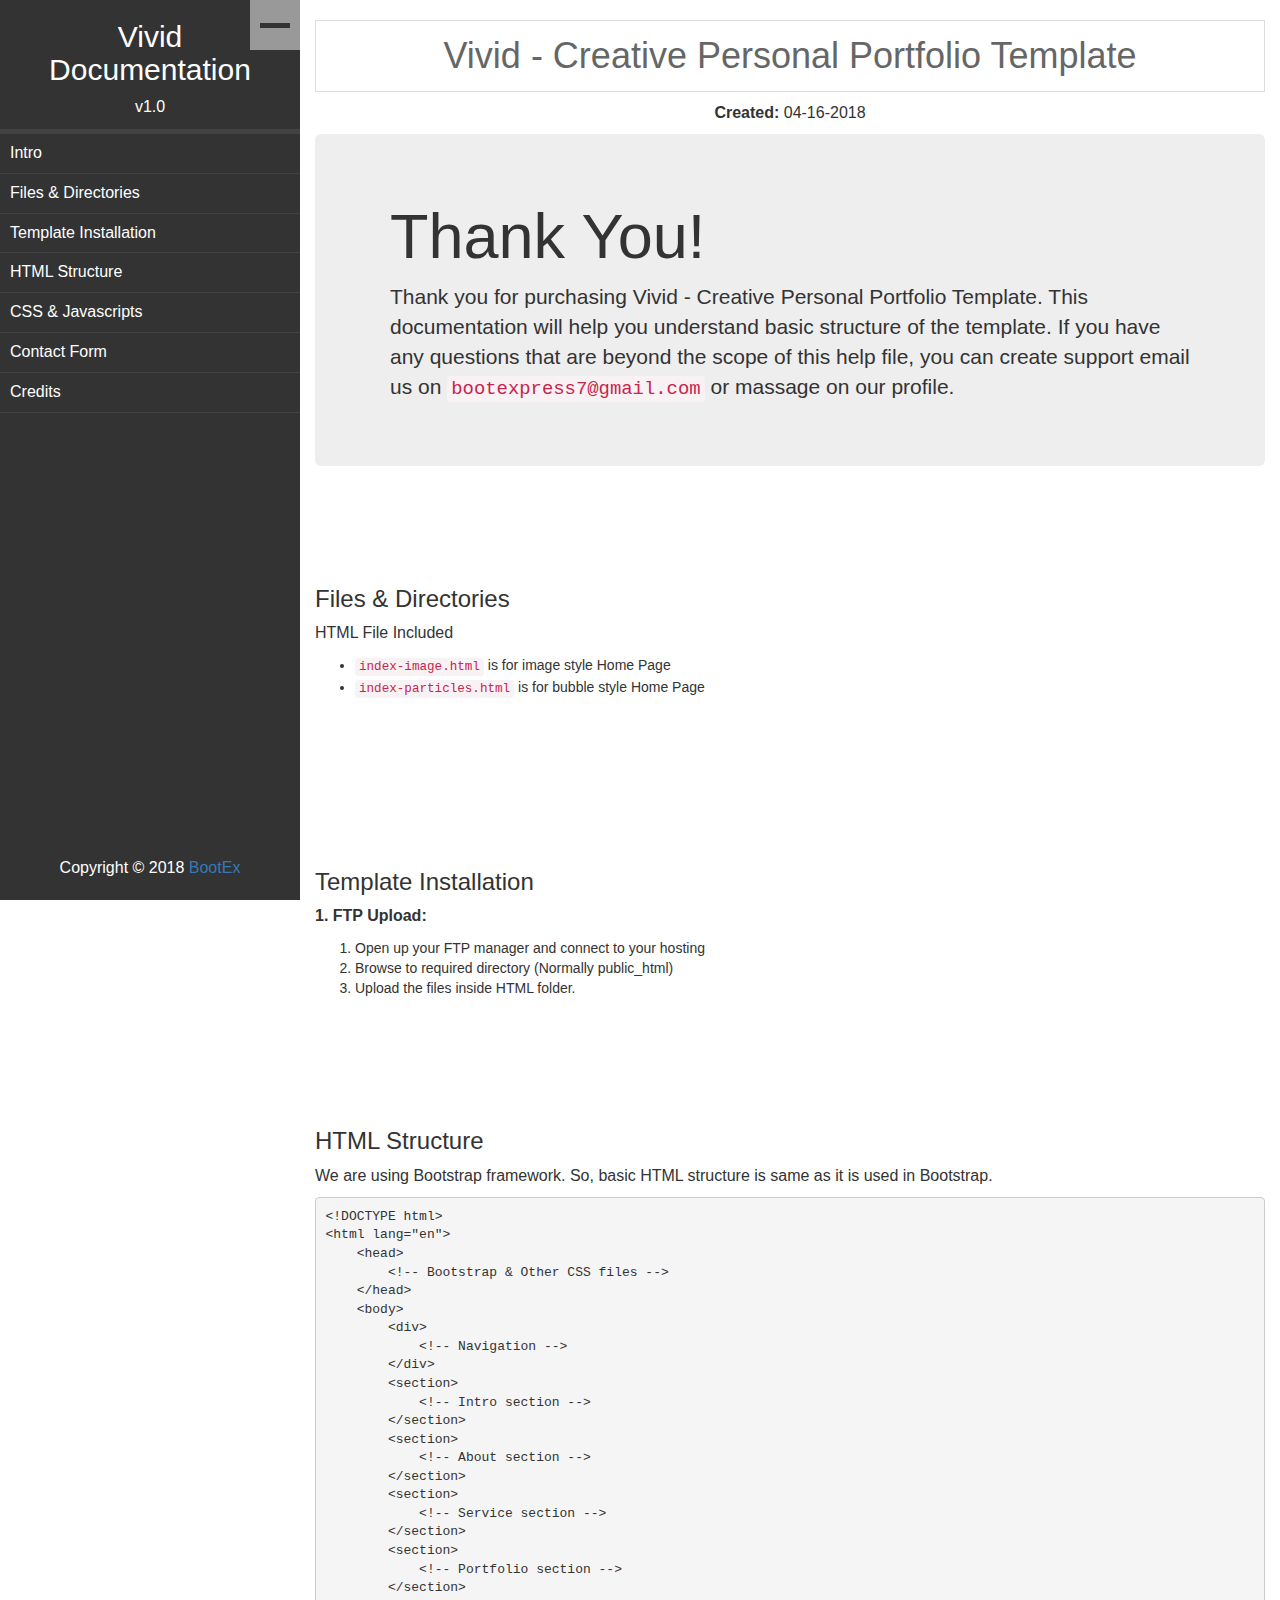
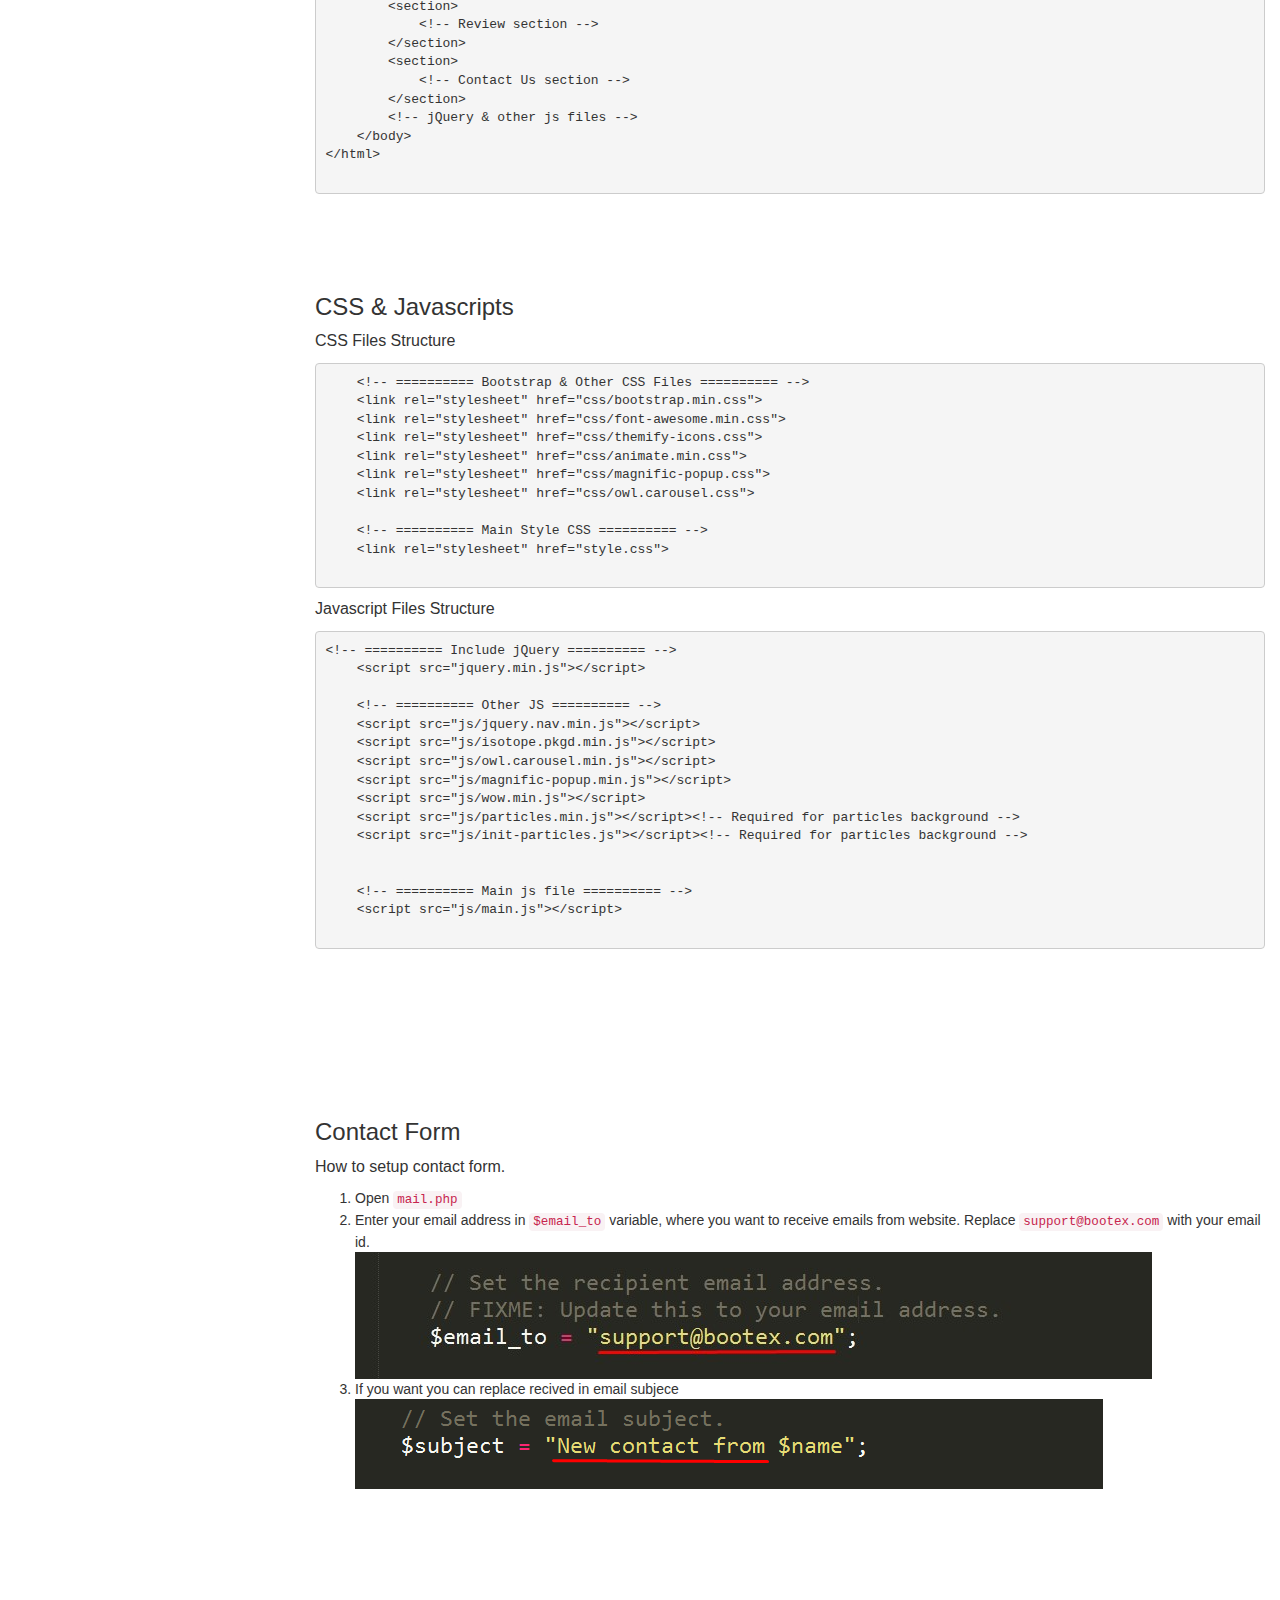
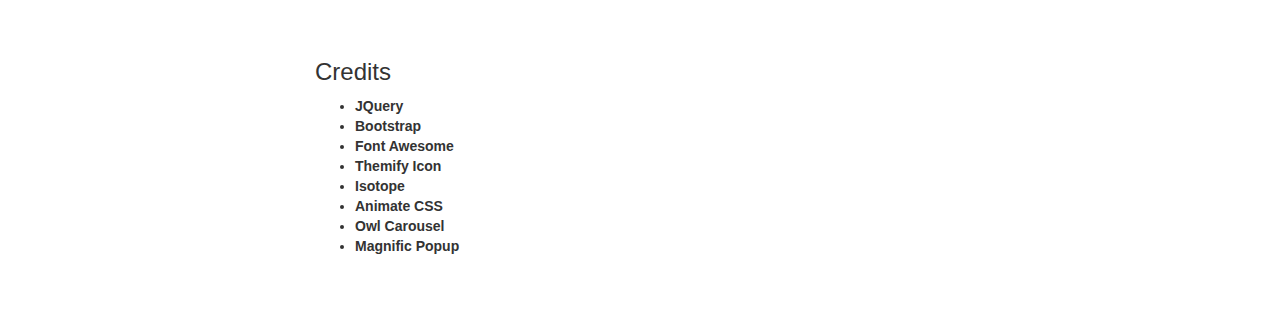
<file: Documentation/index.html>
<!DOCTYPE html>
<html lang="en">
<head>
    <title>Vivid - Creative Personal Portfolio Template Documentation</title>
    <meta charset="UTF-8">
    <meta name="description" content="shadow html5 based template.">
    <meta name="keywords" content="shadow, onepage, creative, html">
    <meta name="viewport" content="width=device-width, initial-scale=1.0">
    <link href="img/favicon.ico" rel="shortcut icon"/>

    <link rel="stylesheet" href="css/bootstrap.min.css">
    <link rel="stylesheet" href="css/main.css">
    <!-- Le HTML5 shim, for IE6-8 support of HTML5 elements -->
    <!--[if lt IE 9]>
      <script src="//html5shim.googlecode.com/svn/trunk/html5.js"></script>
    <![endif]-->

</head>

<body>
    
    <div id="doc-menu">
        <div class="switch-btn">
            <span class="switch-bar"></span>
        </div>
        <div class="logo">
            <h2 class="text-center">Vivid<br>Documentation</h2>
            <p class="text-center">v1.0</p>
        </div>
        <nav class="main-nav">
            <ul>
                <li><a href="#intro">Intro</a></li>
                <li><a href="#folder">Files & Directories </a></li>
                <li><a href="#ti">Template Installation </a></li>
                <li><a href="#hs">HTML Structure</a></li>
                <li><a href="#cssj">CSS & Javascripts</a></li>
                <li><a href="#contact">Contact Form</a></li>
                <li><a href="#credits">Credits</a></li>
            </ul>
        </nav>
        <div class="copyright">
            <p>Copyright &copy; 2018 <a href="https://themeforest.net/user/BootEx">BootEx</a></p>
        </div>
    </div>

    <div class="main-section">
        <div class="container-fluid">
            <div class="header text-center" id="intro">
                <h1>Vivid - Creative Personal Portfolio Template</h1>
                <p><b>Created:</b> 04-16-2018</p>
            </div>
            <div class="jumbotron" id="home">
                <div class="container">
                    <h1>Thank You!</h1>
                    <p>Thank you for purchasing Vivid - Creative Personal Portfolio Template. This documentation will help you understand basic structure of the template. If you have any questions that are beyond the scope of this help file, you can create support email us on <code>bootexpress7@gmail.com</code> or massage on our profile.</p>
                </div>
            </div>

            <div id="folder" class="spad">
                <h3>Files & Directories</h3>
                <p>HTML File Included</p>           
                    <ul>                   
                        <li><code>index-image.html</code> is for image style Home Page</li>
                        <li><code>index-particles.html</code> is for bubble style Home Page</li>      
                    </ul>
                     </div>
                    <div id="ti" class="spad">
                    <h3>Template Installation</h3>
                    <p><strong>1. FTP Upload:</strong></p> 
                    <ol>
                        <li>Open up your FTP manager and connect to your hosting</li>
                        <li>Browse to required directory (Normally public_html)</li>
                        <li>Upload the files inside HTML folder.</li>
                    </ol>
                </div>
                <div id="hs"></div>
                <h3 class="mt50">HTML Structure</h3>
                <p>We are using Bootstrap framework. So, basic HTML structure is same as it is used in Bootstrap.</p>
                <pre>
&lt;!DOCTYPE html&gt;
&lt;html lang="en"&gt;
    &lt;head&gt;
        &lt;!-- Bootstrap &amp; Other CSS files --&gt;
    &lt;/head&gt;
    &lt;body&gt;
        &lt;div&gt;
            &lt;!-- Navigation --&gt;
        &lt;/div&gt;
        &lt;section&gt;
            &lt;!-- Intro section --&gt;
        &lt;/section&gt; 
        &lt;section&gt;
            &lt;!-- About section --&gt;
        &lt;/section&gt;
        &lt;section&gt;
            &lt;!-- Service section --&gt;
        &lt;/section&gt;
        &lt;section&gt;
            &lt;!-- Portfolio section --&gt;
        &lt;/section&gt;
        &lt;section&gt;
            &lt;!-- Review section --&gt;
        &lt;/section&gt;
        &lt;section&gt;
            &lt;!-- Contact Us section --&gt;
        &lt;/section&gt;
        &lt;!-- jQuery &amp; other js files --&gt;
    &lt;/body&gt;
&lt;/html&gt;
                </pre>

        <div class="css-javascript spad" id="cssj">
                    <h3>CSS & Javascripts</h3>
                    <p>CSS Files Structure</p>
                    <pre>
    &lt;!-- ========== Bootstrap &amp; Other CSS Files ========== --&gt;
    &lt;link rel="stylesheet" href="css/bootstrap.min.css"&gt;
    &lt;link rel="stylesheet" href="css/font-awesome.min.css"&gt;
    &lt;link rel="stylesheet" href="css/themify-icons.css"&gt;
    &lt;link rel="stylesheet" href="css/animate.min.css"&gt;
    &lt;link rel="stylesheet" href="css/magnific-popup.css"&gt;
    &lt;link rel="stylesheet" href="css/owl.carousel.css"&gt;

    &lt;!-- ========== Main Style CSS ========== --&gt;
    &lt;link rel="stylesheet" href="style.css"&gt;
                    </pre>
                <p>Javascript Files Structure</p>
                <pre>&lt;!-- ========== Include jQuery ========== --&gt;
    &lt;script src="jquery.min.js"&gt;&lt;/script&gt;

    &lt;!-- ========== Other JS ========== --&gt;
    &lt;script src="js/jquery.nav.min.js"&gt;&lt;/script&gt;
    &lt;script src="js/isotope.pkgd.min.js"&gt;&lt;/script&gt;
    &lt;script src="js/owl.carousel.min.js"&gt;&lt;/script&gt;
    &lt;script src="js/magnific-popup.min.js"&gt;&lt;/script&gt;
    &lt;script src="js/wow.min.js"&gt;&lt;/script&gt;
    &lt;script src="js/particles.min.js"&gt;&lt;/script&gt;&lt;!-- Required for particles background --&gt;
    &lt;script src="js/init-particles.js"&gt;&lt;/script&gt;&lt;!-- Required for particles background --&gt;


    &lt;!-- ========== Main js file ========== --&gt;
    &lt;script src="js/main.js"&gt;&lt;/script&gt;
                </pre>
            </div>
                <div id="contact" class="spad">
                    <h3>Contact Form</h3>
                    <p>How to setup contact form.</p>
                    <ol>
                        <li>Open <code>mail.php</code></li>
                        <li>Enter your email address in <code>$email_to</code> variable, where you want to receive emails from website. Replace <code>support@bootex.com</code> with your email id.
                            <img src="img/email.jpg" alt="" class="img-responsive">
                        </li>
                        <li>If you want you can replace recived in email subjece
                            <img src="img/email1.png" alt="" class="img-responsive">
                        </li>
                    </ol>
                </div>

                <div id="credits" class="spad">
                    <h3>Credits</h3>
                    <ul>
                       <li><b>JQuery </b></li>
                       <li><b>Bootstrap</b></li>
                       <li><b>Font Awesome</b></li>
                       <li><b>Themify Icon</b></li>
                       <li><b>Isotope</b></li>
                       <li><b>Animate CSS</b></li>
                       <li><b>Owl Carousel</b></li>
                       <li><b>Magnific Popup</b></li>
                    </ul>
                </div>   
            </div>
        </div>
        
    
    <!-- Scripts -->
    <script src="js/jquery.min.js"></script>
    <script src="js/main.js"></script>
</body>

</html>
</file>
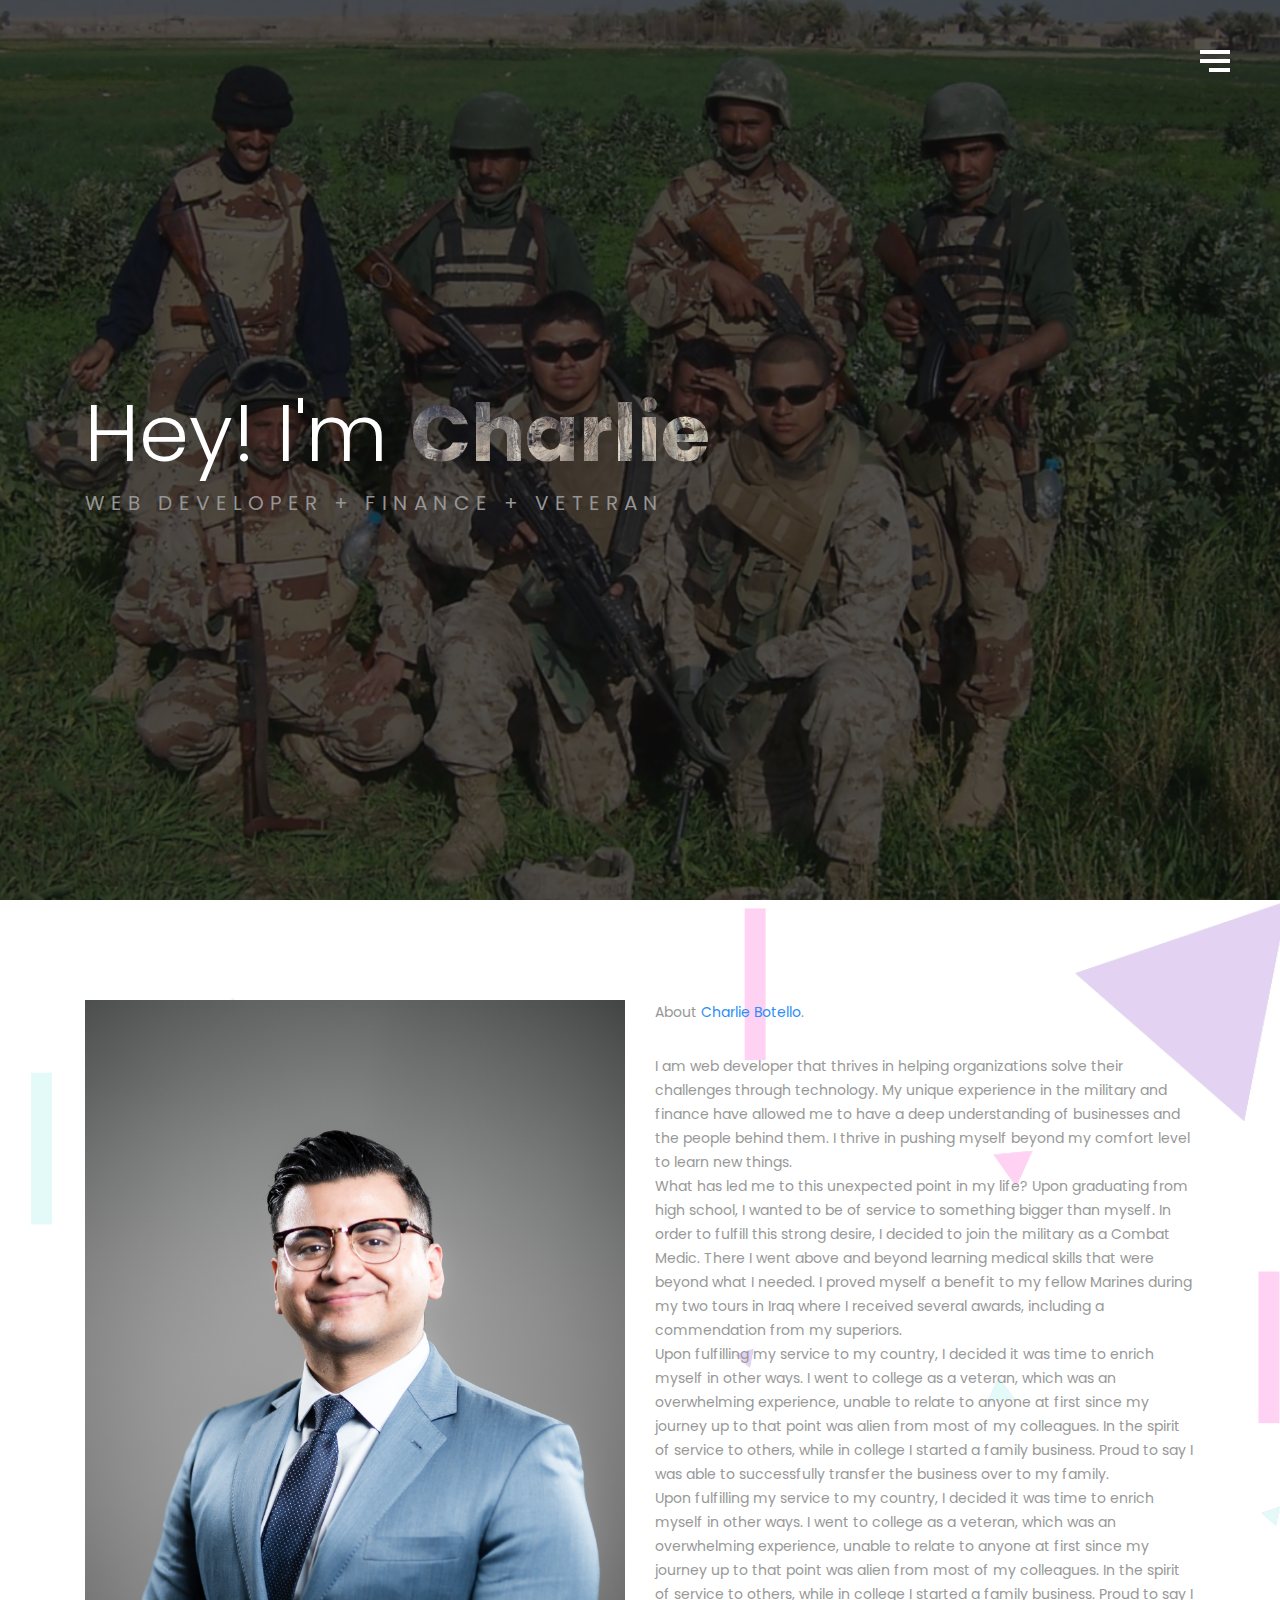
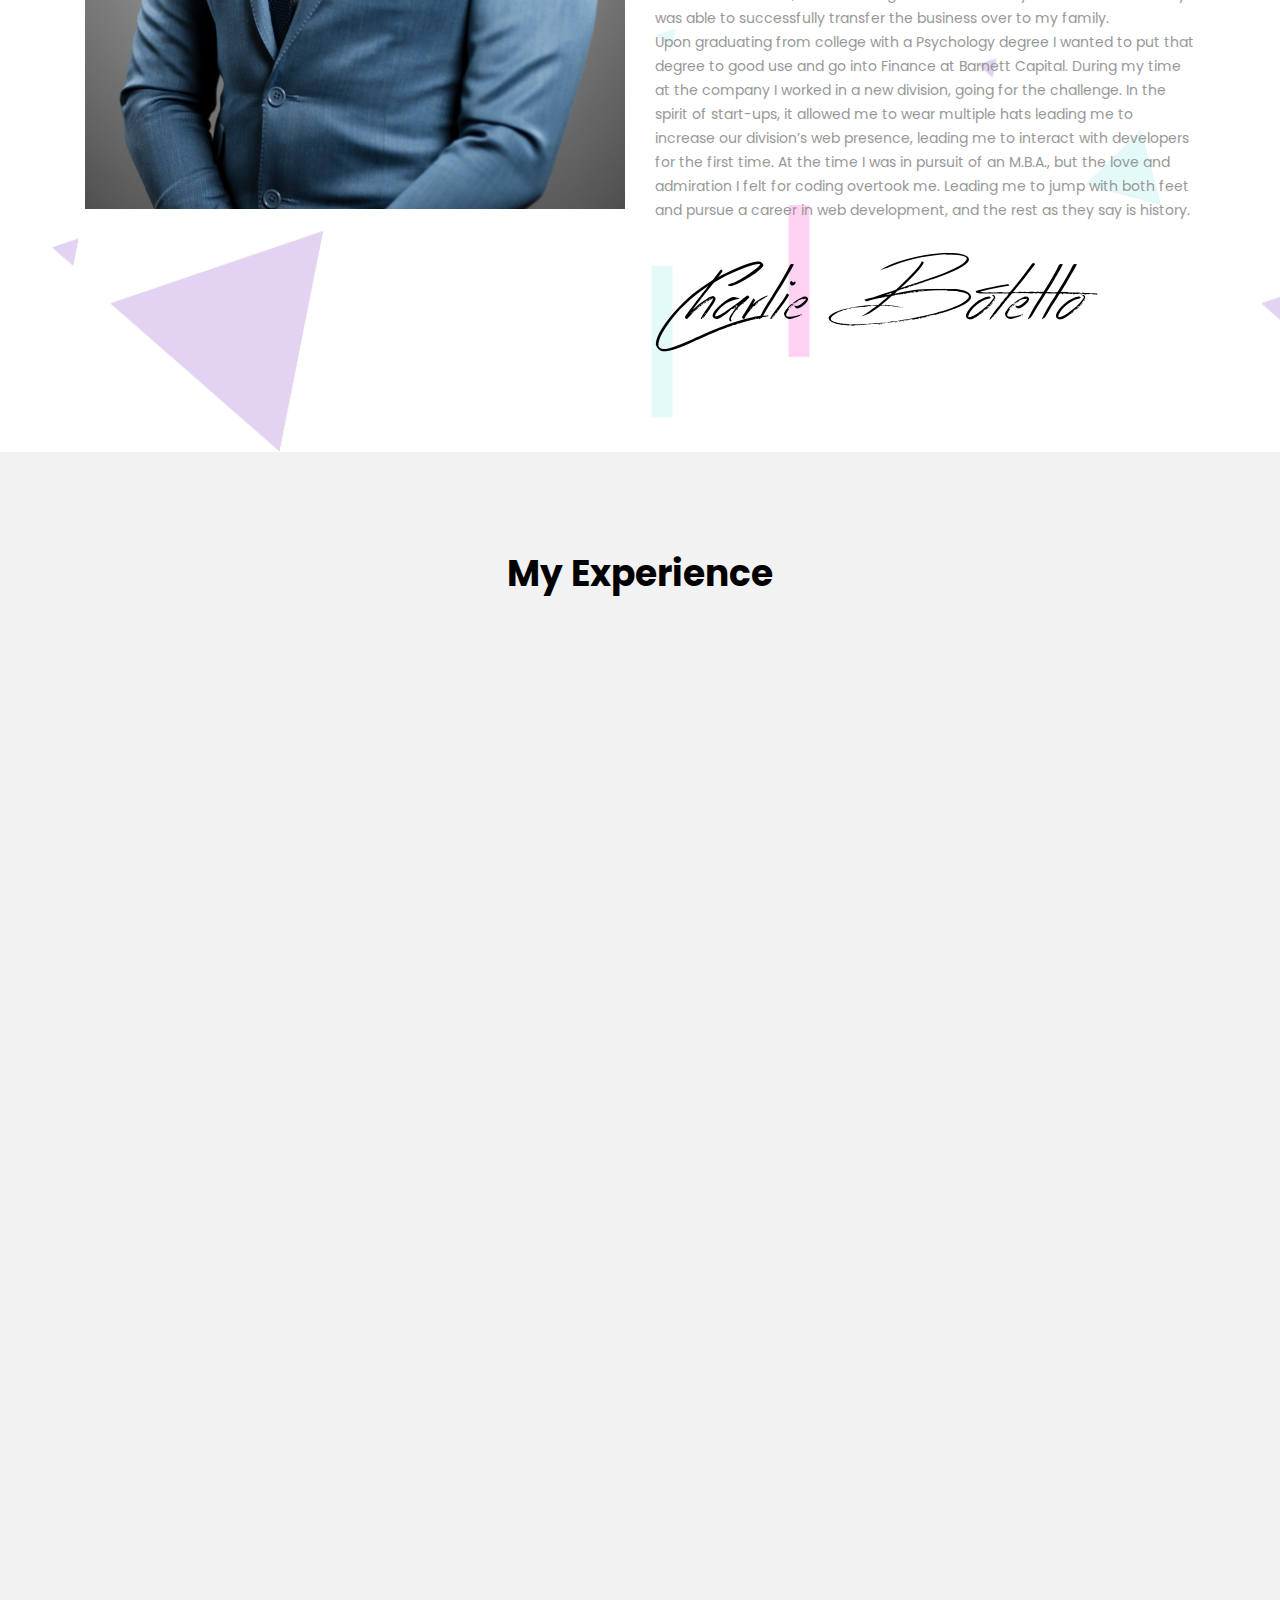
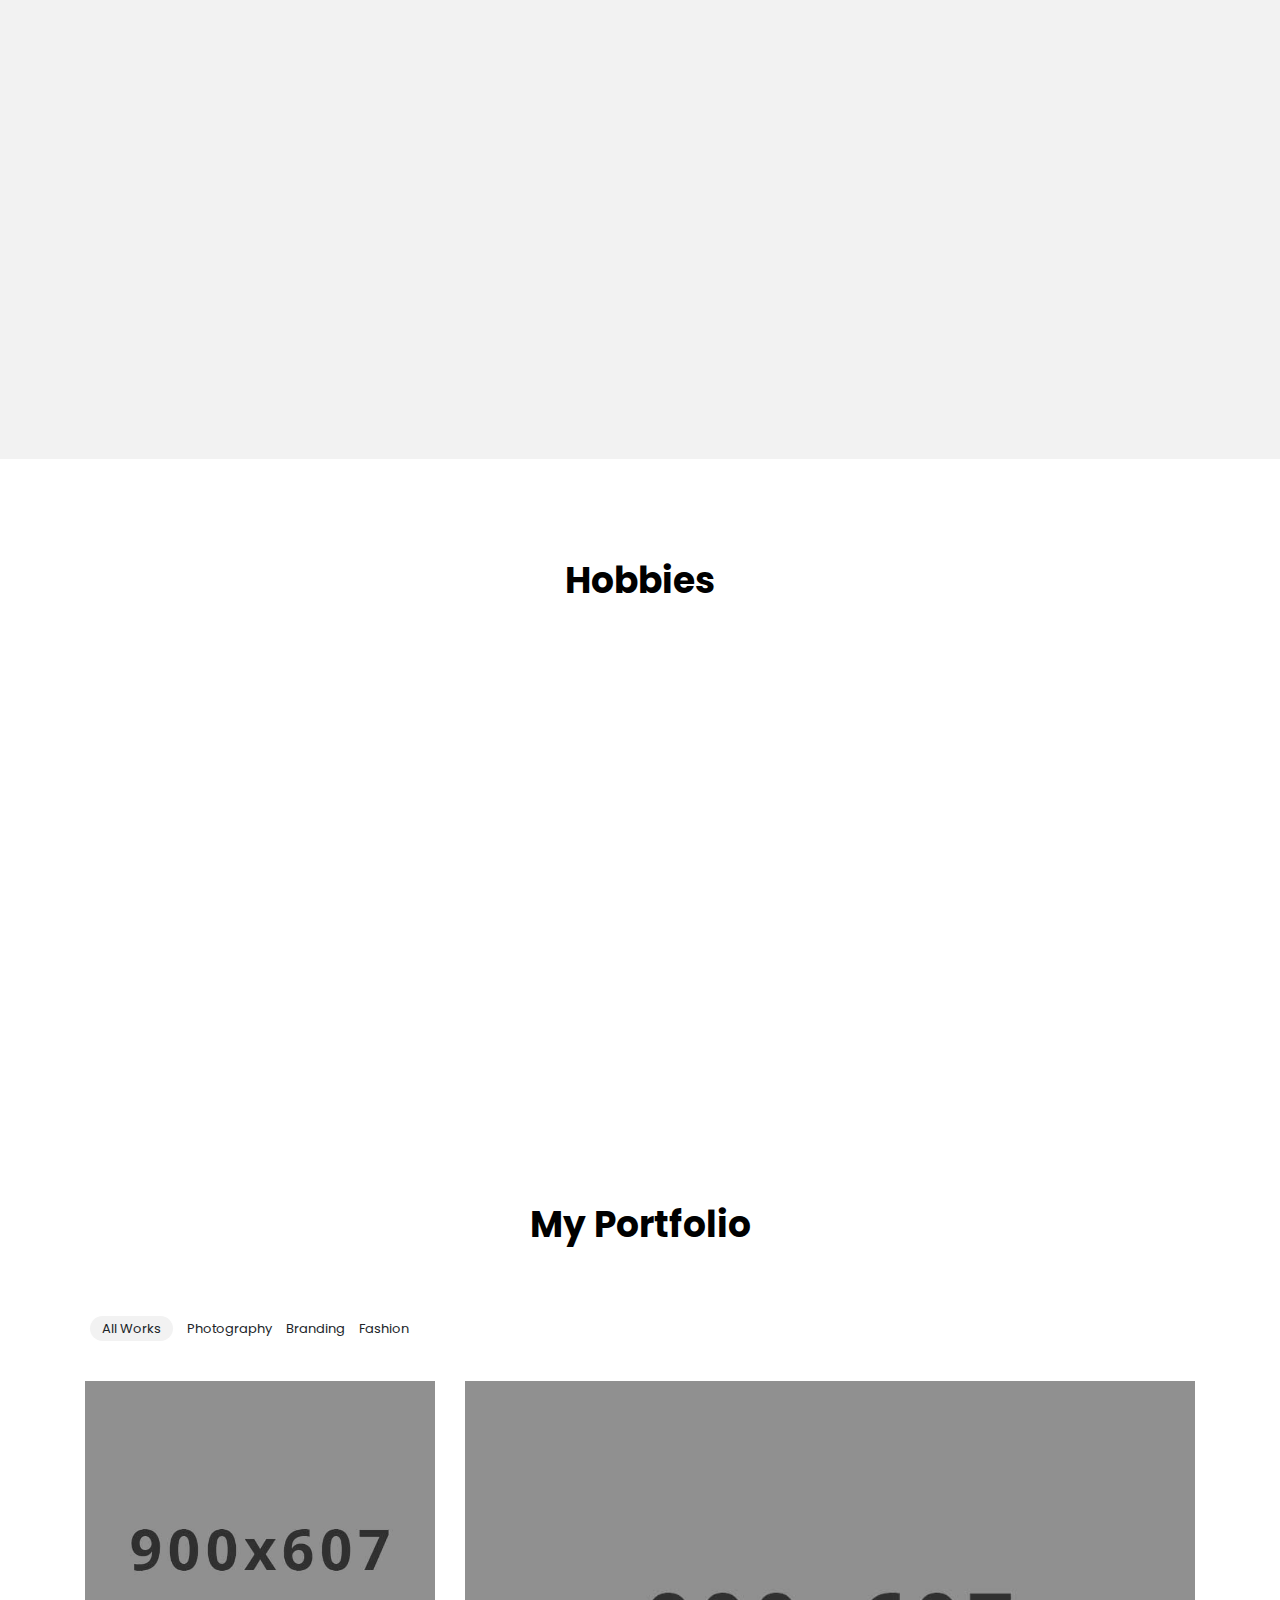
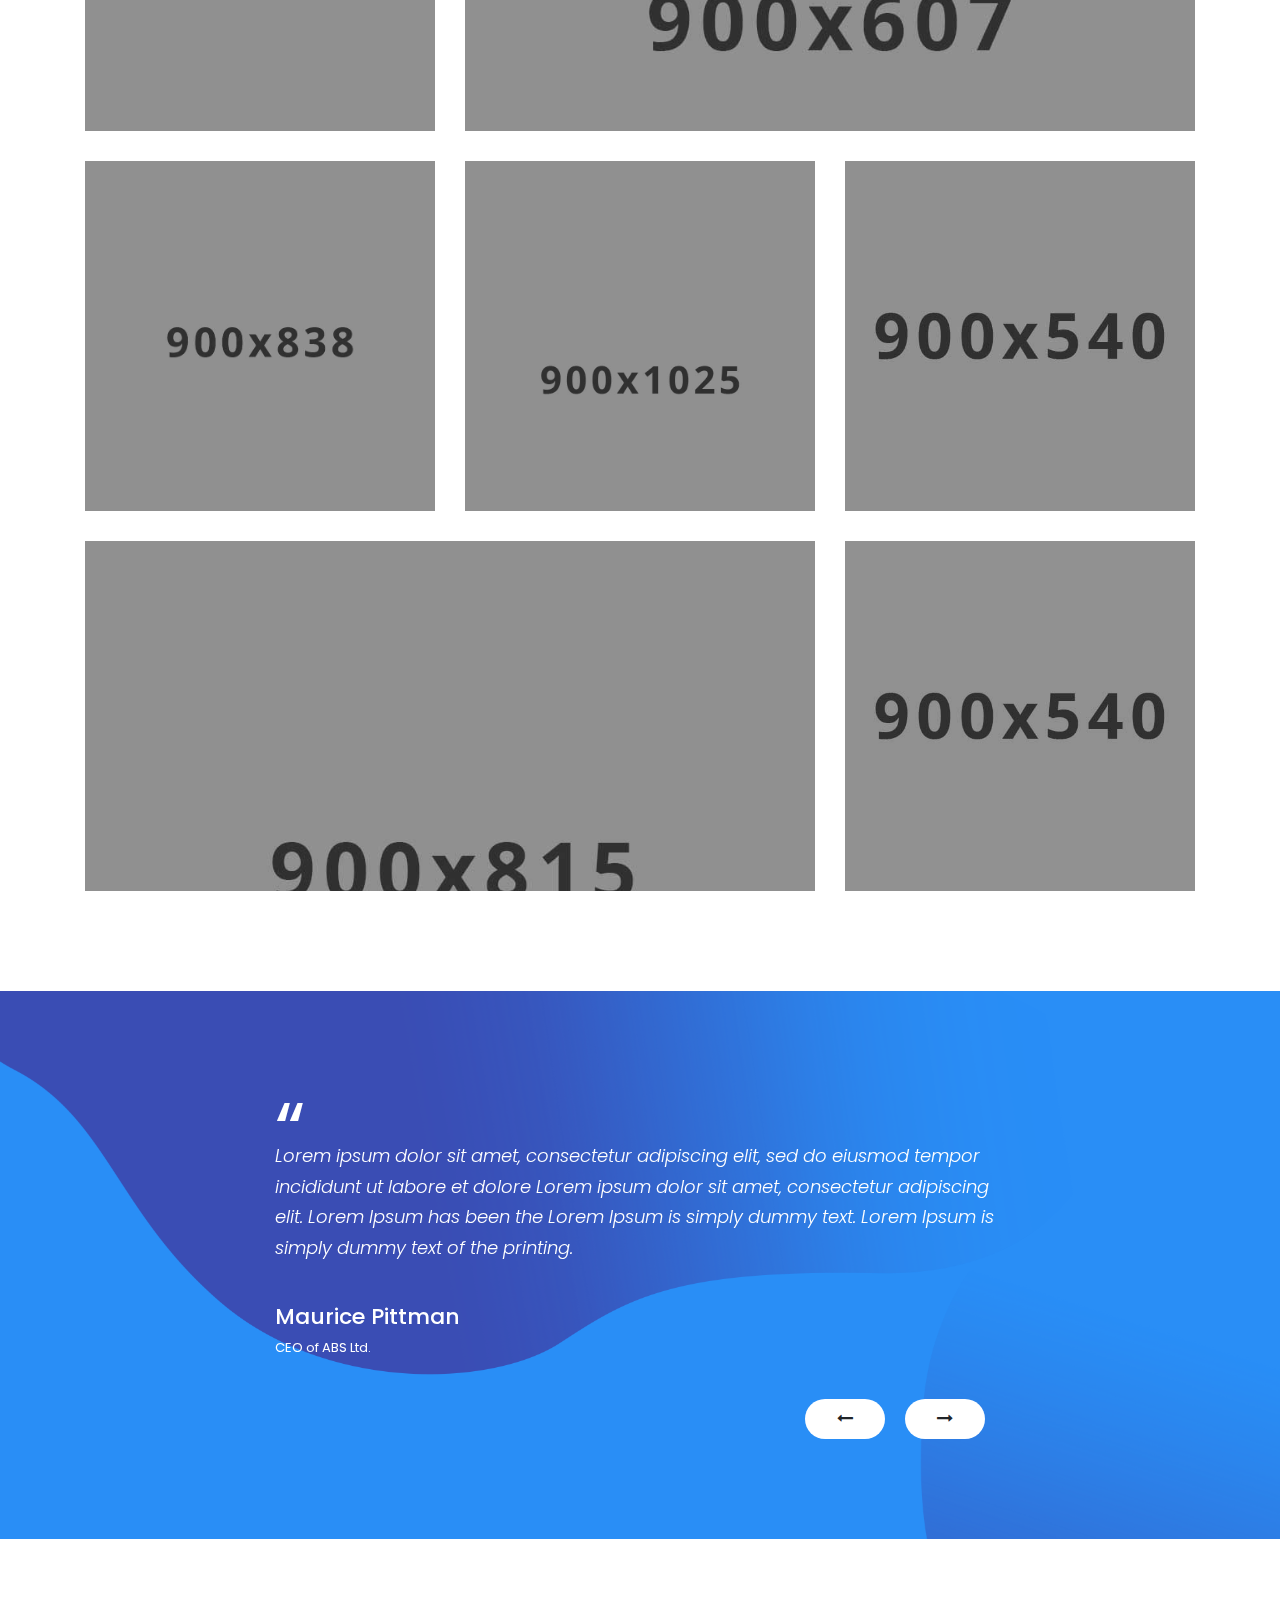
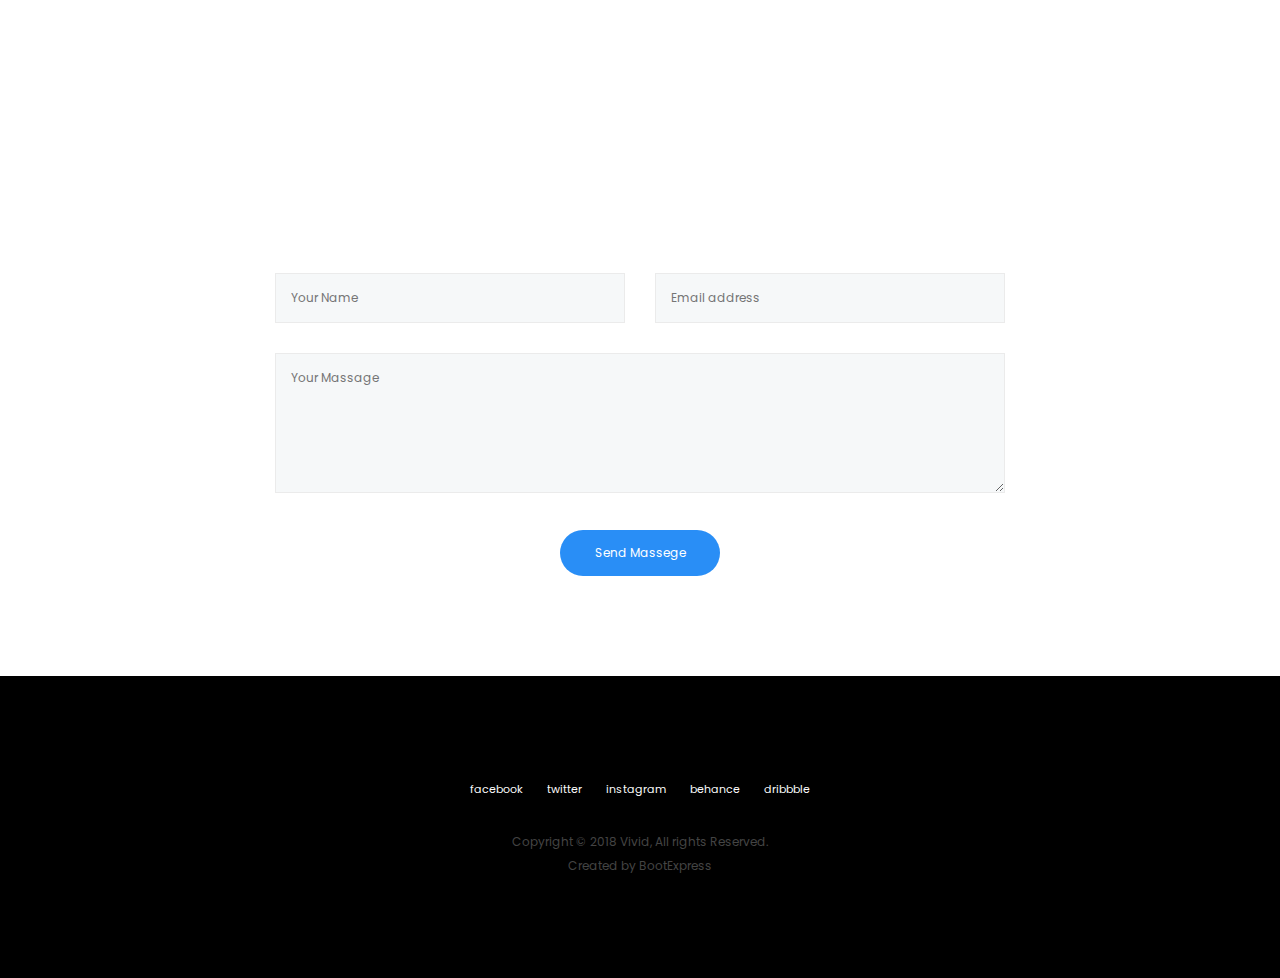
<file: HTML/index.html>
<!DOCTYPE html>
<html lang="en">
<head>
	<title>Charlie Botello - Portfolio</title>
	<meta charset="UTF-8">
	<meta name="description" content="Vivid creative personal portfolio template">
	<meta name="keywords" content="vivid, creative, personal, portfolio, template">
	<meta name="viewport" content="width=device-width, initial-scale=1.0">
	<!-- Favicon -->   
	<link href="img/favicon.ico" rel="shortcut icon"/>

	<!-- Google Fonts -->
	<link href="https://fonts.googleapis.com/css?family=Poppins:300,400,500,600,700" rel="stylesheet">

	<!-- Stylesheets -->
	<link rel="stylesheet" href="css/bootstrap.min.css"/>
	<link rel="stylesheet" href="css/font-awesome.min.css"/>
	<link rel="stylesheet" href="css/themify-icons.css"/>
	<link rel="stylesheet" href="css/animate.min.css"/>
	<link rel="stylesheet" href="css/magnific-popup.css"/>
	<link rel="stylesheet" href="css/owl.carousel.min.css"/>
	<link rel="stylesheet" href="css/style.css"/>

	<!--[if lt IE 9]>
	  <script src="https://oss.maxcdn.com/html5shiv/3.7.2/html5shiv.min.js"></script>
	  <script src="https://oss.maxcdn.com/respond/1.4.2/respond.min.js"></script>
	<![endif]-->

</head>
<body>
	<!-- Preloder -->
	<div id="preloder">
		<div class="loader"></div>
	</div>


	<!-- Navigation section start -->
	<div id="navigation-toggle" class="nav-toggle">
		<span></span>
		<span></span>
		<span></span>
	</div>
	<div class="nav-section">
		<div class="close-nav">+</div>
		<!-- Main menu -->
		<nav class="main-manu">
			<ul class="menu-list">
				<li><a href="#home">Home</a></li>
				<li><a href="#about">About</a></li>
				<li><a href="#resume">Resume</a></li>
				<li><a href="#works">Works</a></li>
				<li><a href="#contact">Contact</a></li>
			</ul>
		</nav>
		<div class="social-links">
			<a href=""><i class="fa fa-facebook"></i></a>
			<a href=""><i class="fa fa-instagram"></i></a>
			<a href=""><i class="fa fa-twitter"></i></a>
			<a href=""><i class="fa fa-dribbble"></i></a>
			<a href=""><i class="fa fa-behance"></i></a>
		</div>
	</div>
	<!-- Navigation section end -->


	<!-- Intro section start -->
	<section class="intro-section" id="home">
		<div class="intro-content">
			<div class="intro-inner">
				<div class="container">
					<h2>Hey! I'm <span>Charlie</span></h2>
					<h3>Web Developer + Finance + Veteran</h3>
				</div>
			</div>
		</div>
	</section>
	<!-- Intro section start end -->


	<!-- About section start -->
	<section class="about-section spad" id="about">
		<div class="container">
			<div class="row">
				<div class="col-lg-6 mb-5 mb-lg-0">
					<img src="img/me.jpg" alt="">
				</div>
				<div class="col-lg-6 about-text">
<!-- 					<h1 class="hero-title">A short story about me,<br>thinking and craft.</h1> -->
					<p>About <span>Charlie Botello</span>.           <p>I am web developer that thrives in helping organizations solve their challenges through technology. My unique experience in the military and finance have allowed me to have a deep understanding of businesses and the people behind them. I thrive in pushing myself beyond my comfort level to learn new things.<br>What has led me to this unexpected point in my life? Upon graduating from high school, I wanted to be of service to something bigger than myself. In order to fulfill this strong desire, I decided to join the military as a Combat Medic. There I went above and beyond learning medical skills that were beyond what I needed. I proved myself a benefit to my fellow Marines during my two tours in Iraq where I received several awards, including a commendation from my superiors.<br>Upon fulfilling my service to my country, I decided it was time to enrich myself in other ways. I went to college as a veteran, which was an overwhelming experience, unable to relate to anyone at first since my journey up to that point was alien from most of my colleagues. In the spirit of service to others, while in college I started a family business. Proud to say I was able to successfully transfer the business over to my family.<br>Upon fulfilling my service to my country, I decided it was time to enrich myself in other ways. I went to college as a veteran, which was an overwhelming experience, unable to relate to anyone at first since my journey up to that point was alien from most of my colleagues. In the spirit of service to others, while in college I started a family business. Proud to say I was able to successfully transfer the business over to my family.<br>Upon graduating from college with a Psychology degree I wanted to put that degree to good use and go into Finance at Barnett Capital. During my time at the company I worked in a new division, going for the challenge. In the spirit of start-ups, it allowed me to wear multiple hats leading me to increase our division’s web presence, leading me to interact with developers for the first time. At the time I was in pursuit of an M.B.A., but the love and admiration I felt for coding overtook me. Leading me to jump with both feet and pursue a career in web development, and the rest as they say is history.</p>
          
          

					<img src="img/sign.png" alt="">
				</div>
			</div>
		</div>
	</section>
	<!-- About section start end -->


	<!-- Service section start -->

	<!-- Service section start end -->


	<!-- Resume section start -->
	<section class="resume-section spad" id="resume">
		<div class="container">
			<div class="section-title">
				<h2>My Experience</h2>
			</div>
			<div class="row">
				<div class="col-lg-8 offset-lg-2">
					<!-- resume item -->
					<div class="resume-item wow fadeInUp" data-wow-delay="0.3s">
						<h2>Web Developer Apprentice</h2>
						<h3>April 2018 - Present </h3>
						<p>MyTownApp: Personally built a web app that allowed users to learn about history in a unique way. It showcases Chicago’s greatest landmarks and allows users to add them to a day planner so they can visit them in the future. The app is written in JavaScript and Ruby, and integrates with the Twilio, Google Maps and Chicago Landmarks APIs.</p><br>
						<p>Actualize CRM: Working on a software development team in an agile environment, I added features to the real CRM that Actualize uses to manage its prospective applicants. The CRM allows a user to call and text a lead through the Twilio API, and worked on features involving its UI, including an internal restructuring that transformed the app into a Single Page Application, making it much easier to use. This app uses Ruby, Rails, JavaScript, and VueJS.</p><br>
						<p>Intensive Coding Bootcamp: Attended an intensive 16 week, software development bootcamp where I jumped into Ruby, Ruby on Rails, HTML, CSS, Javascript, AngularJS, Git/GIthub, Bootstrap, React, TDD and Rspec, including best practices, Agile, and REST.</p>
					</div>
					<!-- resume item -->
					<div class="resume-item wow fadeInUp" data-wow-delay="0.3s">
						<h2>Account Manager</h2>
						<h3>September 2015 - September 2017</h3>
						<p><p>• Accurately prepared and balanced sales and financial reports for senior management team using quantitative data analysis.</p></p>
						<p>• Efficiently managed a multimillion dollar portfolio comprised with over 100 clients within the equipment finance division.</p>
						<p>• Leverage client relations by developing pivot sales opportunities capitalizing on our business offerings.</p>
						<p>• Continually monitored, analyzed, and reported financial reports that included key components such as pricing, attrition, and forecasting.</p>
						<p>• Communicated results and corresponded improvement recommendations to Managing Directors; followed up to influence implementation of action plans resulting in enhanced business.</p>
					</div>
					<!-- resume item -->
					<div class="resume-item wow fadeInUp" data-wow-delay="0.3s">
						<h2>Hospital Corpsman & Combat Medic</h2>
						<h3>January 2006 - January 2010</h3>
						<p>• Accurately prepared and balanced sales and financial reports for senior management team using quantitative data analysis.</p>
						<p>• Efficiently managed a multimillion dollar portfolio comprised with over 100 clients within the equipment finance division.</p>
						<p>• Leverage client relations by developing pivot sales opportunities capitalizing on our business offerings.</p>
						<p>• Continually monitored, analyzed, and reported financial reports that included key components such as pricing, attrition, and forecasting.</p>
						<p>• Communicated results and corresponded improvement recommendations to Managing Directors; followed up to influence implementation of action plans resulting in enhanced business.</p>
					</div>
				</div>
			</div>
		</div>
	</section>
	<!-- Resume section start end -->

	<!-- Service section start -->
	<section class="service-section spad">
		<div class="container">
			<div class="section-title">
				<h2>Hobbies</h2>
			</div>
			<div class="row">
				<div class="col-md-4">
					<!-- service item -->
					<div class="service-box bg-1 wow fadeInUp" data-wow-delay="0.2s">
						<div class="service-icon">
							<i class="ti-world"></i>
						</div>
						<div class="service-content">
							<div class="service-inner">
								<h2>Travel</h2>
								<p>Her companions instrument set estimating sen remarkably solicitude motionless property.</p>
							</div>
						</div>
					</div>
				</div>
				<div class="col-md-4">
					<!-- service item -->
					<div class="service-box bg-1 wow fadeInUp" data-wow-delay="0.4s">
						<div class="service-icon">
							<i class="ti-music"></i>
						</div>
						<div class="service-content">
							<div class="service-inner">
								<h2>Dancing</h2>
								<p>Her companions instrument set estimating sen remarkably solicitude motionless property.</p>
							</div>
						</div>
					</div>
				</div>
				<div class="col-md-4">
					<!-- service item -->
					<div class="service-box bg-1 wow fadeInUp" data-wow-delay="0.6s">
						<div class="service-icon">
							<i class="ti-book"></i>
						</div>
						<div class="service-content">
							<div class="service-inner">
								<h2>History</h2>
								<p>Love reading about history, so much so that I based one of my capstone projects on it.  Favorite books are "Rise and Fall of the Roman Empire," "Napoleon: A LIfe" and "Waterloo: The History of Four Days, Three Armies and Three Battles."  Current book on my shelf is "The Pope and Mussolini" </p>
							</div>
						</div>
					</div>
				</div>
			</div>
		</div>
	</section>
	<!-- Service section start end -->
	<!-- Portfolio section start -->
	<section class="portfolio-section spad" id="works">
		<div class="container">
			<div class="section-title">
				<h2>My Portfolio</h2>
			</div>
			<ul class="portfolio-filter">
				<li class="filter active" data-filter="*">All Works</li>
				<li class="filter" data-filter=".photo">Photography</li>
				<li class="filter" data-filter=".brand">Branding</li>
				<li class="filter" data-filter=".fs">Fashion</li>
			</ul>
			<div class="row isotope_items">
				<!-- portfolio item -->
				<div class="col-lg-4 col-md-6 photo">
					<a href="img/works/1.jpg" class="portfolio-item set-bg" data-setbg="img/works/1.jpg">
						<div class="portfolio-text">
							<h2>Cairs Root</h2>
							<p>Photography</p>
						</div>
					</a>
				</div>
				<!-- portfolio item -->
				<div class="col-lg-8 col-md-6 brand">
					<a href="img/works/2.jpg" class="portfolio-item set-bg" data-setbg="img/works/2.jpg">
						<div class="portfolio-text">
							<h2>The Ghost</h2>
							<p>Branding</p>
						</div>
					</a>
				</div>
				<!-- portfolio item -->
				<div class="col-lg-4 col-md-6 fs">
					<a href="img/works/3.jpg" class="portfolio-item set-bg" data-setbg="img/works/3.jpg">
						<div class="portfolio-text">
							<h2>Kangoroo</h2>
							<p>Fashion</p>
						</div>
					</a>
				</div>
				<!-- portfolio item -->
				<div class="col-lg-4 col-md-6 photo">
					<a href="img/works/4.jpg" class="portfolio-item set-bg" data-setbg="img/works/4.jpg">
						<div class="portfolio-text">
							<h2>Red Tee</h2>
							<p>Photography</p>
						</div>
					</a>
				</div>
				<!-- portfolio item -->
				<div class="col-lg-4 col-md-12 brand">
					<a href="img/works/6.jpg" class="portfolio-item set-bg" data-setbg="img/works/6.jpg">
						<div class="portfolio-text">
							<h2>Owey Dewy</h2>
							<p>Branding</p>
						</div>
					</a>
				</div>
				<!-- portfolio item -->
				<div class="col-lg-8 col-md-6 fs">
					<a href="img/works/7.jpg" class="portfolio-item set-bg" data-setbg="img/works/7.jpg">
						<div class="portfolio-text">
							<h2>Cool Blonde</h2>
							<p>Fashion</p>
						</div>
					</a>
				</div>
				<!-- portfolio item -->
				<div class="col-lg-4 col-md-6 photo">
					<a href="img/works/8.jpg" class="portfolio-item set-bg" data-setbg="img/works/8.jpg">
						<div class="portfolio-text">
							<h2>Belforte Fall</h2>
							<p>Photography</p>
						</div>
					</a>
				</div>
			</div>
		</div>
	</section>
	<!-- Portfolio section start end -->


	<!-- Testimonial section start -->
	<section class="testimonial-section spad">
		<div class="container">
			<div class="row">
				<div class="col-lg-8 offset-lg-2 owl-carousel test-slider" id="test_slider">
					<!-- testimonial item -->
					<div class="single-testimonial">
						<div class="qut">“</div>
						<p>Lorem ipsum dolor sit amet, consectetur adipiscing elit, sed do eiusmod tempor incididunt ut labore et dolore Lorem ipsum dolor sit amet, consectetur adipiscing elit. Lorem Ipsum has been the Lorem Ipsum is simply dummy text. Lorem Ipsum is simply dummy text of the printing.</p>
						<h2>Maurice Pittman</h2>
						<span>CEO of ABS Ltd.</span>
					</div>
					<!-- testimonial item -->
					<div class="single-testimonial">
						<div class="qut">“</div>
						<p>Lorem ipsum dolor sit amet, consectetur adipiscing elit, sed do eiusmod tempor incididunt ut labore et dolore Lorem ipsum dolor sit amet, consectetur adipiscing elit. Lorem Ipsum has been the Lorem Ipsum is simply dummy text. Lorem Ipsum is simply dummy text of the printing.</p>
						<h2>Maurice Pittman</h2>
						<span>CEO of ABS Ltd.</span>
					</div>
				</div>
			</div>
		</div>
	</section>
	<!-- Testimonial section start end -->


	<!-- Contact section start -->
	<section class="contact-section spad" id="contact">
		<div class="container">
			<div class="row">
				<div class="col-lg-8 offset-lg-2">
					<div class="con-info wow fadeInUp" data-wow-delay="0.2s">
						<p class="subtitle">Sydney</p>
						<h2>300 South Main Street,<br> NSW 560, Australia. <br><br>+00 123 456 7890</h2>
					</div>
					<!-- contact form -->
					<form action="mail.php" method="POST" class="contact-form" id="contact-form">
						<div class="row">
							<div class="col-sm-6">
								<input type="text" name="name" id="name" required placeholder="Your Name">
							</div>
							<div class="col-sm-6">
								<input type="email" name="email" id="email" required placeholder="Email address">
							</div>
							<div class="col-sm-12">
								<textarea id="massage" name="massage" required placeholder="Your Massage"></textarea>
								<div class="text-center">
									<button type="submit" class="site-btn" id="send-form">Send Massege</button>
								</div>
							</div>
						</div>
					</form>
				</div>
			</div>
		</div>
	</section>
	<!-- Contact section start end -->


	<!-- Footer section start -->
	<footer class="footer-section spad">
		<div class="container">
			<div class="social">
                <a href="#">facebook </a>
                <a href="#">twitter </a>
                <a href="#">instagram </a>
                <a href="#">behance </a>
                <a href="#">dribbble  </a>
            </div>
			<div class="copyright">Copyright © 2018 Vivid, All rights Reserved. <br> Created by BootExpress</div>
		</div>
	</footer>
	<!-- Footer section start end -->


	<!--====== Jquery & Javascripts files  ======-->
	<script src="js/jquery-2.1.4.min.js"></script>
	<script src="js/jquery.nav.min.js"></script>
	<script src="js/isotope.pkgd.min.js"></script>
	<script src="js/owl.carousel.min.js"></script>
	<script src="js/magnific-popup.min.js"></script>
	<script src="js/wow.min.js"></script>
	<script src="js/scripts.js"></script>

</body>
</html>
</file>
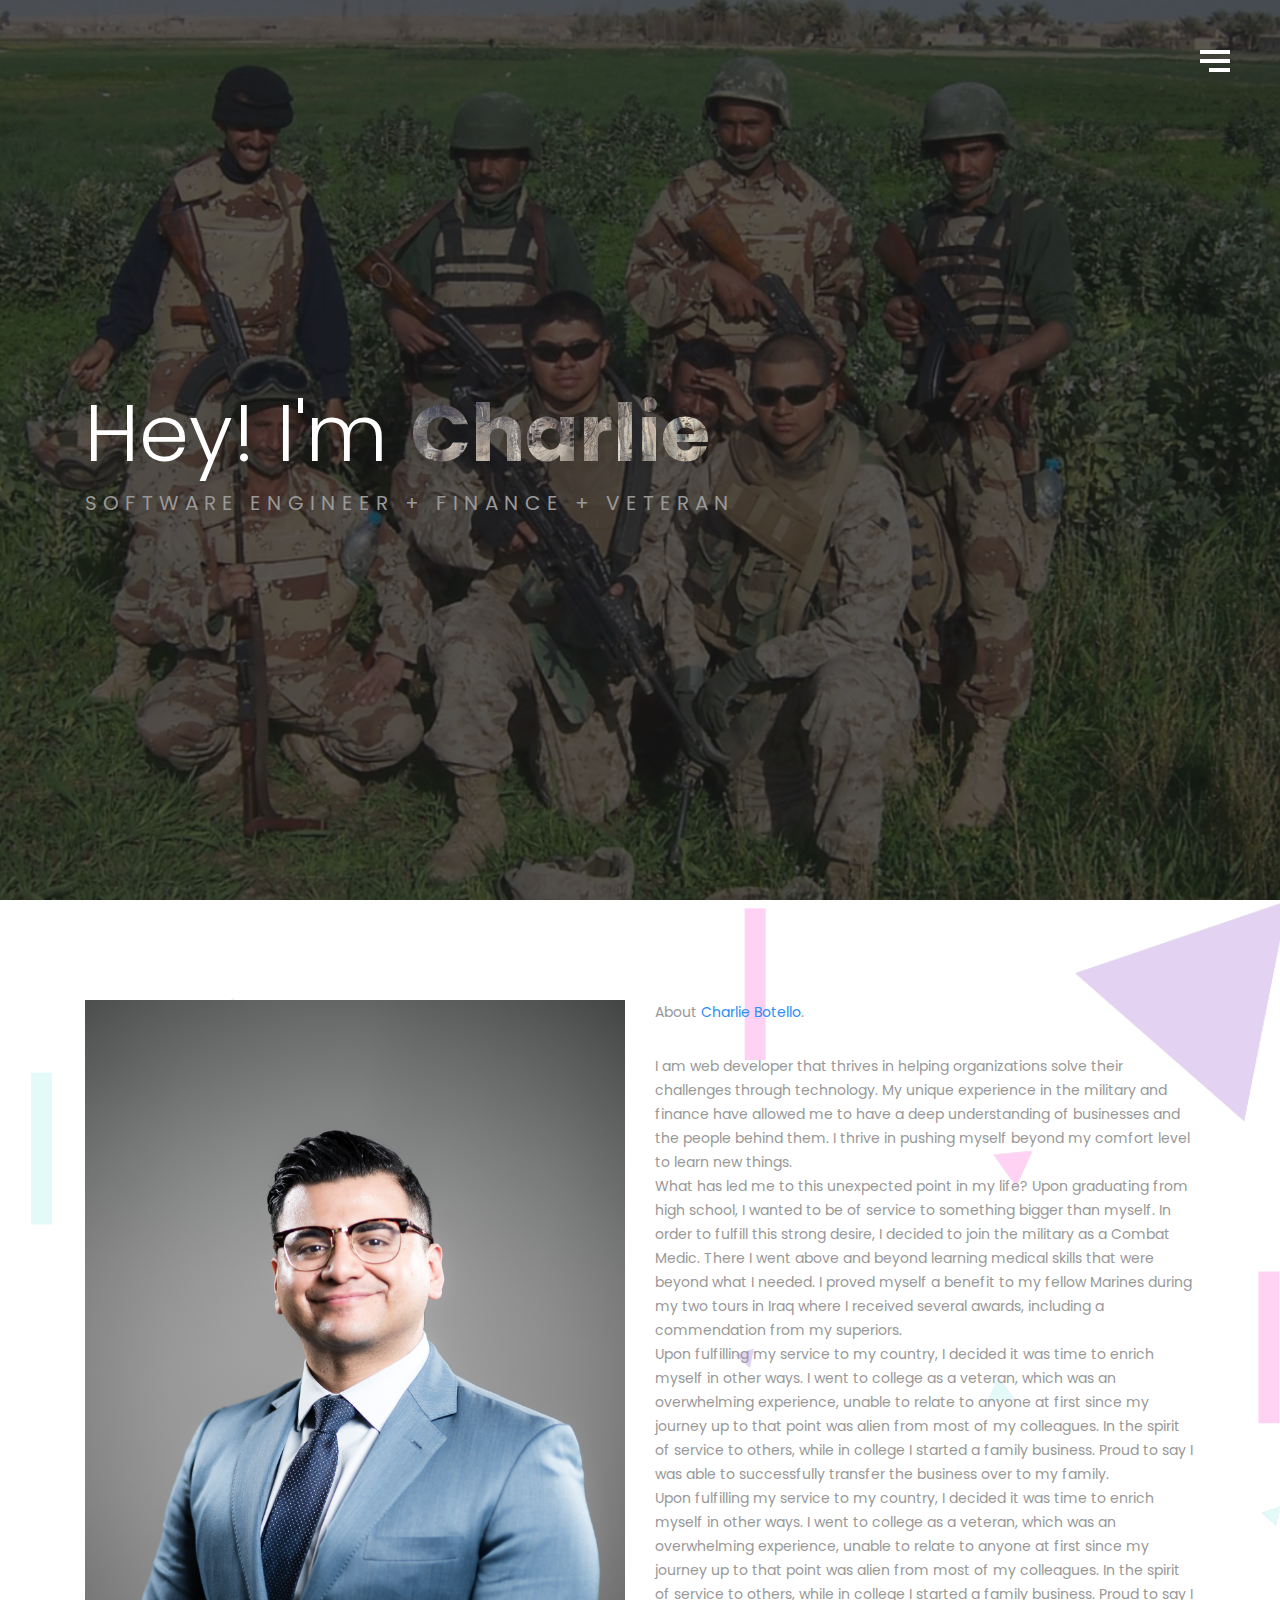
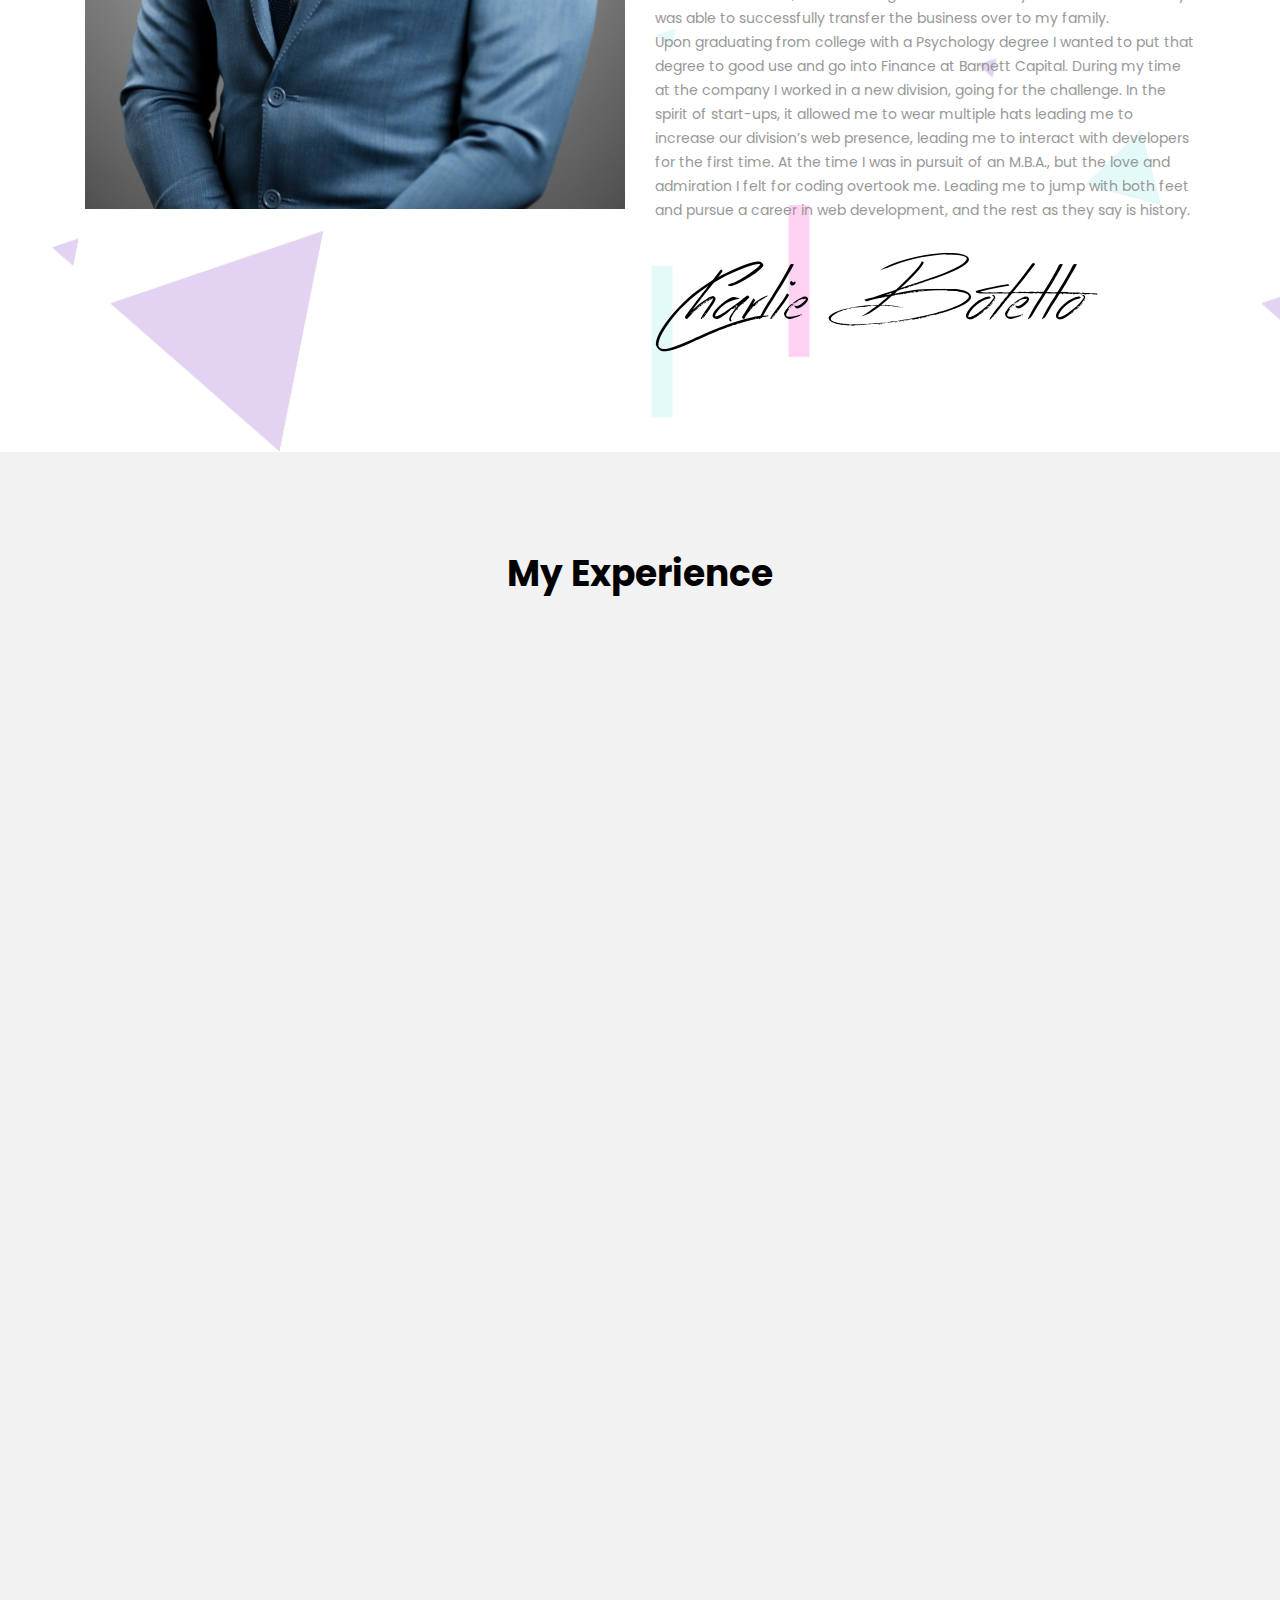
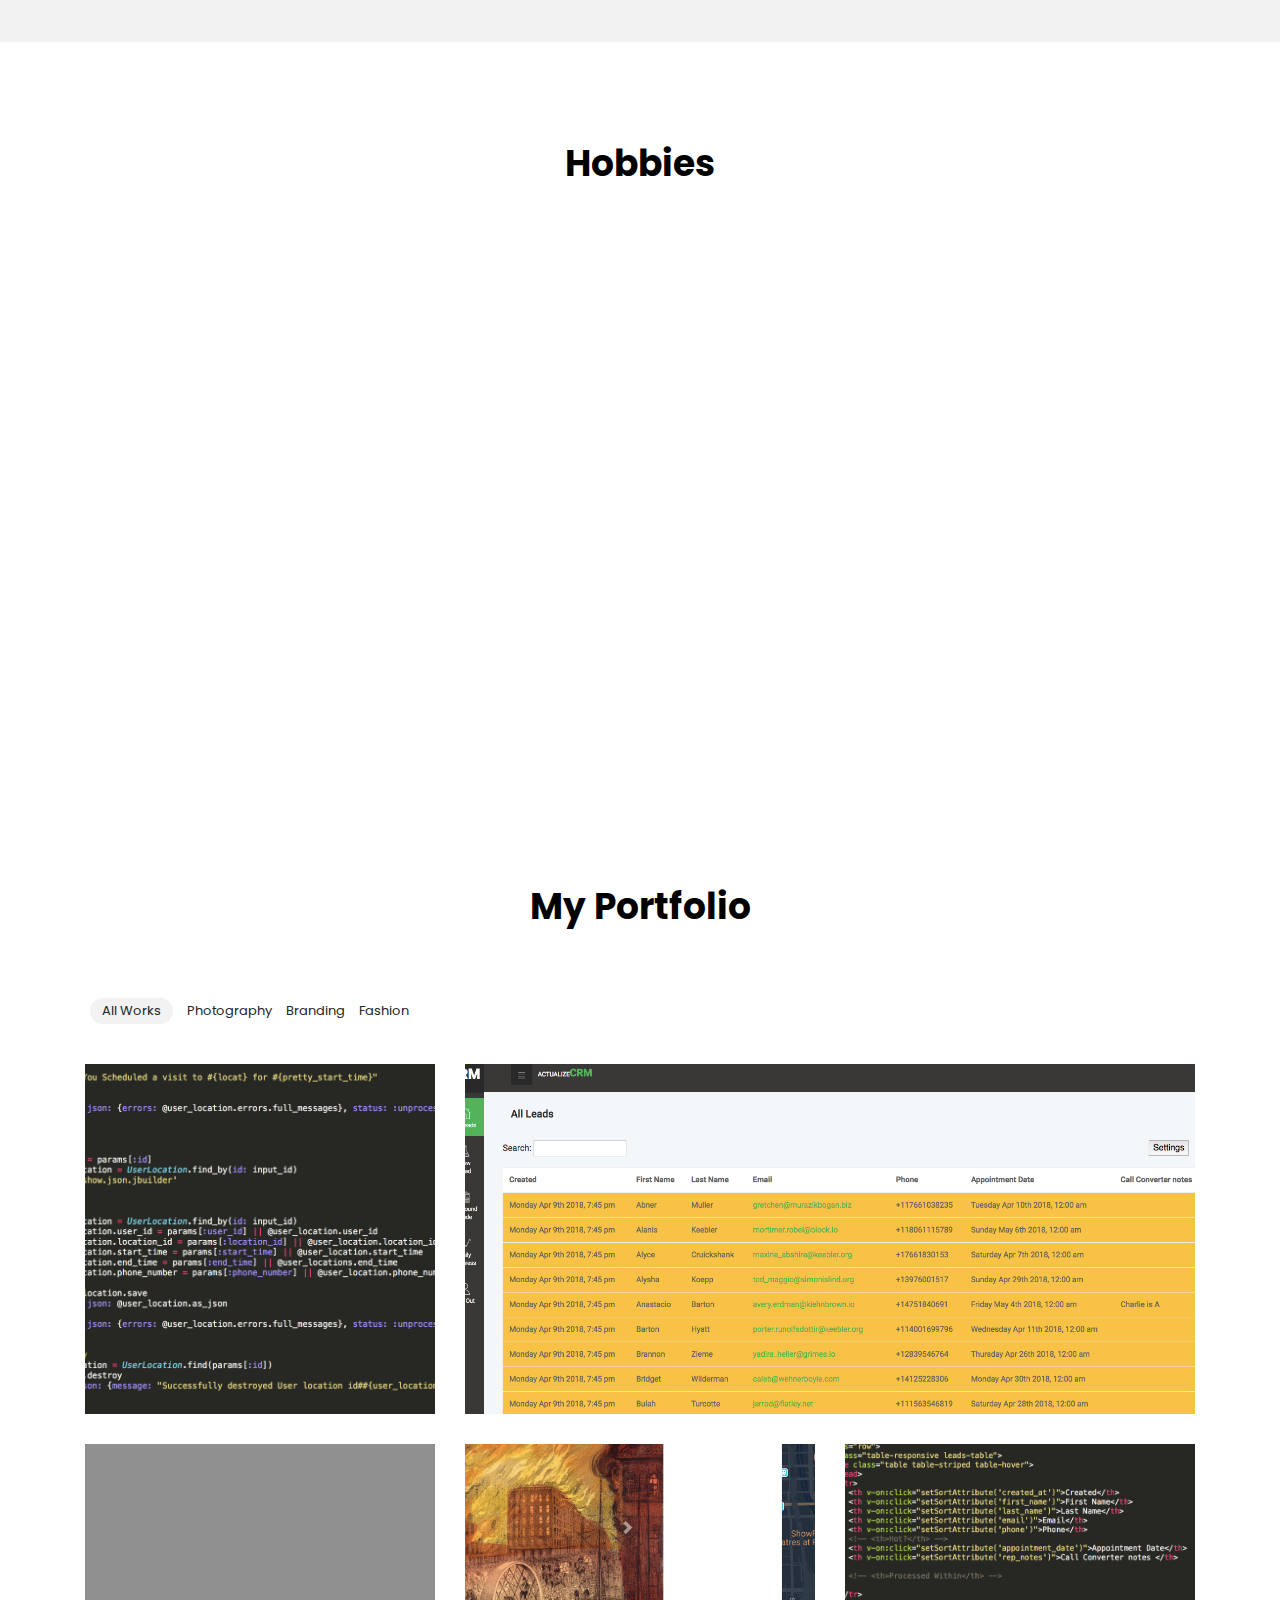
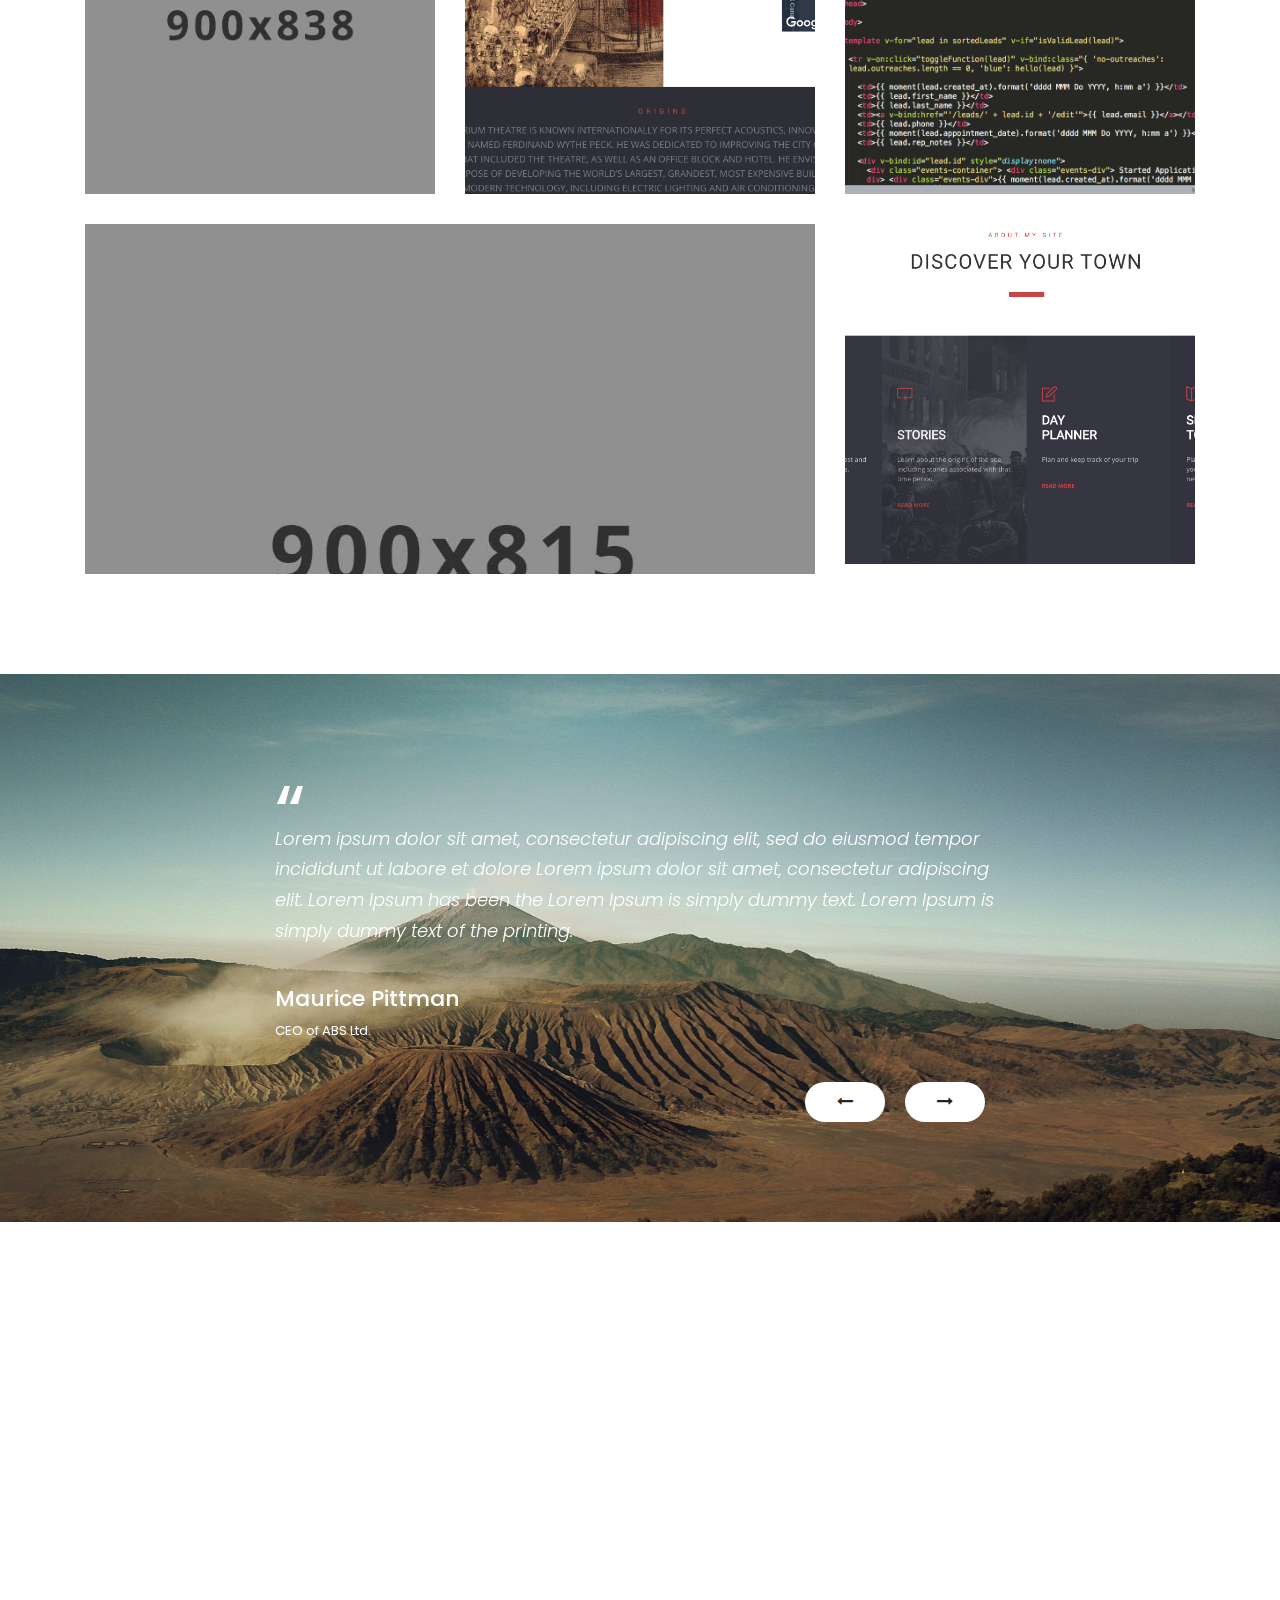
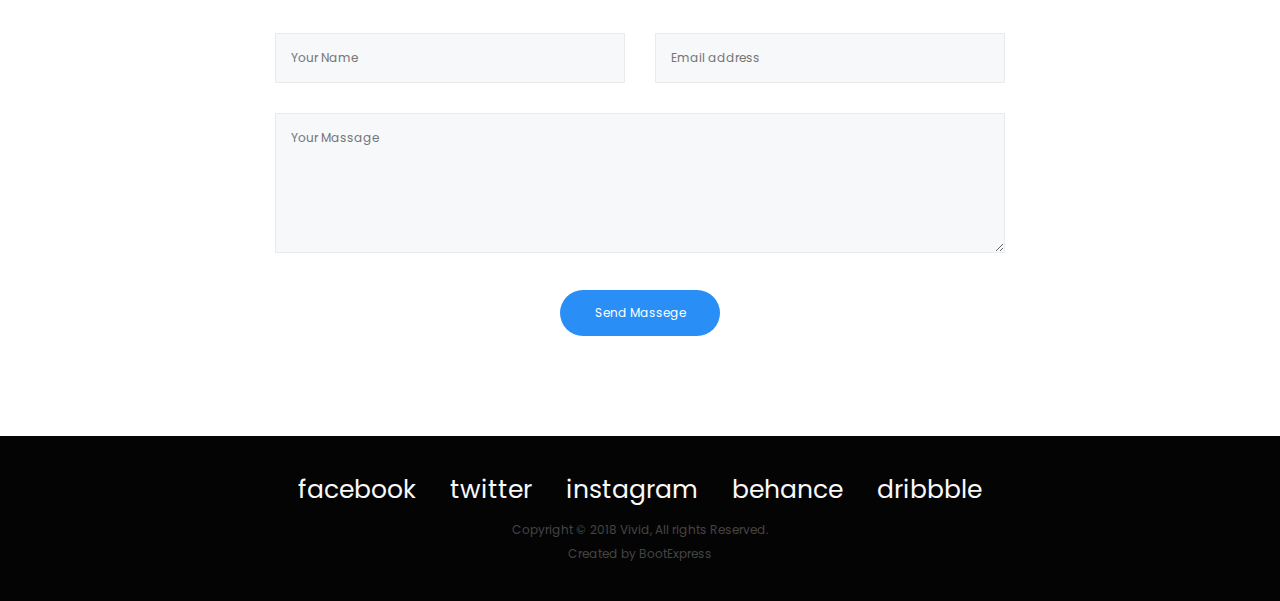
<file: index-image.html>
<!DOCTYPE html>
<html lang="en">
<head>
	<title>Charlie Botello - Portfolio</title>
	<meta charset="UTF-8">
	<meta name="description" content="Vivid creative personal portfolio template">
	<meta name="keywords" content="vivid, creative, personal, portfolio, template">
	<meta name="viewport" content="width=device-width, initial-scale=1.0">
	<!-- Favicon -->   
	<link href="img/favicon.ico" rel="shortcut icon"/>

	<!-- Google Fonts -->
	<link href="https://fonts.googleapis.com/css?family=Poppins:300,400,500,600,700" rel="stylesheet">

	<!-- Stylesheets -->
	<link rel="stylesheet" href="css/bootstrap.min.css"/>
	<link rel="stylesheet" href="css/font-awesome.min.css"/>
	<link rel="stylesheet" href="css/themify-icons.css"/>
	<link rel="stylesheet" href="css/animate.min.css"/>
	<link rel="stylesheet" href="css/magnific-popup.css"/>
	<link rel="stylesheet" href="css/owl.carousel.min.css"/>
	<link rel="stylesheet" href="css/style.css"/>

	<!--[if lt IE 9]>
	  <script src="https://oss.maxcdn.com/html5shiv/3.7.2/html5shiv.min.js"></script>
	  <script src="https://oss.maxcdn.com/respond/1.4.2/respond.min.js"></script>
	<![endif]-->

</head>
<body>
	<!-- Preloder -->
	<div id="preloder">
		<div class="loader"></div>
	</div>


	<!-- Navigation section start -->
	<div id="navigation-toggle" class="nav-toggle">
		<span></span>
		<span></span>
		<span></span>
	</div>
	<div class="nav-section">
		<div class="close-nav">+</div>
		<!-- Main menu -->
		<nav class="main-manu">
			<ul class="menu-list">
				<li><a href="#home">Home</a></li>
				<li><a href="#about">About</a></li>
				<li><a href="#resume">Resume</a></li>
				<li><a href="#works">Works</a></li>
				<li><a href="#contact">Contact</a></li>
			</ul>
		</nav>
		<div class="social-links">
			<a href=""><i class="fa fa-facebook"></i></a>
			<a href=""><i class="fa fa-instagram"></i></a>
			<a href=""><i class="fa fa-twitter"></i></a>
			<a href=""><i class="fa fa-dribbble"></i></a>
			<a href=""><i class="fa fa-behance"></i></a>
		</div>
	</div>
	<!-- Navigation section end -->


	<!-- Intro section start -->
	<section class="intro-section" id="home">
		<div class="intro-content">
			<div class="intro-inner">
				<div class="container">
					<h2>Hey! I'm <span>Charlie</span></h2>
					<h3>Software Engineer + Finance + Veteran</h3>
				</div>
			</div>
		</div>
	</section>
	<!-- Intro section start end -->


	<!-- About section start -->
	<section class="about-section spad" id="about">
		<div class="container">
			<div class="row">
				<div class="col-lg-6 mb-5 mb-lg-0">
					<img src="img/me.jpg" alt="">
				</div>
				<div class="col-lg-6 about-text">
<!-- 					<h1 class="hero-title">A short story about me,<br>thinking and craft.</h1> -->
					<p>About <span>Charlie Botello</span>.           <p>I am web developer that thrives in helping organizations solve their challenges through technology. My unique experience in the military and finance have allowed me to have a deep understanding of businesses and the people behind them. I thrive in pushing myself beyond my comfort level to learn new things.<br>What has led me to this unexpected point in my life? Upon graduating from high school, I wanted to be of service to something bigger than myself. In order to fulfill this strong desire, I decided to join the military as a Combat Medic. There I went above and beyond learning medical skills that were beyond what I needed. I proved myself a benefit to my fellow Marines during my two tours in Iraq where I received several awards, including a commendation from my superiors.<br>Upon fulfilling my service to my country, I decided it was time to enrich myself in other ways. I went to college as a veteran, which was an overwhelming experience, unable to relate to anyone at first since my journey up to that point was alien from most of my colleagues. In the spirit of service to others, while in college I started a family business. Proud to say I was able to successfully transfer the business over to my family.<br>Upon fulfilling my service to my country, I decided it was time to enrich myself in other ways. I went to college as a veteran, which was an overwhelming experience, unable to relate to anyone at first since my journey up to that point was alien from most of my colleagues. In the spirit of service to others, while in college I started a family business. Proud to say I was able to successfully transfer the business over to my family.<br>Upon graduating from college with a Psychology degree I wanted to put that degree to good use and go into Finance at Barnett Capital. During my time at the company I worked in a new division, going for the challenge. In the spirit of start-ups, it allowed me to wear multiple hats leading me to increase our division’s web presence, leading me to interact with developers for the first time. At the time I was in pursuit of an M.B.A., but the love and admiration I felt for coding overtook me. Leading me to jump with both feet and pursue a career in web development, and the rest as they say is history.</p>
          
          

					<img src="img/sign.png" alt="">
				</div>

			</div>
		</div>
	</section>
	<!-- About section start end -->


	<!-- Service section start -->

	<!-- Service section start end -->


	<!-- Resume section start -->
	<section class="resume-section spad" id="resume">
		<div class="container">
			<div class="section-title">
				<h2>My Experience</h2>
			</div>
			<div class="row">
				<div class="col-lg-8 offset-lg-2">
					<!-- resume item -->
					<div class="resume-item wow fadeInUp" data-wow-delay="0.3s">
						<h2>Web Developer Apprentice</h2>
						<h3>April 2018 - Present </h3>
						<p>MyTownApp: Personally built a web app that allowed users to learn about history in a unique way. It showcases Chicago’s greatest landmarks and allows users to add them to a day planner so they can visit them in the future. The app is written in JavaScript and Ruby, and integrates with the Twilio, Google Maps and Chicago Landmarks APIs.</p><br>
						<p>Actualize CRM: Working on a software development team in an agile environment, I added features to the real CRM that Actualize uses to manage its prospective applicants. The CRM allows a user to call and text a lead through the Twilio API, and worked on features involving its UI, including an internal restructuring that transformed the app into a Single Page Application, making it much easier to use. This app uses Ruby, Rails, JavaScript, and VueJS.</p><br>
						<p>Intensive Coding Bootcamp: Attended an intensive 16 week, software development bootcamp where I jumped into Ruby, Ruby on Rails, HTML, CSS, Javascript, AngularJS, Git/GIthub, Bootstrap, React, TDD and Rspec, including best practices, Agile, and REST.</p>
					</div>
					<!-- resume item -->
					<div class="resume-item wow fadeInUp" data-wow-delay="0.3s">
						<h2>Account Manager</h2>
						<h3>September 2015 - September 2017</h3>
						<p><p>• Accurately prepared and balanced sales and financial reports for senior management team using quantitative data analysis.</p></p>
						<p>• Efficiently managed a multimillion dollar portfolio comprised with over 100 clients within the equipment finance division.</p>
						<p>• Leverage client relations by developing pivot sales opportunities capitalizing on our business offerings.</p>
						<p>• Continually monitored, analyzed, and reported financial reports that included key components such as pricing, attrition, and forecasting.</p>
						<p>• Communicated results and corresponded improvement recommendations to Managing Directors; followed up to influence implementation of action plans resulting in enhanced business.</p>
					</div>
					<!-- resume item -->
					<!-- <div class="resume-item wow fadeInUp" data-wow-delay="0.3s">
						<h2>Hospital Corpsman & Combat Medic</h2>
						<h3>January 2006 - January 2010</h3>
						<p>• Accurately prepared and balanced sales and financial reports for senior management team using quantitative data analysis.</p>
						<p>• Efficiently managed a multimillion dollar portfolio comprised with over 100 clients within the equipment finance division.</p>
						<p>• Leverage client relations by developing pivot sales opportunities capitalizing on our business offerings.</p>
						<p>• Continually monitored, analyzed, and reported financial reports that included key components such as pricing, attrition, and forecasting.</p>
						<p>• Communicated results and corresponded improvement recommendations to Managing Directors; followed up to influence implementation of action plans resulting in enhanced business.</p>
					</div> -->
				</div>
			</div>
		</div>
	</section>
	<!-- Resume section start end -->

	<!-- Service section start -->
	<section class="service-section spad">
		<div class="container">
			<div class="section-title">
				<h2>Hobbies</h2>
			</div>
			<div class="row">
				<div class="col-md-4">
					<!-- service item -->
					<div class="service-box bg-1 wow fadeInUp" data-wow-delay="0.2s">
						<div class="service-icon">
							<i class="ti-world"></i>
						</div>
						<div class="service-content">
							<div class="service-inner">
								<h2>Travel</h2>
								<p>Her companions instrument set estimating sen remarkably solicitude motionless property.</p>
							</div>
						</div>
					</div>
				</div>
				<div class="col-md-4">
					<!-- service item -->
					<div class="service-box bg-1 wow fadeInUp" data-wow-delay="0.4s">
						<div class="service-icon">
							<i class="ti-music"></i>
						</div>
						<div class="service-content">
							<div class="service-inner">
								<h2>Dancing</h2>
								<p>Her companions instrument set estimating sen remarkably solicitude motionless property.</p>
							</div>
						</div>
					</div>
				</div>
				<div class="col-md-4">
					<!-- service item -->
					<div class="service-box bg-1 wow fadeInUp" data-wow-delay="0.6s">
						<div class="service-icon">
							<i class="ti-book"></i>
						</div>
						<div class="service-content">
							<div class="service-inner">
								<h2>History</h2>
								<p>Love reading about history, so much so that I based one of my capstone projects on it.  Favorite books are "Rise and Fall of the Roman Empire," "Napoleon: A LIfe" and "Waterloo: The History of Four Days, Three Armies and Three Battles."  Current book on my shelf is "The Pope and Mussolini" </p>
							</div>
						</div>
					</div>
				</div>
			</div>
		</div>
	</section>
	<!-- Service section start end -->
	<!-- Portfolio section start -->
	<section class="portfolio-section spad" id="works">
		<div class="container">
			<div class="section-title">
				<h2>My Portfolio</h2>
			</div>
			<ul class="portfolio-filter">
				<li class="filter active" data-filter="*">All Works</li>
				<li class="filter" data-filter=".photo">Photography</li>
				<li class="filter" data-filter=".brand">Branding</li>
				<li class="filter" data-filter=".fs">Fashion</li>
			</ul>
			<div class="row isotope_items">
				<!-- portfolio item -->
				<div class="col-lg-4 col-md-6 photo">
					<a href="img/works/1.jpg" class="portfolio-item set-bg" data-setbg="img/works/1.jpg">
						<div class="portfolio-text">
							<h2>Cairs Root</h2>
							<p>Photography</p>
						</div>
					</a>
				</div>
				<!-- portfolio item -->
				<div class="col-lg-8 col-md-6 brand">
					<a href="img/works/2.jpg" class="portfolio-item set-bg" data-setbg="img/works/2.jpg">
						<div class="portfolio-text">
							<h2>The Ghost</h2>
							<p>Branding</p>
						</div>
					</a>
				</div>
				<!-- portfolio item -->
				<div class="col-lg-4 col-md-6 fs">
					<a href="img/works/3.jpg" class="portfolio-item set-bg" data-setbg="img/works/3.jpg">
						<div class="portfolio-text">
							<h2>Kangoroo</h2>
							<p>Fashion</p>
						</div>
					</a>
				</div>
				<!-- portfolio item -->
				<div class="col-lg-4 col-md-6 photo">
					<a href="img/works/4.jpg" class="portfolio-item set-bg" data-setbg="img/works/4.jpg">
						<div class="portfolio-text">
							<h2>Red Tee</h2>
							<p>Photography</p>
						</div>
					</a>
				</div>
				<!-- portfolio item -->
				<div class="col-lg-4 col-md-12 brand">
					<a href="img/works/6.jpg" class="portfolio-item set-bg" data-setbg="img/works/6.jpg">
						<div class="portfolio-text">
							<h2>Owey Dewy</h2>
							<p>Branding</p>
						</div>
					</a>
				</div>
				<!-- portfolio item -->
				<div class="col-lg-8 col-md-6 fs">
					<a href="img/works/7.jpg" class="portfolio-item set-bg" data-setbg="img/works/7.jpg">
						<div class="portfolio-text">
							<h2>Cool Blonde</h2>
							<p>Fashion</p>
						</div>
					</a>
				</div>
				<!-- portfolio item -->
				<div class="col-lg-4 col-md-6 photo">
					<a href="img/works/8.jpg" class="portfolio-item set-bg" data-setbg="img/works/8.jpg">
						<div class="portfolio-text">
							<h2>Belforte Fall</h2>
							<p>Photography</p>
						</div>
					</a>
				</div>
			</div>
		</div>
	</section>
	<!-- Portfolio section start end -->


	<!-- Testimonial section start -->
	<section class="testimonial-section spad">
		<div class="container">
			<div class="row">
				<div class="col-lg-8 offset-lg-2 owl-carousel test-slider" id="test_slider">
					<!-- testimonial item -->
					<div class="single-testimonial">
						<div class="qut">“</div>
						<p>Lorem ipsum dolor sit amet, consectetur adipiscing elit, sed do eiusmod tempor incididunt ut labore et dolore Lorem ipsum dolor sit amet, consectetur adipiscing elit. Lorem Ipsum has been the Lorem Ipsum is simply dummy text. Lorem Ipsum is simply dummy text of the printing.</p>
						<h2>Maurice Pittman</h2>
						<span>CEO of ABS Ltd.</span>
					</div>
					<!-- testimonial item -->
					<div class="single-testimonial">
						<div class="qut">“</div>
						<p>Lorem ipsum dolor sit amet, consectetur adipiscing elit, sed do eiusmod tempor incididunt ut labore et dolore Lorem ipsum dolor sit amet, consectetur adipiscing elit. Lorem Ipsum has been the Lorem Ipsum is simply dummy text. Lorem Ipsum is simply dummy text of the printing.</p>
						<h2>Maurice Pittman</h2>
						<span>CEO of ABS Ltd.</span>
					</div>
				</div>
			</div>
		</div>
	</section>
	<!-- Testimonial section start end -->


	<!-- Contact section start -->
	<section class="contact-section spad" id="contact">
		<div class="container">
			<div class="row">
				<div class="col-lg-8 offset-lg-2">
					<div class="con-info wow fadeInUp" data-wow-delay="0.2s">
						<p class="subtitle">Sydney</p>
						<h2>300 South Main Street,<br> NSW 560, Australia. <br><br>+00 123 456 7890</h2>
					</div>
					<!-- contact form -->
					<form action="mail.php" method="POST" class="contact-form" id="contact-form">
						<div class="row">
							<div class="col-sm-6">
								<input type="text" name="name" id="name" required placeholder="Your Name">
							</div>
							<div class="col-sm-6">
								<input type="email" name="email" id="email" required placeholder="Email address">
							</div>
							<div class="col-sm-12">
								<textarea id="massage" name="massage" required placeholder="Your Massage"></textarea>
								<div class="text-center">
									<button type="submit" class="site-btn" id="send-form">Send Massege</button>
								</div>
							</div>
						</div>
					</form>
				</div>
			</div>
		</div>
	</section>
	<!-- Contact section start end -->


	<!-- Footer section start -->
	<footer class="footer-section spad">
		<div class="container">
			<div class="social">
                <a href="#">facebook </a>
                <a href="#">twitter </a>
                <a href="#">instagram </a>
                <a href="#">behance </a>
                <a href="#">dribbble  </a>
            </div>
			<div class="copyright">Copyright © 2018 Vivid, All rights Reserved. <br> Created by BootExpress</div>
		</div>
	</footer>
	<!-- Footer section start end -->


	<!--====== Jquery & Javascripts files  ======-->
	<script src="js/jquery-2.1.4.min.js"></script>
	<script src="js/jquery.nav.min.js"></script>
	<script src="js/isotope.pkgd.min.js"></script>
	<script src="js/owl.carousel.min.js"></script>
	<script src="js/magnific-popup.min.js"></script>
	<script src="js/wow.min.js"></script>
	<script src="js/scripts.js"></script>

</body>
</html>
</file>
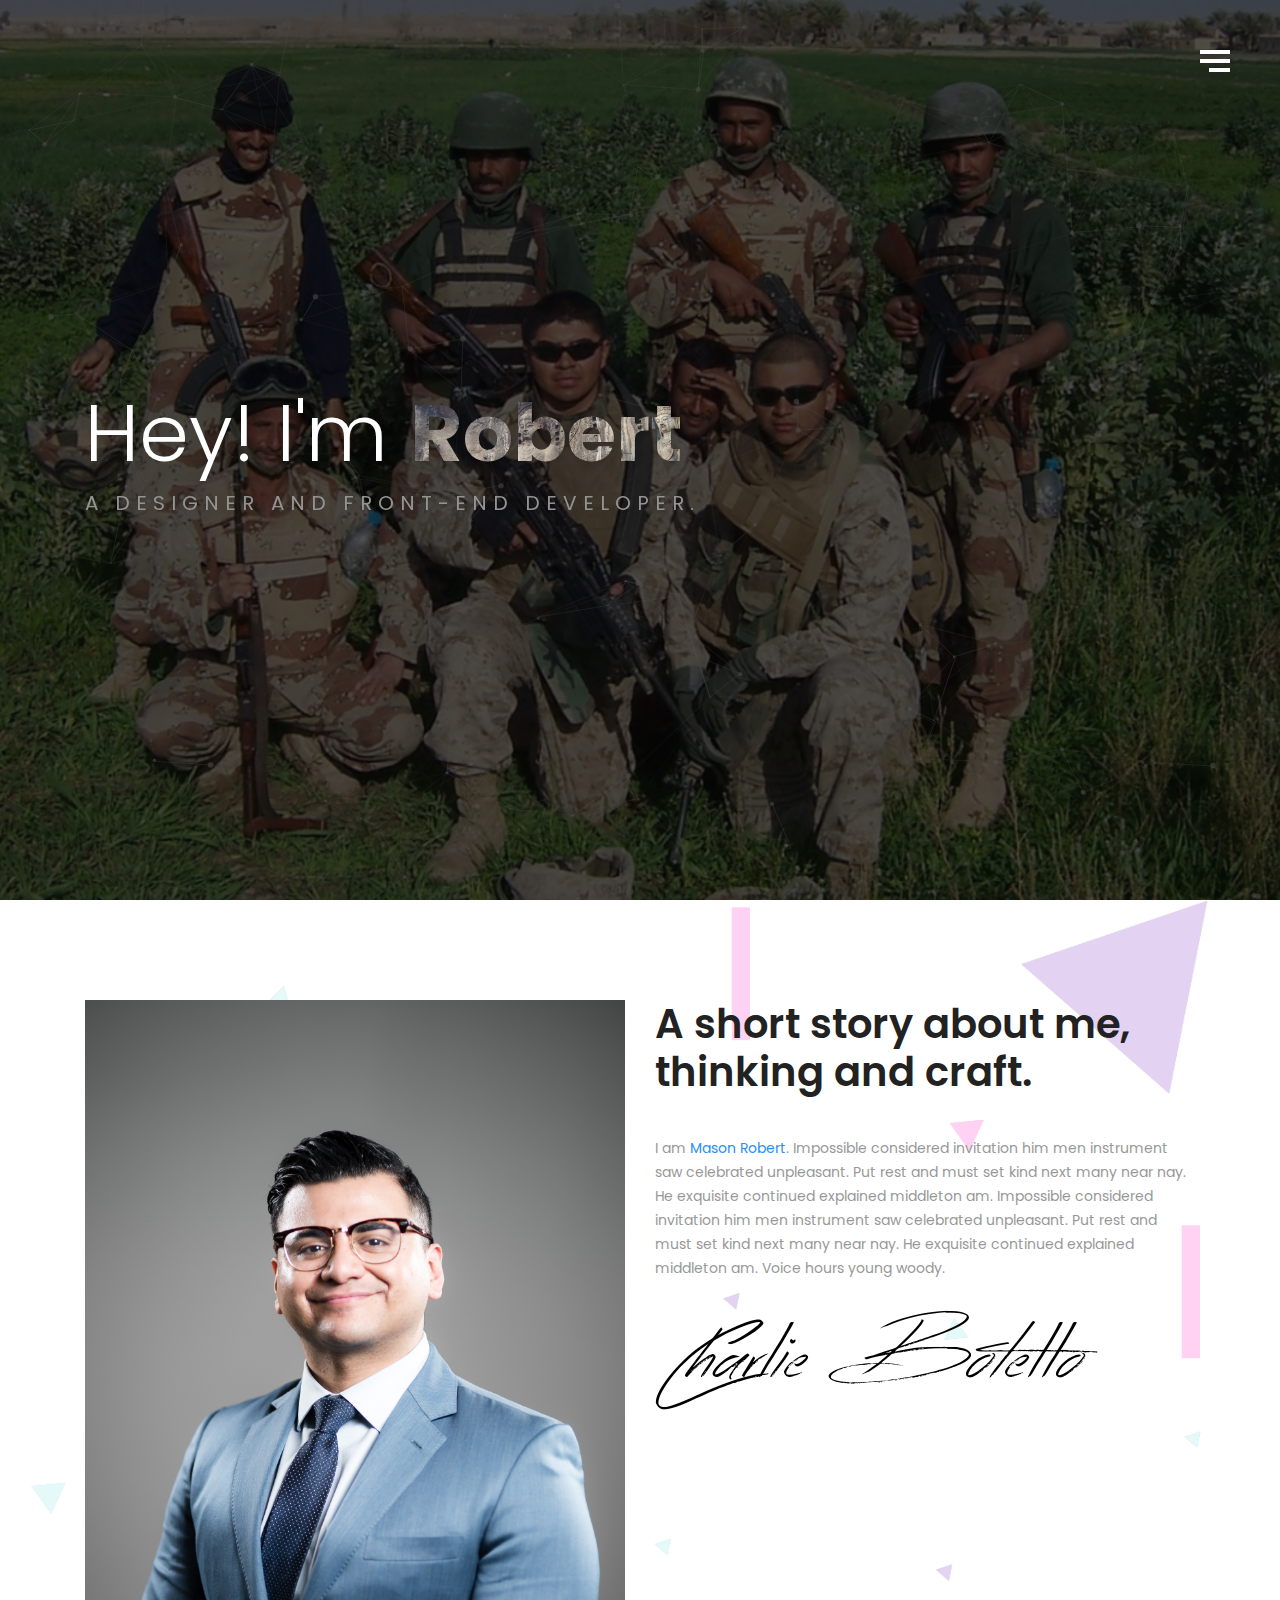
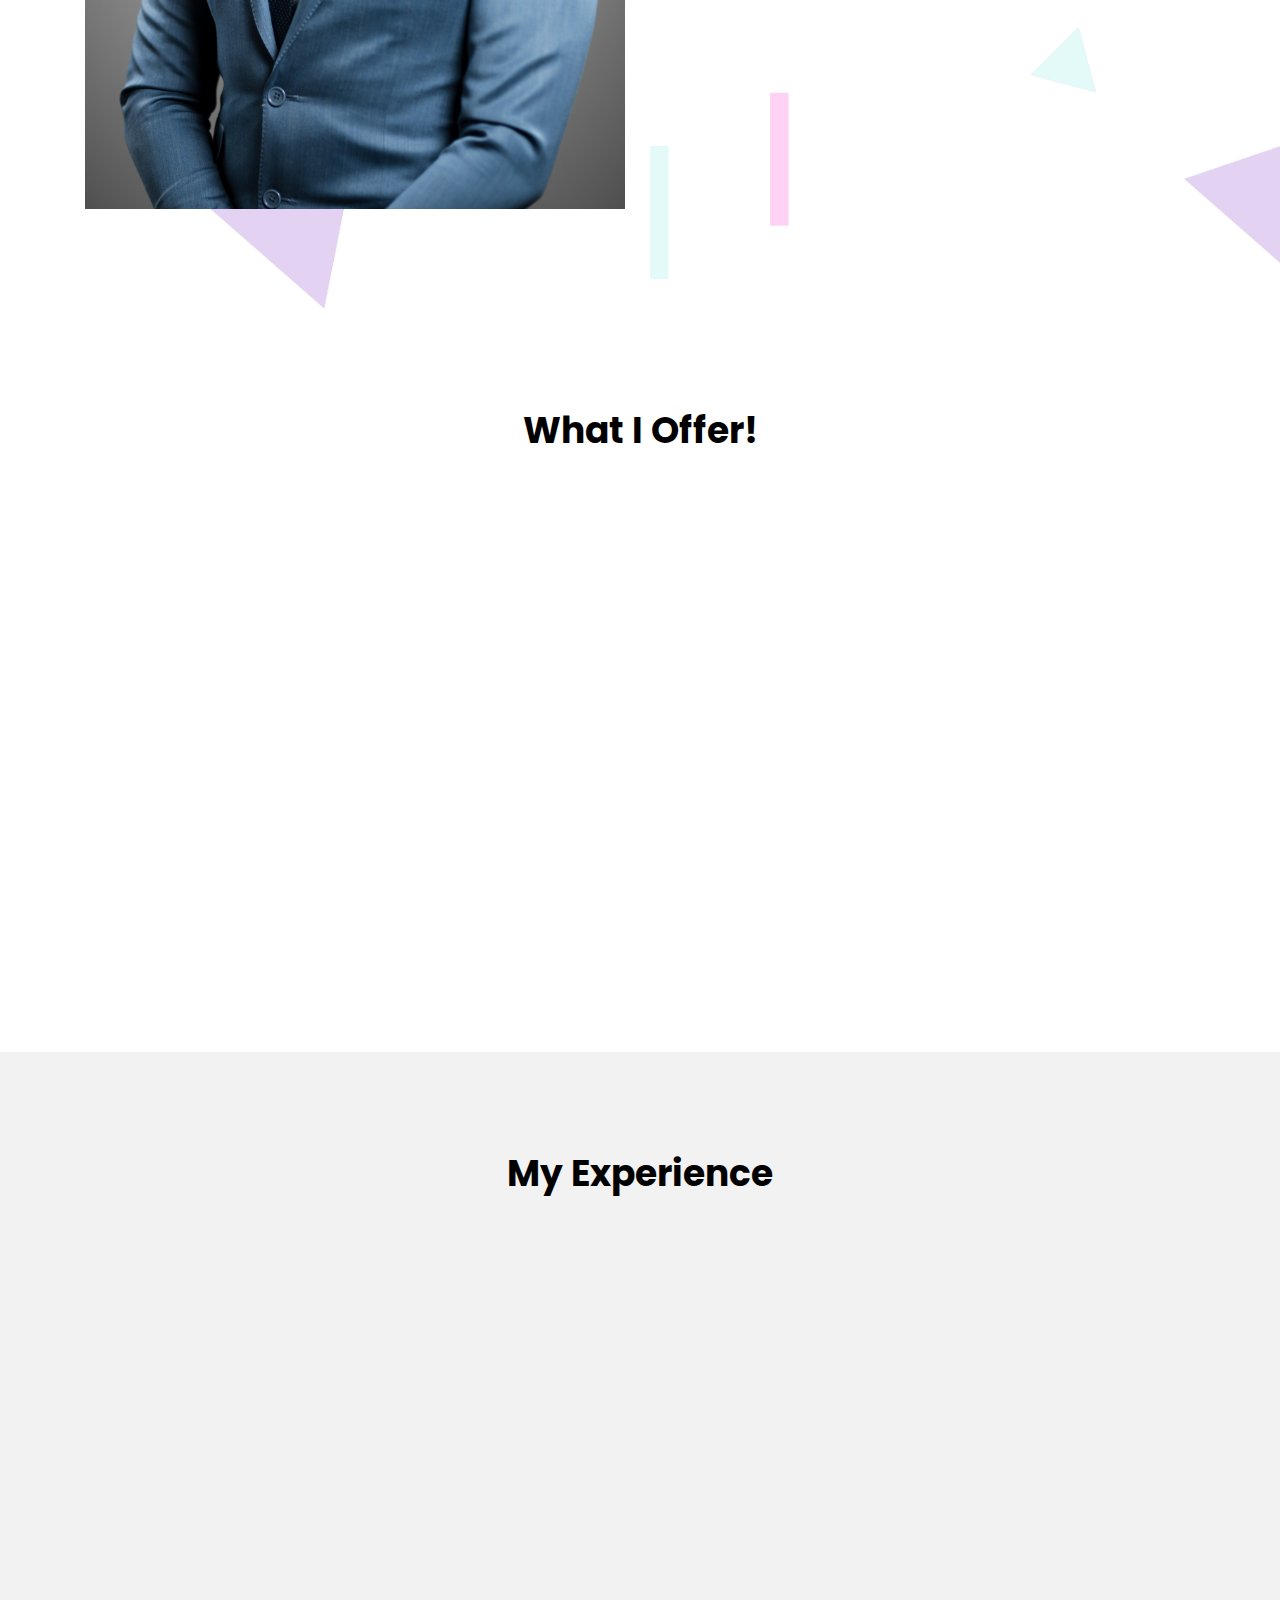
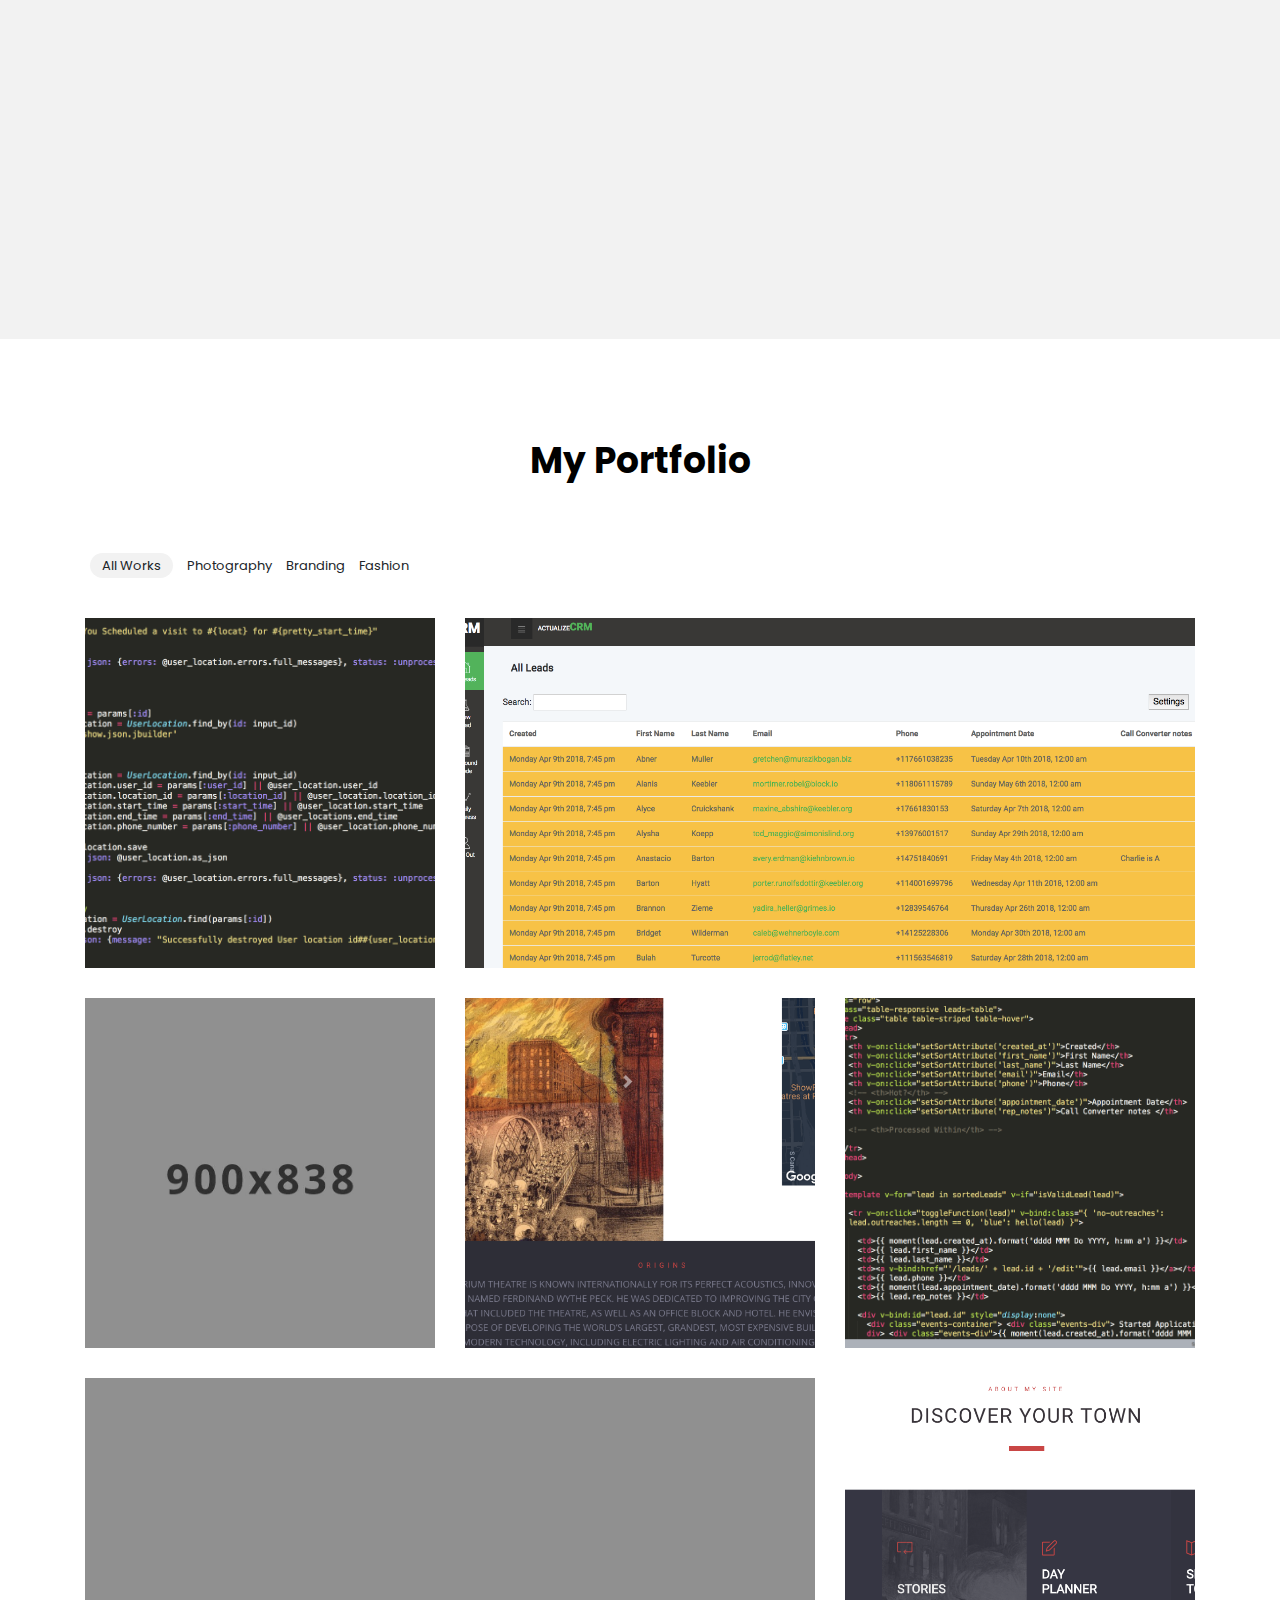
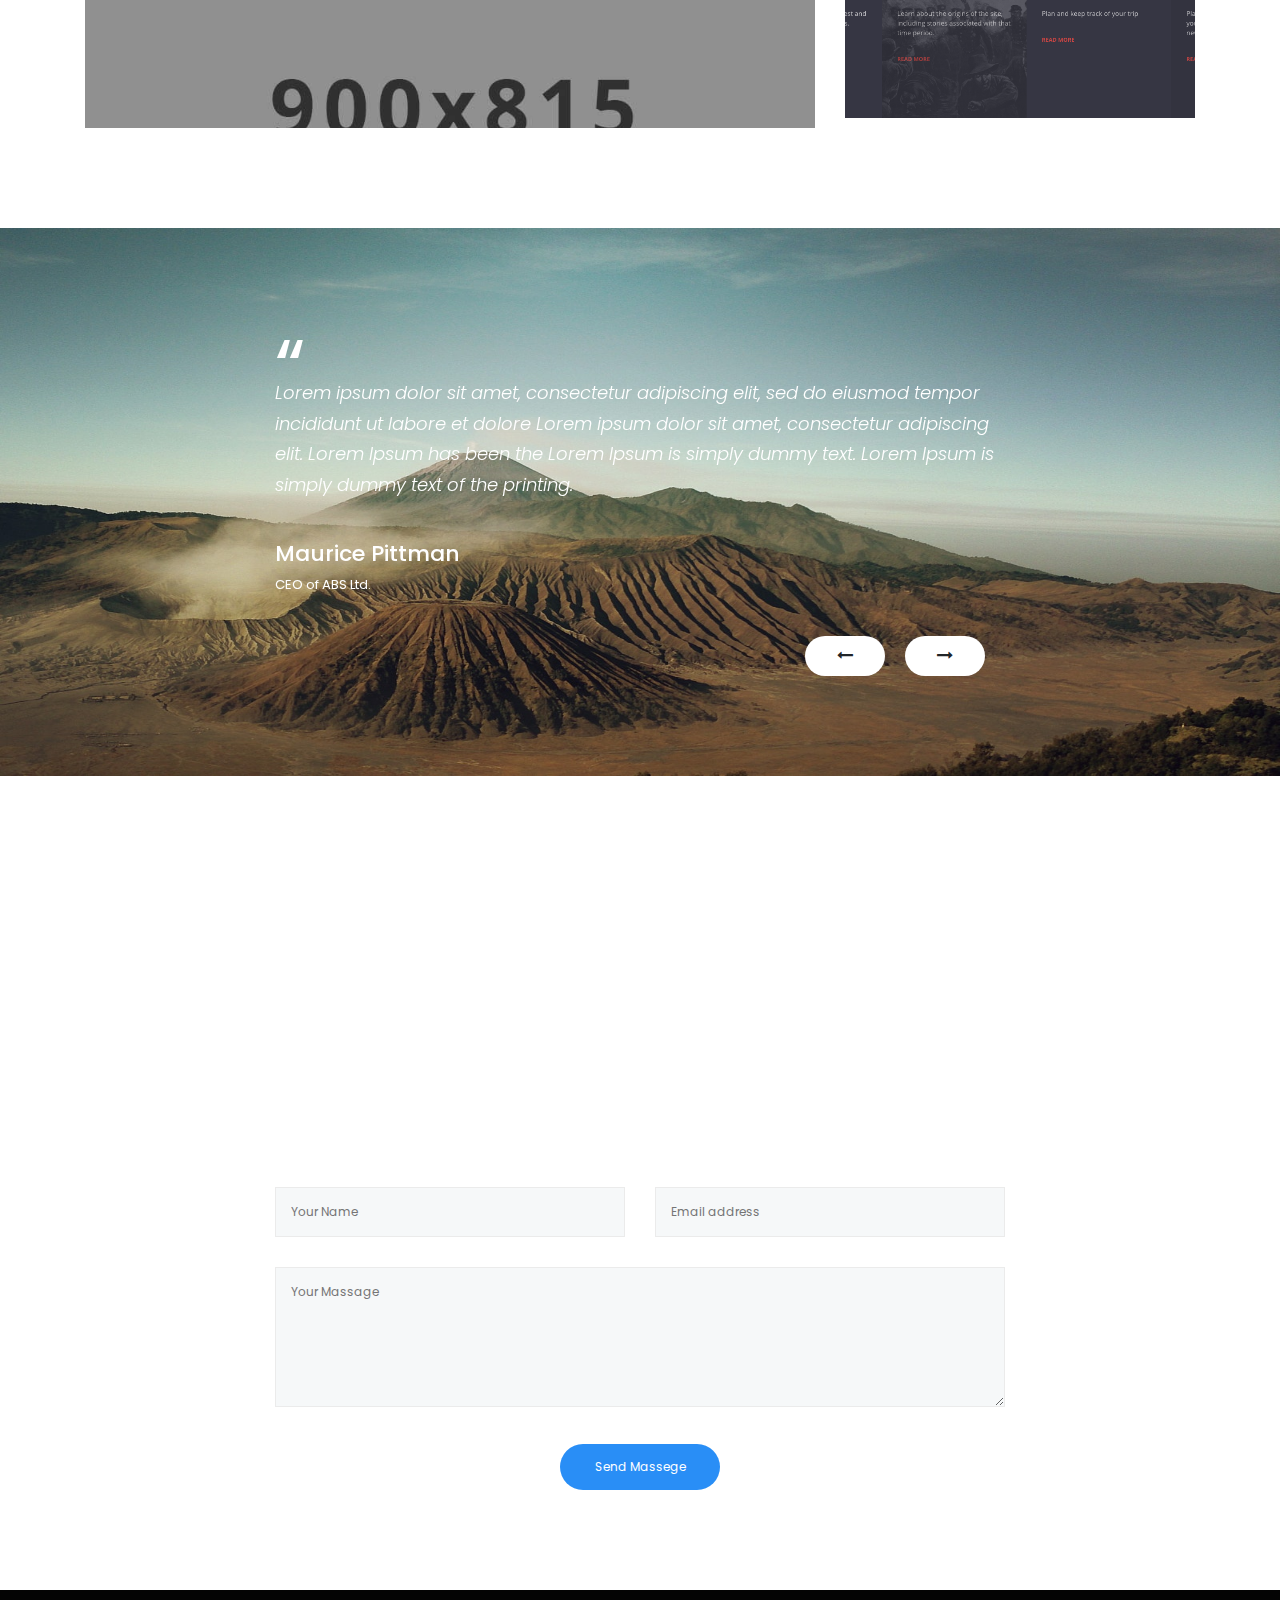
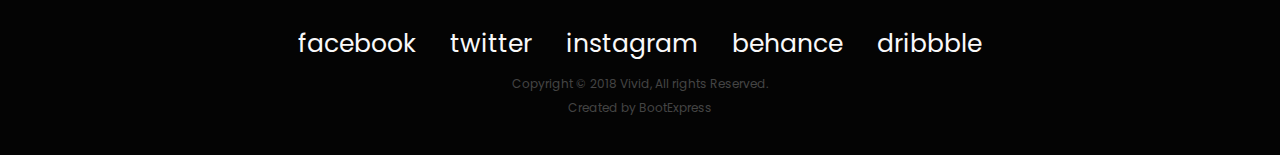
<file: index-particles.html>
<!DOCTYPE html>
<html lang="en">
<head>
	<title>Vivid - Creative Personal Portfolio Template</title>
	<meta charset="UTF-8">
	<meta name="description" content="Vivid creative personal portfolio template">
	<meta name="keywords" content="vivid, creative, personal, portfolio, template">
	<meta name="viewport" content="width=device-width, initial-scale=1.0">
	<!-- Favicon -->   
	<link href="img/favicon.ico" rel="shortcut icon"/>

	<!-- Google Fonts -->
	<link href="https://fonts.googleapis.com/css?family=Poppins:300,400,500,600,700" rel="stylesheet">

	<!-- Stylesheets -->
	<link rel="stylesheet" href="css/bootstrap.min.css"/>
	<link rel="stylesheet" href="css/font-awesome.min.css"/>
	<link rel="stylesheet" href="css/themify-icons.css"/>
	<link rel="stylesheet" href="css/animate.min.css"/>
	<link rel="stylesheet" href="css/magnific-popup.css"/>
	<link rel="stylesheet" href="css/owl.carousel.min.css"/>
	<link rel="stylesheet" href="css/style.css"/>

	<!--[if lt IE 9]>
	  <script src="https://oss.maxcdn.com/html5shiv/3.7.2/html5shiv.min.js"></script>
	  <script src="https://oss.maxcdn.com/respond/1.4.2/respond.min.js"></script>
	<![endif]-->

</head>
<body>
	<!-- Preloder -->
	<div id="preloder">
		<div class="loader"></div>
	</div>

	
	<!-- Navigation section start -->
	<div id="navigation-toggle" class="nav-toggle">
		<span></span>
		<span></span>
		<span></span>
	</div>
	<div class="nav-section">
		<div class="close-nav">+</div>
		<!-- Main menu -->
		<nav class="main-manu">
			<ul class="menu-list">
				<li><a href="#home">Home</a></li>
				<li><a href="#about">About</a></li>
				<li><a href="#resume">Resume</a></li>
				<li><a href="#works">Works</a></li>
				<li><a href="#contact">Contact</a></li>
			</ul>
		</nav>
		<div class="social-links">
			<a href=""><i class="fa fa-facebook"></i></a>
			<a href=""><i class="fa fa-instagram"></i></a>
			<a href=""><i class="fa fa-twitter"></i></a>
			<a href=""><i class="fa fa-dribbble"></i></a>
			<a href=""><i class="fa fa-behance"></i></a>
		</div>
	</div>
	<!-- Navigation section end -->


	<!-- Intro section start -->
	<section class="intro-section" id="home">
		<div id="particles"></div>
		<div class="intro-content">
			<div class="intro-inner">
				<div class="container">
					<h2>Hey! I'm <span>Robert</span></h2>
					<h3>A Designer and Front-end Developer.</h3>
				</div>
			</div>
		</div>
	</section>
	<!-- Intro section start end -->


	<!-- About section start -->
	<section class="about-section spad" id="about">
		<div class="container">
			<div class="row">
				<div class="col-lg-6 mb-5 mb-lg-0">
					<img src="img/me.jpg" alt="">
				</div>
				<div class="col-lg-6 about-text">
					<h1 class="hero-title">A short story about me,<br>thinking and craft.</h1>
					<p>I am <span>Mason Robert</span>. Impossible considered invitation him men instrument saw celebrated unpleasant. Put rest and must set kind next many near nay. He exquisite continued explained middleton am. Impossible considered invitation him men instrument saw celebrated unpleasant. Put rest and must set kind next many near nay. He exquisite continued explained middleton am. Voice hours young woody.</p>
					<img src="img/sign.png" alt="">
				</div>
			</div>
		</div>
	</section>
	<!-- About section start end -->


	<!-- Service section start -->
	<section class="service-section spad">
		<div class="container">
			<div class="section-title">
				<h2>What I Offer!</h2>
			</div>
			<div class="row">
				<div class="col-md-4">
					<!-- service item -->
					<div class="service-box bg-1 wow fadeInUp" data-wow-delay="0.2s">
						<div class="service-icon">
							<i class="ti-ruler-pencil"></i>
						</div>
						<div class="service-content">
							<div class="service-inner">
								<h2>Graphic</h2>
								<p>Her companions instrument set estimating sen remarkably solicitude motionless property.</p>
							</div>
						</div>
					</div>
				</div>
				<div class="col-md-4">
					<!-- service item -->
					<div class="service-box bg-1 wow fadeInUp" data-wow-delay="0.4s">
						<div class="service-icon">
							<i class="ti-package"></i>
						</div>
						<div class="service-content">
							<div class="service-inner">
								<h2>Development</h2>
								<p>Her companions instrument set estimating sen remarkably solicitude motionless property.</p>
							</div>
						</div>
					</div>
				</div>
				<div class="col-md-4">
					<!-- service item -->
					<div class="service-box bg-1 wow fadeInUp" data-wow-delay="0.6s">
						<div class="service-icon">
							<i class="ti-headphone-alt"></i>
						</div>
						<div class="service-content">
							<div class="service-inner">
								<h2>Support</h2>
								<p>Her companions instrument set estimating sen remarkably solicitude motionless property.</p>
							</div>
						</div>
					</div>
				</div>
			</div>
		</div>
	</section>
	<!-- Service section start end -->


	<!-- Resume section start -->
	<section class="resume-section spad" id="resume">
		<div class="container">
			<div class="section-title">
				<h2>My Experience</h2>
			</div>
			<div class="row">
				<div class="col-lg-8 offset-lg-2">
					<!-- resume item -->
					<div class="resume-item wow fadeInUp" data-wow-delay="0.3s">
						<h2>Art & Creative director</h2>
						<h3>2 years 2015-2017 </h3>
						<p>Lorem ipsum dolor sit amet, consectetur adipiscing elit, sed do eiusmod tempor incididunt ut labore et dolore magna aliqua. Put rest and must set kind next many near nay.</p>
					</div>
					<!-- resume item -->
					<div class="resume-item wow fadeInUp" data-wow-delay="0.3s">
						<h2>Web designer & developer</h2>
						<h3>3 years 2012-2015</h3>
						<p>Lorem ipsum dolor sit amet, consectetur adipiscing elit, sed do eiusmod tempor incididunt ut labore et dolore magna aliqua. Put rest and must set kind next many near nay.</p>
					</div>
					<!-- resume item -->
					<div class="resume-item wow fadeInUp" data-wow-delay="0.3s">
						<h2>Mid-level designer</h2>
						<h3>1 year 2011-2012</h3>
						<p>Lorem ipsum dolor sit amet, consectetur adipiscing elit, sed do eiusmod tempor incididunt ut labore et dolore magna aliqua. Put rest and must set kind next many near nay.</p>
					</div>
				</div>
			</div>
		</div>
	</section>
	<!-- Resume section start end -->


	<!-- Portfolio section start -->
	<section class="portfolio-section spad" id="works">
		<div class="container">
			<div class="section-title">
				<h2>My Portfolio</h2>
			</div>
			<ul class="portfolio-filter">
				<li class="filter active" data-filter="*">All Works</li>
				<li class="filter" data-filter=".photo">Photography</li>
				<li class="filter" data-filter=".brand">Branding</li>
				<li class="filter" data-filter=".fs">Fashion</li>
			</ul>
			<div class="row isotope_items">
				<!-- portfolio item -->
				<div class="col-lg-4 col-md-6 photo">
					<a href="img/works/1.jpg" class="portfolio-item set-bg" data-setbg="img/works/1.jpg">
						<div class="portfolio-text">
							<h2>Cairs Root</h2>
							<p>Photography</p>
						</div>
					</a>
				</div>
				<!-- portfolio item -->
				<div class="col-lg-8 col-md-6 brand">
					<a href="img/works/2.jpg" class="portfolio-item set-bg" data-setbg="img/works/2.jpg">
						<div class="portfolio-text">
							<h2>The Ghost</h2>
							<p>Branding</p>
						</div>
					</a>
				</div>
				<!-- portfolio item -->
				<div class="col-lg-4 col-md-6 fs">
					<a href="img/works/3.jpg" class="portfolio-item set-bg" data-setbg="img/works/3.jpg">
						<div class="portfolio-text">
							<h2>Kangoroo</h2>
							<p>Fashion</p>
						</div>
					</a>
				</div>
				<!-- portfolio item -->
				<div class="col-lg-4 col-md-6 photo">
					<a href="img/works/4.jpg" class="portfolio-item set-bg" data-setbg="img/works/4.jpg">
						<div class="portfolio-text">
							<h2>Red Tee</h2>
							<p>Photography</p>
						</div>
					</a>
				</div>
				<!-- portfolio item -->
				<div class="col-lg-4 col-md-12 brand">
					<a href="img/works/6.jpg" class="portfolio-item set-bg" data-setbg="img/works/6.jpg">
						<div class="portfolio-text">
							<h2>Owey Dewy</h2>
							<p>Branding</p>
						</div>
					</a>
				</div>
				<!-- portfolio item -->
				<div class="col-lg-8 col-md-6 fs">
					<a href="img/works/7.jpg" class="portfolio-item set-bg" data-setbg="img/works/7.jpg">
						<div class="portfolio-text">
							<h2>Cool Blonde</h2>
							<p>Fashion</p>
						</div>
					</a>
				</div>
				<!-- portfolio item -->
				<div class="col-lg-4 col-md-6 photo">
					<a href="img/works/8.jpg" class="portfolio-item set-bg" data-setbg="img/works/8.jpg">
						<div class="portfolio-text">
							<h2>Belforte Fall</h2>
							<p>Photography</p>
						</div>
					</a>
				</div>
			</div>
		</div>
	</section>
	<!-- Portfolio section start end -->


	<!-- Testimonial section start -->
	<section class="testimonial-section spad">
		<div class="container">
			<div class="row">
				<div class="col-lg-8 offset-lg-2 owl-carousel test-slider" id="test_slider">
					<!-- testimonial item -->
					<div class="single-testimonial">
						<div class="qut">“</div>
						<p>Lorem ipsum dolor sit amet, consectetur adipiscing elit, sed do eiusmod tempor incididunt ut labore et dolore Lorem ipsum dolor sit amet, consectetur adipiscing elit. Lorem Ipsum has been the Lorem Ipsum is simply dummy text. Lorem Ipsum is simply dummy text of the printing.</p>
						<h2>Maurice Pittman</h2>
						<span>CEO of ABS Ltd.</span>
					</div>
					<!-- testimonial item -->
					<div class="single-testimonial">
						<div class="qut">“</div>
						<p>Lorem ipsum dolor sit amet, consectetur adipiscing elit, sed do eiusmod tempor incididunt ut labore et dolore Lorem ipsum dolor sit amet, consectetur adipiscing elit. Lorem Ipsum has been the Lorem Ipsum is simply dummy text. Lorem Ipsum is simply dummy text of the printing.</p>
						<h2>Maurice Pittman</h2>
						<span>CEO of ABS Ltd.</span>
					</div>
				</div>
			</div>
		</div>
	</section>
	<!-- Testimonial section start end -->


	<!-- Contact section start -->
	<section class="contact-section spad" id="contact">
		<div class="container">
			<div class="row">
				<div class="col-lg-8 offset-lg-2">
					<div class="con-info wow fadeInUp" data-wow-delay="0.2s">
						<p class="subtitle">Sydney</p>
						<h2>300 South Main Street,<br> NSW 560, Australia. <br><br>+00 123 456 7890</h2>
					</div>
					<!-- contact form -->
					<form action="mail.php" method="POST" class="contact-form" id="contact-form">
						<div class="row">
							<div class="col-sm-6">
								<input type="text" name="name" id="name" required placeholder="Your Name">
							</div>
							<div class="col-sm-6">
								<input type="email" name="email" id="email" required placeholder="Email address">
							</div>
							<div class="col-sm-12">
								<textarea id="massage" name="massage" required placeholder="Your Massage"></textarea>
								<div class="text-center">
									<button type="submit" class="site-btn" id="send-form">Send Massege</button>
								</div>
							</div>
						</div>
					</form>
				</div>
			</div>
		</div>
	</section>
	<!-- Contact section start end -->


	<!-- Footer section start -->
	<footer class="footer-section spad">
		<div class="container">
			<div class="social">
                <a href="#">facebook </a>
                <a href="#">twitter </a>
                <a href="#">instagram </a>
                <a href="#">behance </a>
                <a href="#">dribbble  </a>
            </div>
			<div class="copyright">Copyright © 2018 Vivid, All rights Reserved. <br> Created by BootExpress</div>
		</div>
	</footer>
	<!-- Footer section start end -->


	<!--====== Jquery & Javascripts files  ======-->
	<script src="js/jquery-2.1.4.min.js"></script>
	<script src="js/jquery.nav.min.js"></script>
	<script src="js/isotope.pkgd.min.js"></script>
	<script src="js/owl.carousel.min.js"></script>
	<script src="js/magnific-popup.min.js"></script>
	<script src="js/particles.min.js"></script>
	<script src="js/init-particles.js"></script>
	<script src="js/wow.min.js"></script>
	<script src="js/scripts.js"></script>

</body>
</html>
</file>
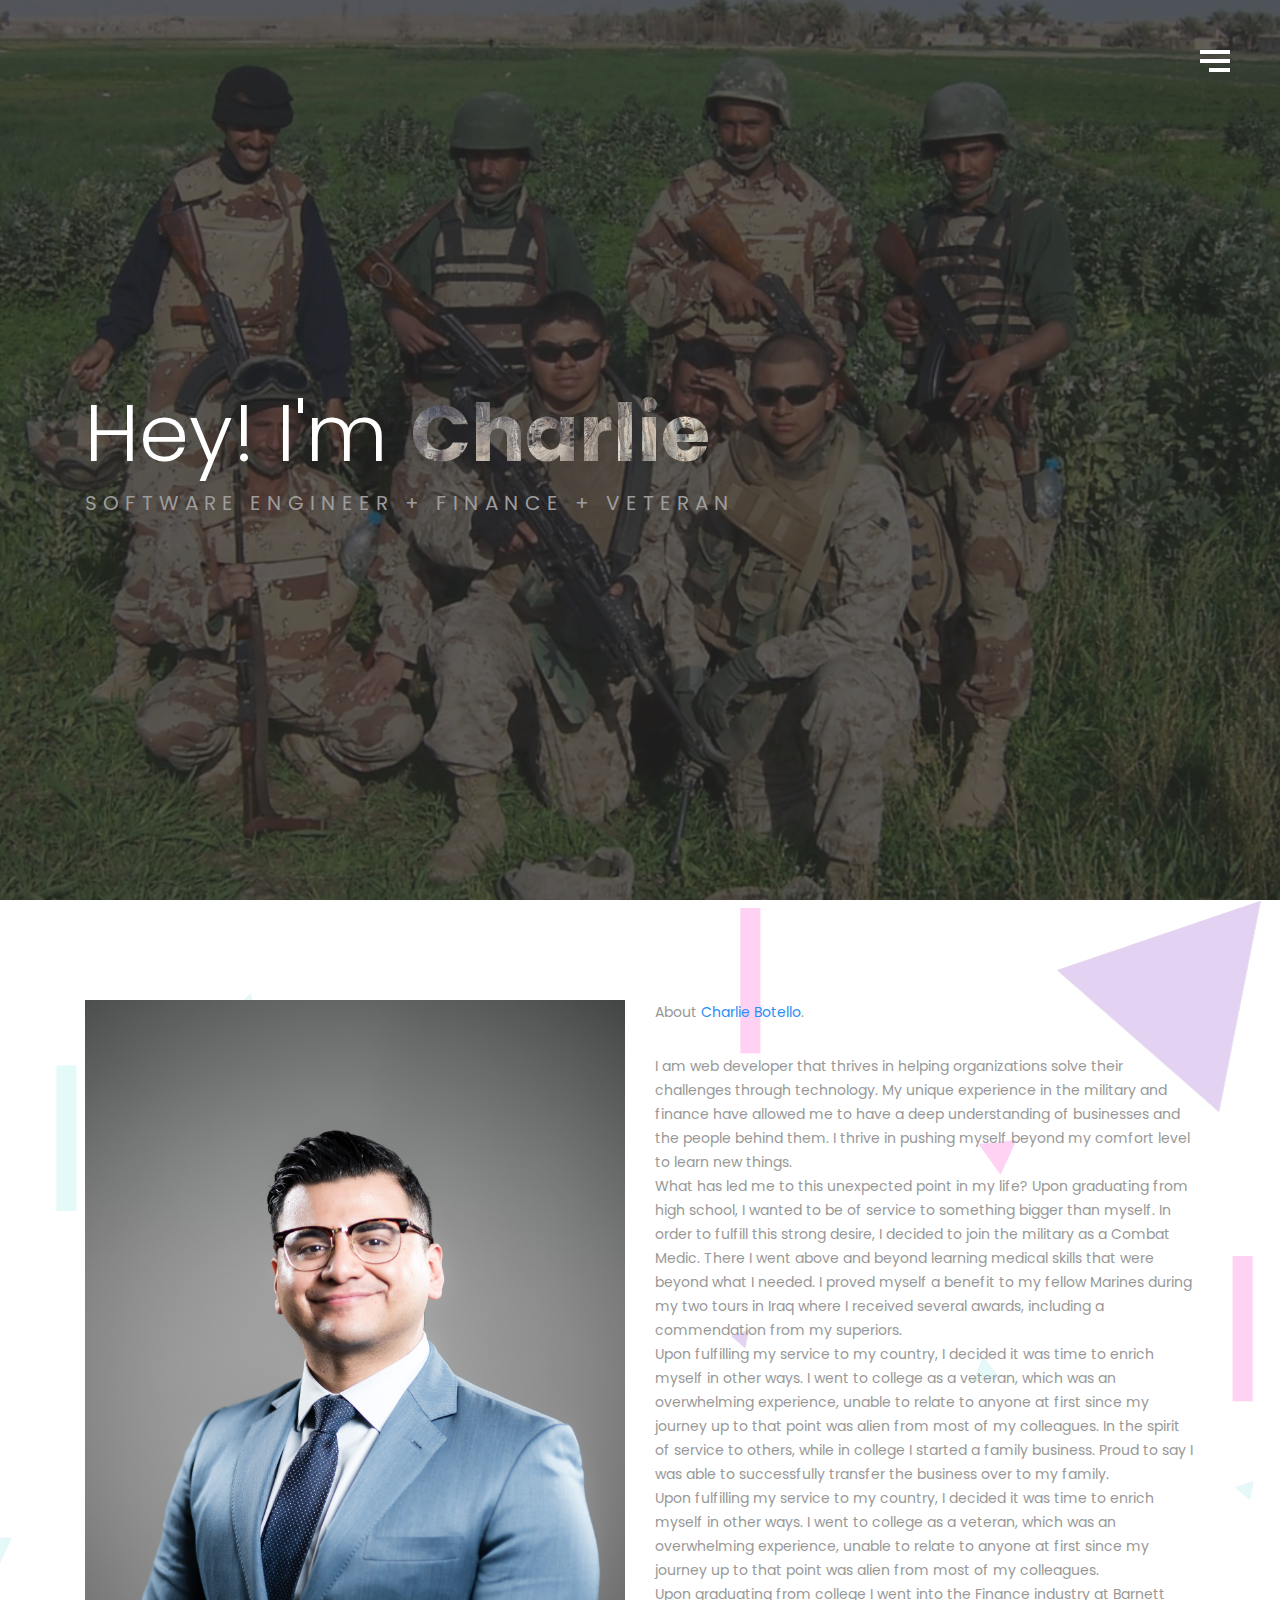
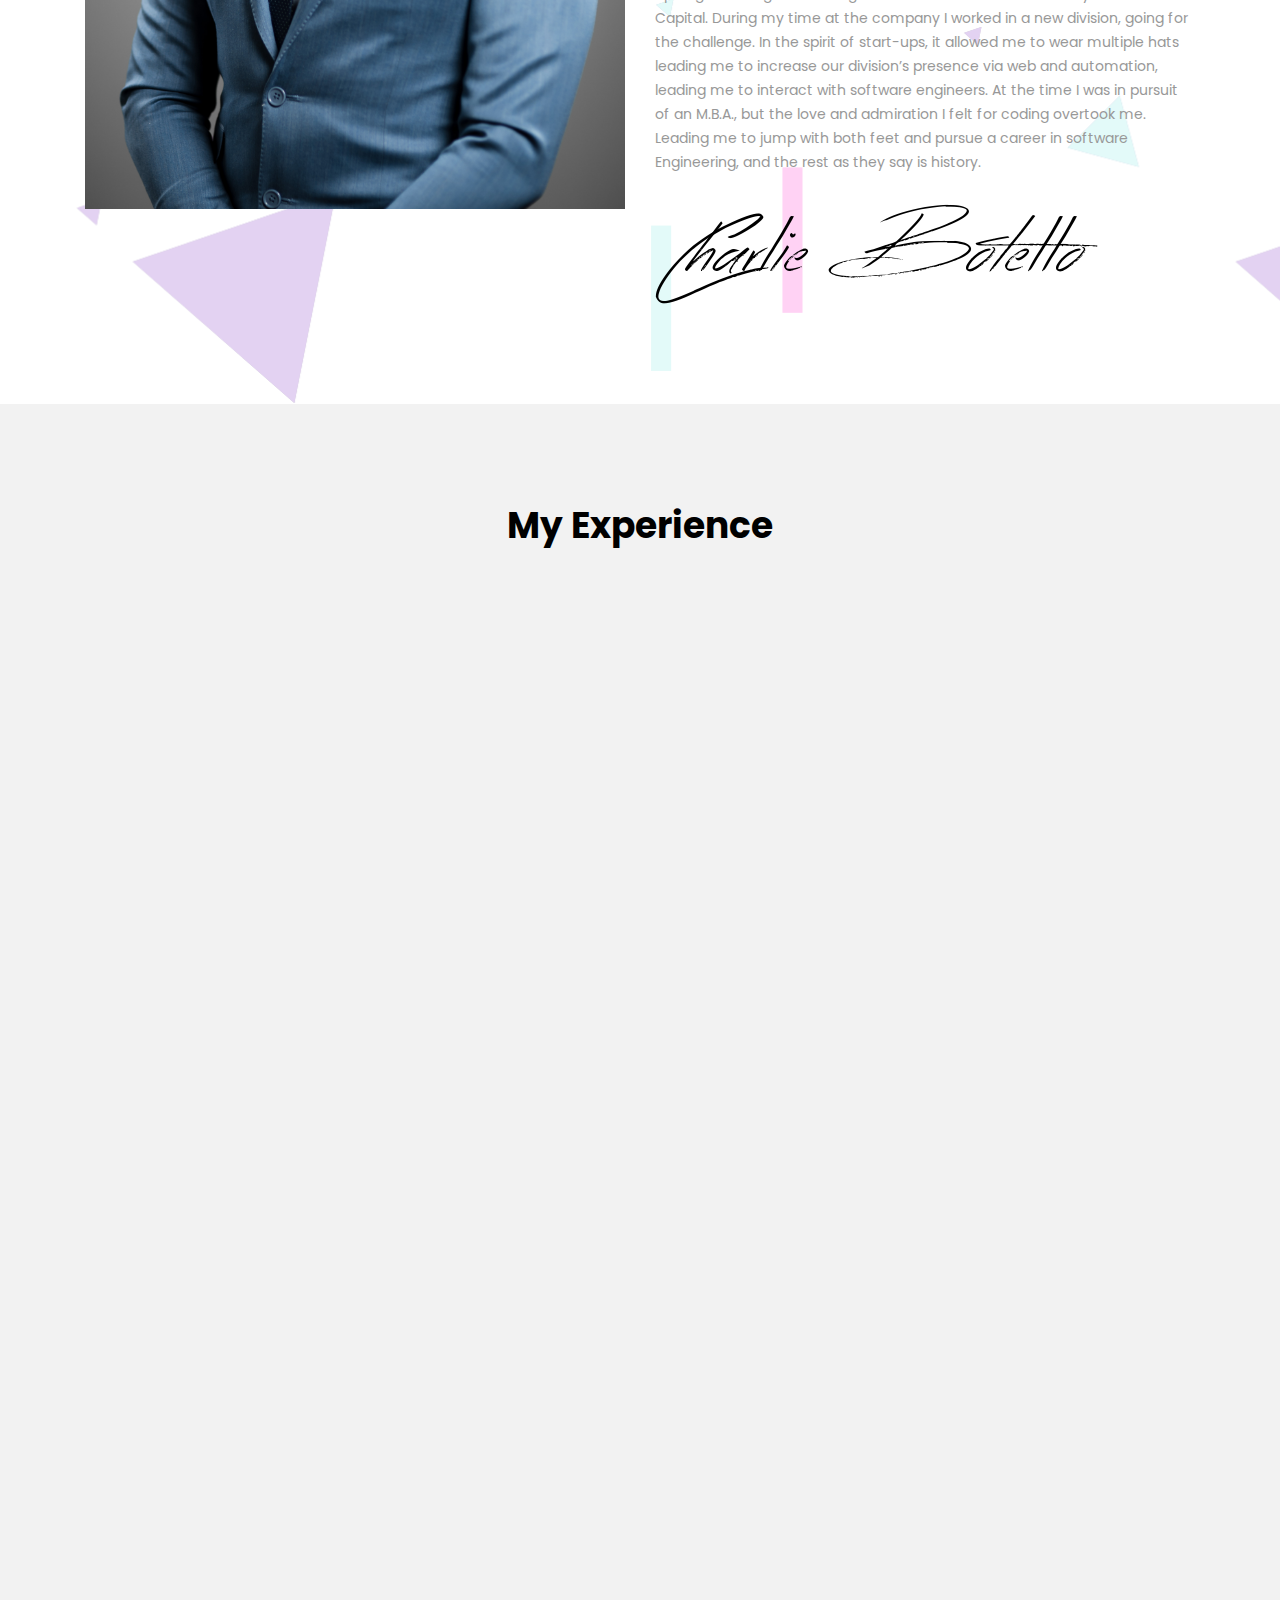
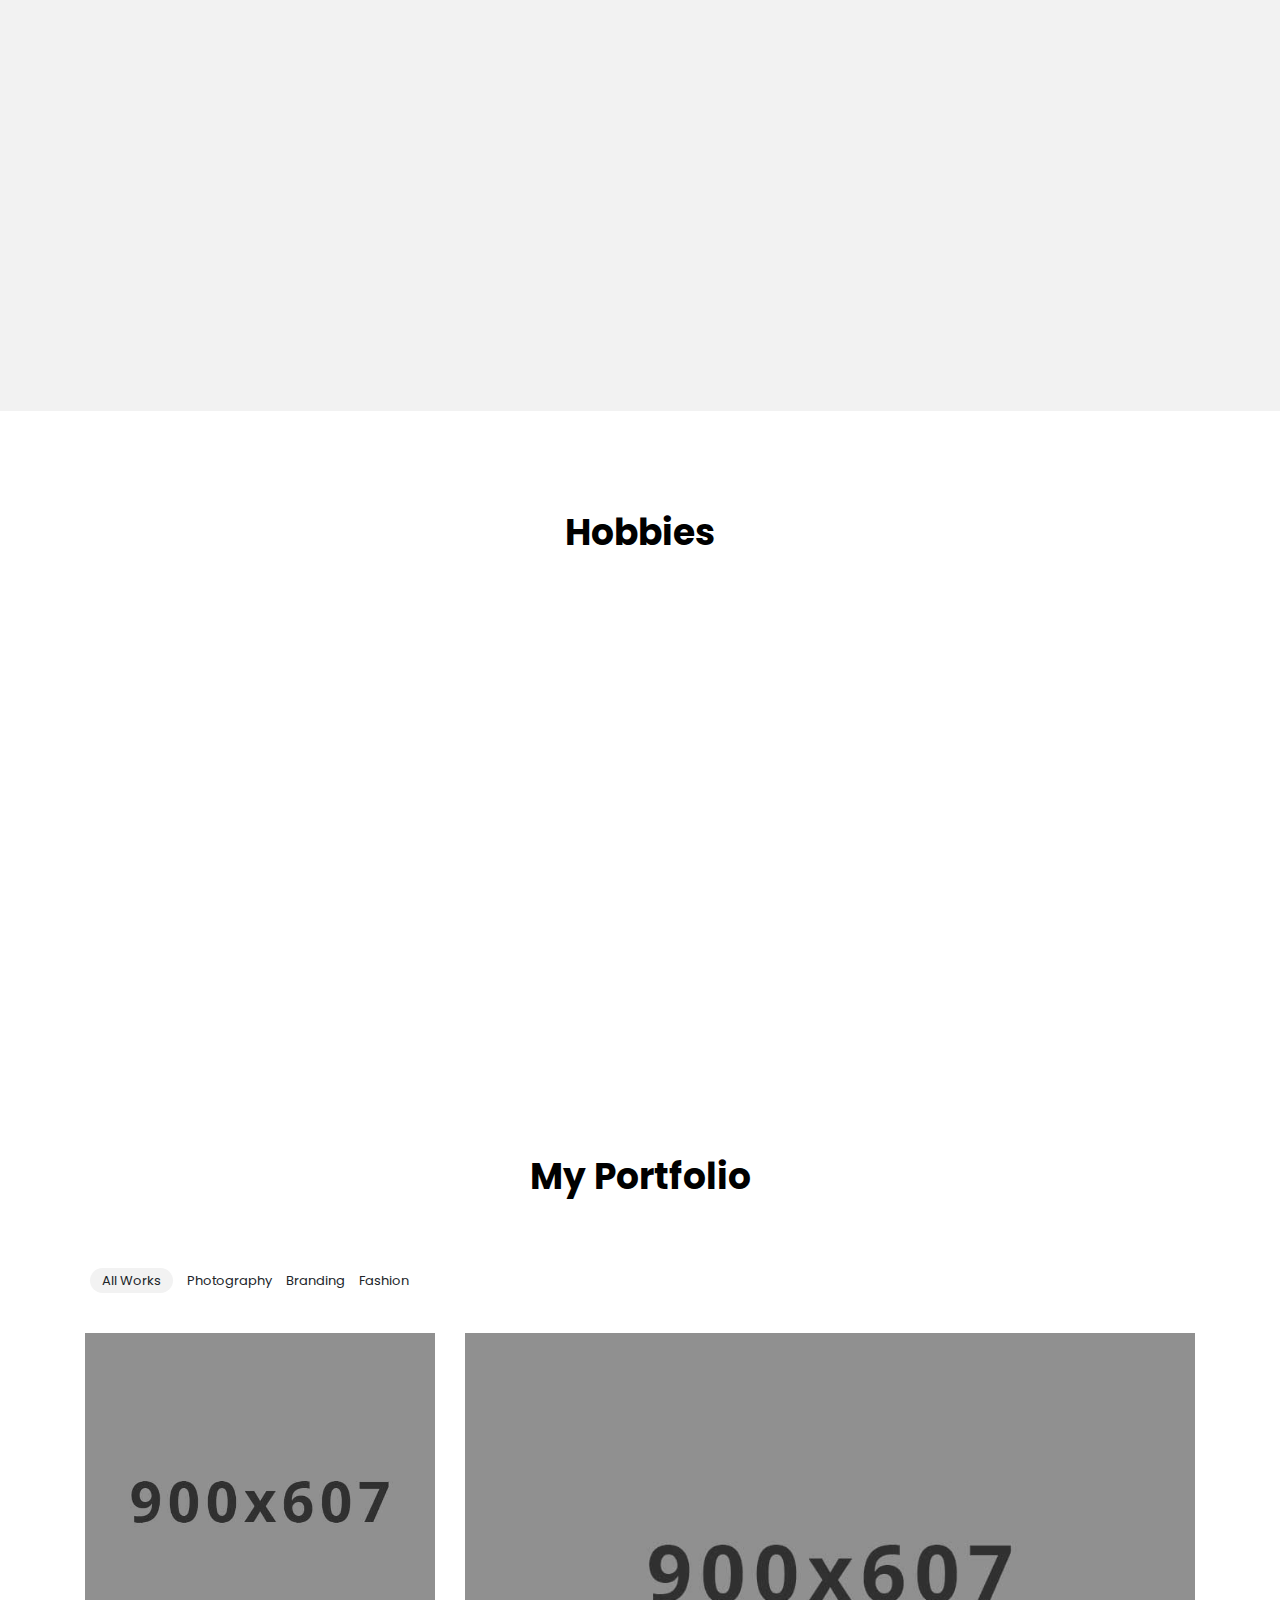
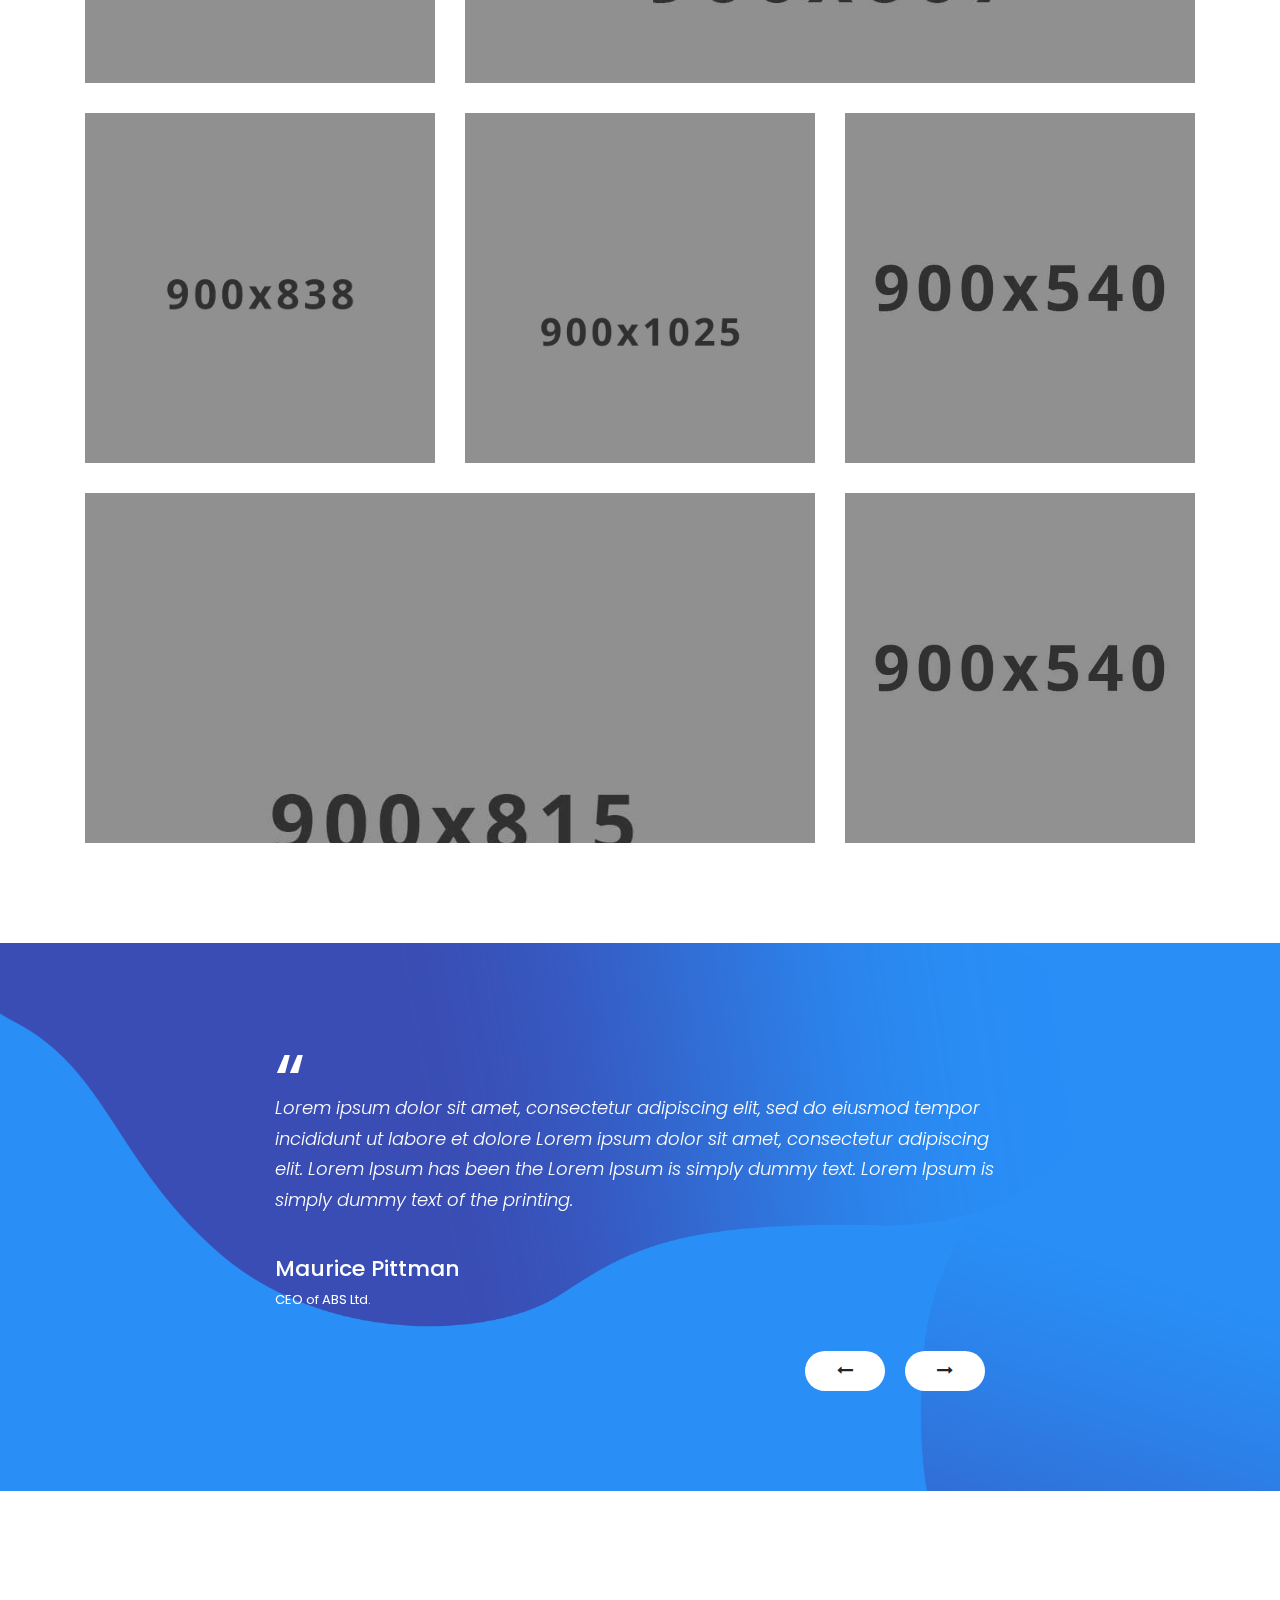
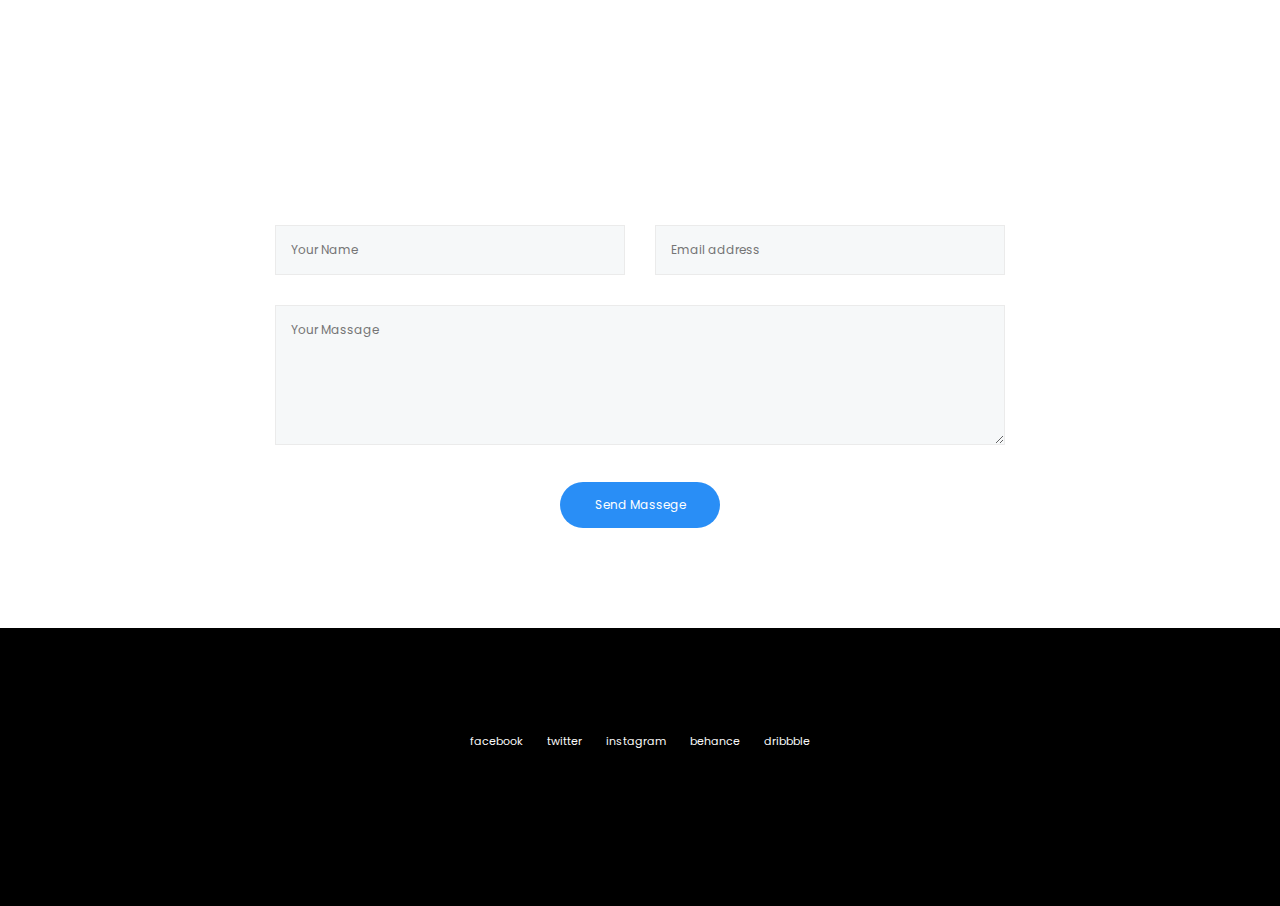
<file: HTML/iindex-image.html>
<!DOCTYPE html>
<html lang="en">
<head>
	<title>Charlie Botello - Portfolio</title>
	<meta charset="UTF-8">
	<meta name="description" content="Vivid creative personal portfolio template">
	<meta name="keywords" content="vivid, creative, personal, portfolio, template">
	<meta name="viewport" content="width=device-width, initial-scale=1.0">
	<!-- Favicon -->   
	<link href="img/favicon.ico" rel="shortcut icon"/>

	<!-- Google Fonts -->
	<link href="https://fonts.googleapis.com/css?family=Poppins:300,400,500,600,700" rel="stylesheet">

	<!-- Stylesheets -->
	<link rel="stylesheet" href="css/bootstrap.min.css"/>
	<link rel="stylesheet" href="css/font-awesome.min.css"/>
	<link rel="stylesheet" href="css/themify-icons.css"/>
	<link rel="stylesheet" href="css/animate.min.css"/>
	<link rel="stylesheet" href="css/magnific-popup.css"/>
	<link rel="stylesheet" href="css/owl.carousel.min.css"/>
	<link rel="stylesheet" href="css/style.css"/>

	<!--[if lt IE 9]>
	  <script src="https://oss.maxcdn.com/html5shiv/3.7.2/html5shiv.min.js"></script>
	  <script src="https://oss.maxcdn.com/respond/1.4.2/respond.min.js"></script>
	<![endif]-->

</head>
<body>
	<!-- Preloder -->
	<div id="preloder">
		<div class="loader"></div>
	</div>


	<!-- Navigation section start -->
	<div id="navigation-toggle" class="nav-toggle">
		<span></span>
		<span></span>
		<span></span>
	</div>
	<div class="nav-section">
		<div class="close-nav">+</div>
		<!-- Main menu -->
		<nav class="main-manu">
			<ul class="menu-list">
				<li><a href="#home">Home</a></li>
				<li><a href="#about">About</a></li>
				<li><a href="#resume">Resume</a></li>
				<li><a href="#works">Works</a></li>
				<li><a href="#contact">Contact</a></li>
			</ul>
		</nav>
		<div class="social-links">
			<a href=""><i class="fa fa-facebook"></i></a>
			<a href=""><i class="fa fa-instagram"></i></a>
			<a href=""><i class="fa fa-twitter"></i></a>
			<a href=""><i class="fa fa-dribbble"></i></a>
			<a href=""><i class="fa fa-behance"></i></a>
		</div>
	</div>
	<!-- Navigation section end -->


	<!-- Intro section start -->
	<section class="intro-section" id="home">
		<div class="intro-content">
			<div class="intro-inner">
				<div class="container">
					<h2>Hey! I'm <span>Charlie</span></h2>
					<h3>Software Engineer + Finance + Veteran</h3>
				</div>
			</div>
		</div>
	</section>
	<!-- Intro section start end -->


	<!-- About section start -->
	<section class="about-section spad" id="about">
		<div class="container">
			<div class="row">
				<div class="col-lg-6 mb-5 mb-lg-0">
					<img src="img/me.jpg" alt="">
				</div>
				<div class="col-lg-6 about-text">
<!-- 					<h1 class="hero-title">A short story about me,<br>thinking and craft.</h1> -->
					<p>About <span>Charlie Botello</span>.           <p>I am web developer that thrives in helping organizations solve their challenges through technology. My unique experience in the military and finance have allowed me to have a deep understanding of businesses and the people behind them. I thrive in pushing myself beyond my comfort level to learn new things.<br>What has led me to this unexpected point in my life? Upon graduating from high school, I wanted to be of service to something bigger than myself. In order to fulfill this strong desire, I decided to join the military as a Combat Medic. There I went above and beyond learning medical skills that were beyond what I needed. I proved myself a benefit to my fellow Marines during my two tours in Iraq where I received several awards, including a commendation from my superiors.<br>Upon fulfilling my service to my country, I decided it was time to enrich myself in other ways. I went to college as a veteran, which was an overwhelming experience, unable to relate to anyone at first since my journey up to that point was alien from most of my colleagues. In the spirit of service to others, while in college I started a family business. Proud to say I was able to successfully transfer the business over to my family.<br>Upon fulfilling my service to my country, I decided it was time to enrich myself in other ways. I went to college as a veteran, which was an overwhelming experience, unable to relate to anyone at first since my journey up to that point was alien from most of my colleagues.<br>Upon graduating from college I went into the Finance industry at Barnett Capital. During my time at the company I worked in a new division, going for the challenge. In the spirit of start-ups, it allowed me to wear multiple hats leading me to increase our division’s presence via web and automation, leading me to interact with software engineers. At the time I was in pursuit of an M.B.A., but the love and admiration I felt for coding overtook me. Leading me to jump with both feet and pursue a career in software Engineering, and the rest as they say is history.</p>
          
           <!-- In the spirit of service to others, while in college I started a family business. Proud to say I was able to successfully transfer the business over to my family. -->

					<img src="img/sign.png" alt="">
				</div>
			</div>
		</div>
	</section>
	<!-- About section start end -->


	<!-- Service section start -->

	<!-- Service section start end -->


	<!-- Resume section start -->
	<section class="resume-section spad" id="resume">
		<div class="container">
			<div class="section-title">
				<h2>My Experience</h2>
			</div>
			<div class="row">
				<div class="col-lg-8 offset-lg-2">
					<!-- resume item -->
					<div class="resume-item wow fadeInUp" data-wow-delay="0.3s">
						<h2>Web Developer Apprentice</h2>
						<h3>April 2018 - Present </h3>
						<p>MyTownApp: Personally built a web app that allowed users to learn about history in a unique way. It showcases Chicago’s greatest landmarks and allows users to add them to a day planner so they can visit them in the future. The app is written in JavaScript and Ruby, and integrates with the Twilio, Google Maps and Chicago Landmarks APIs.</p><br>
						<p>Actualize CRM: Working on a software development team in an agile environment, I added features to the real CRM that Actualize uses to manage its prospective applicants. The CRM allows a user to call and text a lead through the Twilio API, and worked on features involving its UI, including an internal restructuring that transformed the app into a Single Page Application, making it much easier to use. This app uses Ruby, Rails, JavaScript, and VueJS.</p><br>
						<p>Intensive Coding Bootcamp: Attended an intensive 16 week, software development bootcamp where I jumped into Ruby, Ruby on Rails, HTML, CSS, Javascript, AngularJS, Git/GIthub, Bootstrap, React, TDD and Rspec, including best practices, Agile, and REST.</p>
					</div>
					<!-- resume item -->
					<div class="resume-item wow fadeInUp" data-wow-delay="0.3s">
						<h2>Account Manager</h2>
						<h3>September 2015 - September 2017</h3>
						<p><p>• Accurately prepared and balanced sales and financial reports for senior management team using quantitative data analysis.</p></p>
						<p>• Efficiently managed a multimillion dollar portfolio comprised with over 100 clients within the equipment finance division.</p>
						<p>• Leverage client relations by developing pivot sales opportunities capitalizing on our business offerings.</p>
						<p>• Continually monitored, analyzed, and reported financial reports that included key components such as pricing, attrition, and forecasting.</p>
						<p>• Communicated results and corresponded improvement recommendations to Managing Directors; followed up to influence implementation of action plans resulting in enhanced business.</p>
					</div>
					<!-- resume item -->
					<div class="resume-item wow fadeInUp" data-wow-delay="0.3s">
						<h2>Hospital Corpsman & Combat Medic</h2>
						<h3>January 2006 - January 2010</h3>
						<p>• Accurately prepared and balanced sales and financial reports for senior management team using quantitative data analysis.</p>
						<p>• Efficiently managed a multimillion dollar portfolio comprised with over 100 clients within the equipment finance division.</p>
						<p>• Leverage client relations by developing pivot sales opportunities capitalizing on our business offerings.</p>
						<p>• Continually monitored, analyzed, and reported financial reports that included key components such as pricing, attrition, and forecasting.</p>
						<p>• Communicated results and corresponded improvement recommendations to Managing Directors; followed up to influence implementation of action plans resulting in enhanced business.</p>
					</div>
				</div>
			</div>
		</div>
	</section>
	<!-- Resume section start end -->

	<!-- Service section start -->
	<section class="service-section spad">
		<div class="container">
			<div class="section-title">
				<h2>Hobbies</h2>
			</div>
			<div class="row">
				<div class="col-md-4">
					<!-- service item -->
					<div class="service-box bg-1 wow fadeInUp" data-wow-delay="0.2s">
						<div class="service-icon">
							<i class="ti-world"></i>
						</div>
						<div class="service-content">
							<div class="service-inner">
								<h2>Travel</h2>
								<p>Her companions instrument set estimating sen remarkably solicitude motionless property.</p>
							</div>
						</div>
					</div>
				</div>
				<div class="col-md-4">
					<!-- service item -->
					<div class="service-box bg-1 wow fadeInUp" data-wow-delay="0.4s">
						<div class="service-icon">
							<i class="ti-music"></i>
						</div>
						<div class="service-content">
							<div class="service-inner">
								<h2>Dancing</h2>
								<p>Her companions instrument set estimating sen remarkably solicitude motionless property.</p>
							</div>
						</div>
					</div>
				</div>
				<div class="col-md-4">
					<!-- service item -->
					<div class="service-box bg-1 wow fadeInUp" data-wow-delay="0.6s">
						<div class="service-icon">
							<i class="ti-book"></i>
						</div>
						<div class="service-content">
							<div class="service-inner">
								<h2>History</h2>
								<p>Love reading about history, so much so that I based one of my capstone projects on it.  Favorite books are "Rise and Fall of the Roman Empire," "Napoleon: A LIfe" and "Waterloo: The History of Four Days, Three Armies and Three Battles."  Current book on my shelf is "The Pope and Mussolini" </p>
							</div>
						</div>
					</div>
				</div>
			</div>
		</div>
	</section>
	<!-- Service section start end -->
	<!-- Portfolio section start -->
	<section class="portfolio-section spad" id="works">
		<div class="container">
			<div class="section-title">
				<h2>My Portfolio</h2>
			</div>
			<ul class="portfolio-filter">
				<li class="filter active" data-filter="*">All Works</li>
				<li class="filter" data-filter=".photo">Photography</li>
				<li class="filter" data-filter=".brand">Branding</li>
				<li class="filter" data-filter=".fs">Fashion</li>
			</ul>
			<div class="row isotope_items">
				<!-- portfolio item -->
				<div class="col-lg-4 col-md-6 photo">
					<a href="img/works/1.jpg" class="portfolio-item set-bg" data-setbg="img/works/1.jpg">
						<div class="portfolio-text">
							<h2>Cairs Root</h2>
							<p>Photography</p>
						</div>
					</a>
				</div>
				<!-- portfolio item -->
				<div class="col-lg-8 col-md-6 brand">
					<a href="img/works/2.jpg" class="portfolio-item set-bg" data-setbg="img/works/2.jpg">
						<div class="portfolio-text">
							<h2>The Ghost</h2>
							<p>Branding</p>
						</div>
					</a>
				</div>
				<!-- portfolio item -->
				<div class="col-lg-4 col-md-6 fs">
					<a href="img/works/3.jpg" class="portfolio-item set-bg" data-setbg="img/works/3.jpg">
						<div class="portfolio-text">
							<h2>Kangoroo</h2>
							<p>Fashion</p>
						</div>
					</a>
				</div>
				<!-- portfolio item -->
				<div class="col-lg-4 col-md-6 photo">
					<a href="img/works/4.jpg" class="portfolio-item set-bg" data-setbg="img/works/4.jpg">
						<div class="portfolio-text">
							<h2>Red Tee</h2>
							<p>Photography</p>
						</div>
					</a>
				</div>
				<!-- portfolio item -->
				<div class="col-lg-4 col-md-12 brand">
					<a href="img/works/6.jpg" class="portfolio-item set-bg" data-setbg="img/works/6.jpg">
						<div class="portfolio-text">
							<h2>Owey Dewy</h2>
							<p>Branding</p>
						</div>
					</a>
				</div>
				<!-- portfolio item -->
				<div class="col-lg-8 col-md-6 fs">
					<a href="img/works/7.jpg" class="portfolio-item set-bg" data-setbg="img/works/7.jpg">
						<div class="portfolio-text">
							<h2>Cool Blonde</h2>
							<p>Fashion</p>
						</div>
					</a>
				</div>
				<!-- portfolio item -->
				<div class="col-lg-4 col-md-6 photo">
					<a href="img/works/8.jpg" class="portfolio-item set-bg" data-setbg="img/works/8.jpg">
						<div class="portfolio-text">
							<h2>Belforte Fall</h2>
							<p>Photography</p>
						</div>
					</a>
				</div>
			</div>
		</div>
	</section>
	<!-- Portfolio section start end -->


	<!-- Testimonial section start -->
	<section class="testimonial-section spad">
		<div class="container">
			<div class="row">
				<div class="col-lg-8 offset-lg-2 owl-carousel test-slider" id="test_slider">
					<!-- testimonial item -->
					<div class="single-testimonial">
						<div class="qut">“</div>
						<p>Lorem ipsum dolor sit amet, consectetur adipiscing elit, sed do eiusmod tempor incididunt ut labore et dolore Lorem ipsum dolor sit amet, consectetur adipiscing elit. Lorem Ipsum has been the Lorem Ipsum is simply dummy text. Lorem Ipsum is simply dummy text of the printing.</p>
						<h2>Maurice Pittman</h2>
						<span>CEO of ABS Ltd.</span>
					</div>
					<!-- testimonial item -->
					<div class="single-testimonial">
						<div class="qut">“</div>
						<p>Lorem ipsum dolor sit amet, consectetur adipiscing elit, sed do eiusmod tempor incididunt ut labore et dolore Lorem ipsum dolor sit amet, consectetur adipiscing elit. Lorem Ipsum has been the Lorem Ipsum is simply dummy text. Lorem Ipsum is simply dummy text of the printing.</p>
						<h2>Maurice Pittman</h2>
						<span>CEO of ABS Ltd.</span>
					</div>
				</div>
			</div>
		</div>
	</section>
	<!-- Testimonial section start end -->


	<!-- Contact section start -->
	<section class="contact-section spad" id="contact">
		<div class="container">
			<div class="row">
				<div class="col-lg-8 offset-lg-2">
					<div class="con-info wow fadeInUp" data-wow-delay="0.2s">
						<p class="subtitle">Sydney</p>
						<h2>300 South Main Street,<br> NSW 560, Australia. <br><br>+00 123 456 7890</h2>
					</div>
					<!-- contact form -->
					<form action="mail.php" method="POST" class="contact-form" id="contact-form">
						<div class="row">
							<div class="col-sm-6">
								<input type="text" name="name" id="name" required placeholder="Your Name">
							</div>
							<div class="col-sm-6">
								<input type="email" name="email" id="email" required placeholder="Email address">
							</div>
							<div class="col-sm-12">
								<textarea id="massage" name="massage" required placeholder="Your Massage"></textarea>
								<div class="text-center">
									<button type="submit" class="site-btn" id="send-form">Send Massege</button>
								</div>
							</div>
						</div>
					</form>
				</div>
			</div>
		</div>
	</section>
	<!-- Contact section start end -->


	<!-- Footer section start -->
	<footer class="footer-section spad">
		<div class="container">
			<div class="social">
                <a href="#">facebook </a>
                <a href="#">twitter </a>
                <a href="#">instagram </a>
                <a href="#">behance </a>
                <a href="#">dribbble  </a>
            </div>
			<div class="copyright"><br> </div>
		</div>
	</footer>
	<!-- Footer section start end -->


	<!--====== Jquery & Javascripts files  ======-->
	<script src="js/jquery-2.1.4.min.js"></script>
	<script src="js/jquery.nav.min.js"></script>
	<script src="js/isotope.pkgd.min.js"></script>
	<script src="js/owl.carousel.min.js"></script>
	<script src="js/magnific-popup.min.js"></script>
	<script src="js/wow.min.js"></script>
	<script src="js/scripts.js"></script>

</body>
</html>
</file>
<file: Documentation/css/main.css>
/* ==========================================================================
  Documentation CSS
  ========================================================================== */
body{

}
.mt30{margin-top: 30px;}
.mt50{margin-top: 50px;}

p{
  font-size: 16px;
}

#doc-menu h2,
#doc-menu p{
  color: #fff
}

.spad{
  padding: 70px 0;
}

/*Transition*/
#doc-menu,
#doc-menu.go-left,
.main-section,
.main-section.active,
.switch-btn,
.switch-btn.active,
.switch-bar:after,
.switch-bar:before,
.switch-bar.active:after,
.switch-bar.active:before{
    -webkit-transition: all 0.5s ease 0s;
          transition: all 0.5s ease 0s;
}


#doc-menu{
  position: fixed;
  width: 300px;
  height: 100%;
  left: 0;
  top: 0;
  background: #333;
}
#doc-menu.go-left{
  -webkit-transform: translateX(-300px);
          transform: translateX(-300px);
}
.main-nav{
  overflow-y: hidden;
  height: 400px;
  border-top: 5px solid #424242;
}

.main-nav:hover{
overflow-Y: auto;
}

.main-nav ul{
  list-style: none;
  padding: 0;
  margin: 0;
}

.main-nav ul li{}
.main-nav ul li a{
display: block;
  color: #fff;
  font-size: 16px;
  padding: 8px 10px;
  border-bottom: 1px solid #424242;
}

.main-section{
  padding-left: 300px;
}
.main-section.active{
  padding-left: 35px;
}

.header{}
.header h1{
  border: 1px solid;
  padding: 15px;
  border-color: #ddd;
  color: #666;
}

.copyright{
  text-align: center;
  position: absolute;
  bottom: 0;
  width: 100%;
  background: #333;
  padding: 10px 0;
}

.switch-btn{
  position: absolute;
  width: 50px;
  height: 50px;
  right: 0px;
  top: 0px;
  background: #999;
  z-index: 99999;
  cursor: pointer;
}
.switch-btn.active{
  right: -50px;
}
.switch-bar{
  position: absolute;
  width: 30px;
  height: 5px;
  margin-left: 10px;
  margin-top: 22.5px;
  background: #333;
}
.switch-bar:after,
.switch-bar:before{
  content: "";
  position: absolute;
  width: 100%;
  height: 100%;
  left: 0;
  top: 0;
  background: #333;
}
.switch-bar.active:after{
  top: 10px;
}
.switch-bar.active:before{
  top: -10px;
}
.box-sh{
    box-shadow: 0 0 17px #929292;
}
</file>
<file: HTML/css/themify-icons.css>
@font-face {
	font-family: 'themify';
	src:url('../fonts/themify.eot?-fvbane');
	src:url('../fonts/themify.eot?#iefix-fvbane') format('embedded-opentype'),
		url('../fonts/themify.woff?-fvbane') format('woff'),
		url('../fonts/themify.ttf?-fvbane') format('truetype'),
		url('../fonts/themify.svg?-fvbane#themify') format('svg');
	font-weight: normal;
	font-style: normal;
}

[class^="ti-"], [class*=" ti-"] {
	font-family: 'themify';
	speak: none;
	font-style: normal;
	font-weight: normal;
	font-variant: normal;
	text-transform: none;
	line-height: 1;

	/* Better Font Rendering =========== */
	-webkit-font-smoothing: antialiased;
	-moz-osx-font-smoothing: grayscale;
}

.ti-wand:before {
	content: "\e600";
}
.ti-volume:before {
	content: "\e601";
}
.ti-user:before {
	content: "\e602";
}
.ti-unlock:before {
	content: "\e603";
}
.ti-unlink:before {
	content: "\e604";
}
.ti-trash:before {
	content: "\e605";
}
.ti-thought:before {
	content: "\e606";
}
.ti-target:before {
	content: "\e607";
}
.ti-tag:before {
	content: "\e608";
}
.ti-tablet:before {
	content: "\e609";
}
.ti-star:before {
	content: "\e60a";
}
.ti-spray:before {
	content: "\e60b";
}
.ti-signal:before {
	content: "\e60c";
}
.ti-shopping-cart:before {
	content: "\e60d";
}
.ti-shopping-cart-full:before {
	content: "\e60e";
}
.ti-settings:before {
	content: "\e60f";
}
.ti-search:before {
	content: "\e610";
}
.ti-zoom-in:before {
	content: "\e611";
}
.ti-zoom-out:before {
	content: "\e612";
}
.ti-cut:before {
	content: "\e613";
}
.ti-ruler:before {
	content: "\e614";
}
.ti-ruler-pencil:before {
	content: "\e615";
}
.ti-ruler-alt:before {
	content: "\e616";
}
.ti-bookmark:before {
	content: "\e617";
}
.ti-bookmark-alt:before {
	content: "\e618";
}
.ti-reload:before {
	content: "\e619";
}
.ti-plus:before {
	content: "\e61a";
}
.ti-pin:before {
	content: "\e61b";
}
.ti-pencil:before {
	content: "\e61c";
}
.ti-pencil-alt:before {
	content: "\e61d";
}
.ti-paint-roller:before {
	content: "\e61e";
}
.ti-paint-bucket:before {
	content: "\e61f";
}
.ti-na:before {
	content: "\e620";
}
.ti-mobile:before {
	content: "\e621";
}
.ti-minus:before {
	content: "\e622";
}
.ti-medall:before {
	content: "\e623";
}
.ti-medall-alt:before {
	content: "\e624";
}
.ti-marker:before {
	content: "\e625";
}
.ti-marker-alt:before {
	content: "\e626";
}
.ti-arrow-up:before {
	content: "\e627";
}
.ti-arrow-right:before {
	content: "\e628";
}
.ti-arrow-left:before {
	content: "\e629";
}
.ti-arrow-down:before {
	content: "\e62a";
}
.ti-lock:before {
	content: "\e62b";
}
.ti-location-arrow:before {
	content: "\e62c";
}
.ti-link:before {
	content: "\e62d";
}
.ti-layout:before {
	content: "\e62e";
}
.ti-layers:before {
	content: "\e62f";
}
.ti-layers-alt:before {
	content: "\e630";
}
.ti-key:before {
	content: "\e631";
}
.ti-import:before {
	content: "\e632";
}
.ti-image:before {
	content: "\e633";
}
.ti-heart:before {
	content: "\e634";
}
.ti-heart-broken:before {
	content: "\e635";
}
.ti-hand-stop:before {
	content: "\e636";
}
.ti-hand-open:before {
	content: "\e637";
}
.ti-hand-drag:before {
	content: "\e638";
}
.ti-folder:before {
	content: "\e639";
}
.ti-flag:before {
	content: "\e63a";
}
.ti-flag-alt:before {
	content: "\e63b";
}
.ti-flag-alt-2:before {
	content: "\e63c";
}
.ti-eye:before {
	content: "\e63d";
}
.ti-export:before {
	content: "\e63e";
}
.ti-exchange-vertical:before {
	content: "\e63f";
}
.ti-desktop:before {
	content: "\e640";
}
.ti-cup:before {
	content: "\e641";
}
.ti-crown:before {
	content: "\e642";
}
.ti-comments:before {
	content: "\e643";
}
.ti-comment:before {
	content: "\e644";
}
.ti-comment-alt:before {
	content: "\e645";
}
.ti-close:before {
	content: "\e646";
}
.ti-clip:before {
	content: "\e647";
}
.ti-angle-up:before {
	content: "\e648";
}
.ti-angle-right:before {
	content: "\e649";
}
.ti-angle-left:before {
	content: "\e64a";
}
.ti-angle-down:before {
	content: "\e64b";
}
.ti-check:before {
	content: "\e64c";
}
.ti-check-box:before {
	content: "\e64d";
}
.ti-camera:before {
	content: "\e64e";
}
.ti-announcement:before {
	content: "\e64f";
}
.ti-brush:before {
	content: "\e650";
}
.ti-briefcase:before {
	content: "\e651";
}
.ti-bolt:before {
	content: "\e652";
}
.ti-bolt-alt:before {
	content: "\e653";
}
.ti-blackboard:before {
	content: "\e654";
}
.ti-bag:before {
	content: "\e655";
}
.ti-move:before {
	content: "\e656";
}
.ti-arrows-vertical:before {
	content: "\e657";
}
.ti-arrows-horizontal:before {
	content: "\e658";
}
.ti-fullscreen:before {
	content: "\e659";
}
.ti-arrow-top-right:before {
	content: "\e65a";
}
.ti-arrow-top-left:before {
	content: "\e65b";
}
.ti-arrow-circle-up:before {
	content: "\e65c";
}
.ti-arrow-circle-right:before {
	content: "\e65d";
}
.ti-arrow-circle-left:before {
	content: "\e65e";
}
.ti-arrow-circle-down:before {
	content: "\e65f";
}
.ti-angle-double-up:before {
	content: "\e660";
}
.ti-angle-double-right:before {
	content: "\e661";
}
.ti-angle-double-left:before {
	content: "\e662";
}
.ti-angle-double-down:before {
	content: "\e663";
}
.ti-zip:before {
	content: "\e664";
}
.ti-world:before {
	content: "\e665";
}
.ti-wheelchair:before {
	content: "\e666";
}
.ti-view-list:before {
	content: "\e667";
}
.ti-view-list-alt:before {
	content: "\e668";
}
.ti-view-grid:before {
	content: "\e669";
}
.ti-uppercase:before {
	content: "\e66a";
}
.ti-upload:before {
	content: "\e66b";
}
.ti-underline:before {
	content: "\e66c";
}
.ti-truck:before {
	content: "\e66d";
}
.ti-timer:before {
	content: "\e66e";
}
.ti-ticket:before {
	content: "\e66f";
}
.ti-thumb-up:before {
	content: "\e670";
}
.ti-thumb-down:before {
	content: "\e671";
}
.ti-text:before {
	content: "\e672";
}
.ti-stats-up:before {
	content: "\e673";
}
.ti-stats-down:before {
	content: "\e674";
}
.ti-split-v:before {
	content: "\e675";
}
.ti-split-h:before {
	content: "\e676";
}
.ti-smallcap:before {
	content: "\e677";
}
.ti-shine:before {
	content: "\e678";
}
.ti-shift-right:before {
	content: "\e679";
}
.ti-shift-left:before {
	content: "\e67a";
}
.ti-shield:before {
	content: "\e67b";
}
.ti-notepad:before {
	content: "\e67c";
}
.ti-server:before {
	content: "\e67d";
}
.ti-quote-right:before {
	content: "\e67e";
}
.ti-quote-left:before {
	content: "\e67f";
}
.ti-pulse:before {
	content: "\e680";
}
.ti-printer:before {
	content: "\e681";
}
.ti-power-off:before {
	content: "\e682";
}
.ti-plug:before {
	content: "\e683";
}
.ti-pie-chart:before {
	content: "\e684";
}
.ti-paragraph:before {
	content: "\e685";
}
.ti-panel:before {
	content: "\e686";
}
.ti-package:before {
	content: "\e687";
}
.ti-music:before {
	content: "\e688";
}
.ti-music-alt:before {
	content: "\e689";
}
.ti-mouse:before {
	content: "\e68a";
}
.ti-mouse-alt:before {
	content: "\e68b";
}
.ti-money:before {
	content: "\e68c";
}
.ti-microphone:before {
	content: "\e68d";
}
.ti-menu:before {
	content: "\e68e";
}
.ti-menu-alt:before {
	content: "\e68f";
}
.ti-map:before {
	content: "\e690";
}
.ti-map-alt:before {
	content: "\e691";
}
.ti-loop:before {
	content: "\e692";
}
.ti-location-pin:before {
	content: "\e693";
}
.ti-list:before {
	content: "\e694";
}
.ti-light-bulb:before {
	content: "\e695";
}
.ti-Italic:before {
	content: "\e696";
}
.ti-info:before {
	content: "\e697";
}
.ti-infinite:before {
	content: "\e698";
}
.ti-id-badge:before {
	content: "\e699";
}
.ti-hummer:before {
	content: "\e69a";
}
.ti-home:before {
	content: "\e69b";
}
.ti-help:before {
	content: "\e69c";
}
.ti-headphone:before {
	content: "\e69d";
}
.ti-harddrives:before {
	content: "\e69e";
}
.ti-harddrive:before {
	content: "\e69f";
}
.ti-gift:before {
	content: "\e6a0";
}
.ti-game:before {
	content: "\e6a1";
}
.ti-filter:before {
	content: "\e6a2";
}
.ti-files:before {
	content: "\e6a3";
}
.ti-file:before {
	content: "\e6a4";
}
.ti-eraser:before {
	content: "\e6a5";
}
.ti-envelope:before {
	content: "\e6a6";
}
.ti-download:before {
	content: "\e6a7";
}
.ti-direction:before {
	content: "\e6a8";
}
.ti-direction-alt:before {
	content: "\e6a9";
}
.ti-dashboard:before {
	content: "\e6aa";
}
.ti-control-stop:before {
	content: "\e6ab";
}
.ti-control-shuffle:before {
	content: "\e6ac";
}
.ti-control-play:before {
	content: "\e6ad";
}
.ti-control-pause:before {
	content: "\e6ae";
}
.ti-control-forward:before {
	content: "\e6af";
}
.ti-control-backward:before {
	content: "\e6b0";
}
.ti-cloud:before {
	content: "\e6b1";
}
.ti-cloud-up:before {
	content: "\e6b2";
}
.ti-cloud-down:before {
	content: "\e6b3";
}
.ti-clipboard:before {
	content: "\e6b4";
}
.ti-car:before {
	content: "\e6b5";
}
.ti-calendar:before {
	content: "\e6b6";
}
.ti-book:before {
	content: "\e6b7";
}
.ti-bell:before {
	content: "\e6b8";
}
.ti-basketball:before {
	content: "\e6b9";
}
.ti-bar-chart:before {
	content: "\e6ba";
}
.ti-bar-chart-alt:before {
	content: "\e6bb";
}
.ti-back-right:before {
	content: "\e6bc";
}
.ti-back-left:before {
	content: "\e6bd";
}
.ti-arrows-corner:before {
	content: "\e6be";
}
.ti-archive:before {
	content: "\e6bf";
}
.ti-anchor:before {
	content: "\e6c0";
}
.ti-align-right:before {
	content: "\e6c1";
}
.ti-align-left:before {
	content: "\e6c2";
}
.ti-align-justify:before {
	content: "\e6c3";
}
.ti-align-center:before {
	content: "\e6c4";
}
.ti-alert:before {
	content: "\e6c5";
}
.ti-alarm-clock:before {
	content: "\e6c6";
}
.ti-agenda:before {
	content: "\e6c7";
}
.ti-write:before {
	content: "\e6c8";
}
.ti-window:before {
	content: "\e6c9";
}
.ti-widgetized:before {
	content: "\e6ca";
}
.ti-widget:before {
	content: "\e6cb";
}
.ti-widget-alt:before {
	content: "\e6cc";
}
.ti-wallet:before {
	content: "\e6cd";
}
.ti-video-clapper:before {
	content: "\e6ce";
}
.ti-video-camera:before {
	content: "\e6cf";
}
.ti-vector:before {
	content: "\e6d0";
}
.ti-themify-logo:before {
	content: "\e6d1";
}
.ti-themify-favicon:before {
	content: "\e6d2";
}
.ti-themify-favicon-alt:before {
	content: "\e6d3";
}
.ti-support:before {
	content: "\e6d4";
}
.ti-stamp:before {
	content: "\e6d5";
}
.ti-split-v-alt:before {
	content: "\e6d6";
}
.ti-slice:before {
	content: "\e6d7";
}
.ti-shortcode:before {
	content: "\e6d8";
}
.ti-shift-right-alt:before {
	content: "\e6d9";
}
.ti-shift-left-alt:before {
	content: "\e6da";
}
.ti-ruler-alt-2:before {
	content: "\e6db";
}
.ti-receipt:before {
	content: "\e6dc";
}
.ti-pin2:before {
	content: "\e6dd";
}
.ti-pin-alt:before {
	content: "\e6de";
}
.ti-pencil-alt2:before {
	content: "\e6df";
}
.ti-palette:before {
	content: "\e6e0";
}
.ti-more:before {
	content: "\e6e1";
}
.ti-more-alt:before {
	content: "\e6e2";
}
.ti-microphone-alt:before {
	content: "\e6e3";
}
.ti-magnet:before {
	content: "\e6e4";
}
.ti-line-double:before {
	content: "\e6e5";
}
.ti-line-dotted:before {
	content: "\e6e6";
}
.ti-line-dashed:before {
	content: "\e6e7";
}
.ti-layout-width-full:before {
	content: "\e6e8";
}
.ti-layout-width-default:before {
	content: "\e6e9";
}
.ti-layout-width-default-alt:before {
	content: "\e6ea";
}
.ti-layout-tab:before {
	content: "\e6eb";
}
.ti-layout-tab-window:before {
	content: "\e6ec";
}
.ti-layout-tab-v:before {
	content: "\e6ed";
}
.ti-layout-tab-min:before {
	content: "\e6ee";
}
.ti-layout-slider:before {
	content: "\e6ef";
}
.ti-layout-slider-alt:before {
	content: "\e6f0";
}
.ti-layout-sidebar-right:before {
	content: "\e6f1";
}
.ti-layout-sidebar-none:before {
	content: "\e6f2";
}
.ti-layout-sidebar-left:before {
	content: "\e6f3";
}
.ti-layout-placeholder:before {
	content: "\e6f4";
}
.ti-layout-menu:before {
	content: "\e6f5";
}
.ti-layout-menu-v:before {
	content: "\e6f6";
}
.ti-layout-menu-separated:before {
	content: "\e6f7";
}
.ti-layout-menu-full:before {
	content: "\e6f8";
}
.ti-layout-media-right-alt:before {
	content: "\e6f9";
}
.ti-layout-media-right:before {
	content: "\e6fa";
}
.ti-layout-media-overlay:before {
	content: "\e6fb";
}
.ti-layout-media-overlay-alt:before {
	content: "\e6fc";
}
.ti-layout-media-overlay-alt-2:before {
	content: "\e6fd";
}
.ti-layout-media-left-alt:before {
	content: "\e6fe";
}
.ti-layout-media-left:before {
	content: "\e6ff";
}
.ti-layout-media-center-alt:before {
	content: "\e700";
}
.ti-layout-media-center:before {
	content: "\e701";
}
.ti-layout-list-thumb:before {
	content: "\e702";
}
.ti-layout-list-thumb-alt:before {
	content: "\e703";
}
.ti-layout-list-post:before {
	content: "\e704";
}
.ti-layout-list-large-image:before {
	content: "\e705";
}
.ti-layout-line-solid:before {
	content: "\e706";
}
.ti-layout-grid4:before {
	content: "\e707";
}
.ti-layout-grid3:before {
	content: "\e708";
}
.ti-layout-grid2:before {
	content: "\e709";
}
.ti-layout-grid2-thumb:before {
	content: "\e70a";
}
.ti-layout-cta-right:before {
	content: "\e70b";
}
.ti-layout-cta-left:before {
	content: "\e70c";
}
.ti-layout-cta-center:before {
	content: "\e70d";
}
.ti-layout-cta-btn-right:before {
	content: "\e70e";
}
.ti-layout-cta-btn-left:before {
	content: "\e70f";
}
.ti-layout-column4:before {
	content: "\e710";
}
.ti-layout-column3:before {
	content: "\e711";
}
.ti-layout-column2:before {
	content: "\e712";
}
.ti-layout-accordion-separated:before {
	content: "\e713";
}
.ti-layout-accordion-merged:before {
	content: "\e714";
}
.ti-layout-accordion-list:before {
	content: "\e715";
}
.ti-ink-pen:before {
	content: "\e716";
}
.ti-info-alt:before {
	content: "\e717";
}
.ti-help-alt:before {
	content: "\e718";
}
.ti-headphone-alt:before {
	content: "\e719";
}
.ti-hand-point-up:before {
	content: "\e71a";
}
.ti-hand-point-right:before {
	content: "\e71b";
}
.ti-hand-point-left:before {
	content: "\e71c";
}
.ti-hand-point-down:before {
	content: "\e71d";
}
.ti-gallery:before {
	content: "\e71e";
}
.ti-face-smile:before {
	content: "\e71f";
}
.ti-face-sad:before {
	content: "\e720";
}
.ti-credit-card:before {
	content: "\e721";
}
.ti-control-skip-forward:before {
	content: "\e722";
}
.ti-control-skip-backward:before {
	content: "\e723";
}
.ti-control-record:before {
	content: "\e724";
}
.ti-control-eject:before {
	content: "\e725";
}
.ti-comments-smiley:before {
	content: "\e726";
}
.ti-brush-alt:before {
	content: "\e727";
}
.ti-youtube:before {
	content: "\e728";
}
.ti-vimeo:before {
	content: "\e729";
}
.ti-twitter:before {
	content: "\e72a";
}
.ti-time:before {
	content: "\e72b";
}
.ti-tumblr:before {
	content: "\e72c";
}
.ti-skype:before {
	content: "\e72d";
}
.ti-share:before {
	content: "\e72e";
}
.ti-share-alt:before {
	content: "\e72f";
}
.ti-rocket:before {
	content: "\e730";
}
.ti-pinterest:before {
	content: "\e731";
}
.ti-new-window:before {
	content: "\e732";
}
.ti-microsoft:before {
	content: "\e733";
}
.ti-list-ol:before {
	content: "\e734";
}
.ti-linkedin:before {
	content: "\e735";
}
.ti-layout-sidebar-2:before {
	content: "\e736";
}
.ti-layout-grid4-alt:before {
	content: "\e737";
}
.ti-layout-grid3-alt:before {
	content: "\e738";
}
.ti-layout-grid2-alt:before {
	content: "\e739";
}
.ti-layout-column4-alt:before {
	content: "\e73a";
}
.ti-layout-column3-alt:before {
	content: "\e73b";
}
.ti-layout-column2-alt:before {
	content: "\e73c";
}
.ti-instagram:before {
	content: "\e73d";
}
.ti-google:before {
	content: "\e73e";
}
.ti-github:before {
	content: "\e73f";
}
.ti-flickr:before {
	content: "\e740";
}
.ti-facebook:before {
	content: "\e741";
}
.ti-dropbox:before {
	content: "\e742";
}
.ti-dribbble:before {
	content: "\e743";
}
.ti-apple:before {
	content: "\e744";
}
.ti-android:before {
	content: "\e745";
}
.ti-save:before {
	content: "\e746";
}
.ti-save-alt:before {
	content: "\e747";
}
.ti-yahoo:before {
	content: "\e748";
}
.ti-wordpress:before {
	content: "\e749";
}
.ti-vimeo-alt:before {
	content: "\e74a";
}
.ti-twitter-alt:before {
	content: "\e74b";
}
.ti-tumblr-alt:before {
	content: "\e74c";
}
.ti-trello:before {
	content: "\e74d";
}
.ti-stack-overflow:before {
	content: "\e74e";
}
.ti-soundcloud:before {
	content: "\e74f";
}
.ti-sharethis:before {
	content: "\e750";
}
.ti-sharethis-alt:before {
	content: "\e751";
}
.ti-reddit:before {
	content: "\e752";
}
.ti-pinterest-alt:before {
	content: "\e753";
}
.ti-microsoft-alt:before {
	content: "\e754";
}
.ti-linux:before {
	content: "\e755";
}
.ti-jsfiddle:before {
	content: "\e756";
}
.ti-joomla:before {
	content: "\e757";
}
.ti-html5:before {
	content: "\e758";
}
.ti-flickr-alt:before {
	content: "\e759";
}
.ti-email:before {
	content: "\e75a";
}
.ti-drupal:before {
	content: "\e75b";
}
.ti-dropbox-alt:before {
	content: "\e75c";
}
.ti-css3:before {
	content: "\e75d";
}
.ti-rss:before {
	content: "\e75e";
}
.ti-rss-alt:before {
	content: "\e75f";
}
</file>
<file: HTML/css/style.css>
/* ----------------------------------
Vivid
Version: 1.0
Author: BootEx
Author URL: http://www.ahadhossain.com

-------------------------------------

Table of contents

  @-> Main Styles
  @-> Navigation
  @-> Intro 
  @-> About 
  @-> Service
  @-> Resume
  @-> Portfolio
  @-> Review
  @-> Contact
  @-> Footer
  @-> Responsive

*/

/*--------------------
	Main Styles
----------------------*/
html,
body {
	height: 100%;
}

body {
	font-family: 'Poppins', sans-serif;
	-webkit-font-smoothing: antialiased;
	font-smoothing: antialiased;
}

img {
	max-width: 100%;
}

h1,
h2,
h3,
h4,
h5,
h6 {
	font-family: 'Poppins', sans-serif;
	padding: 0;
	margin: 0;
	font-weight: 700;
	color: #222;
}

p {
	font-size: 14px;
	color: #989898;
	line-height: 24px;
}

button:focus,
input:focus,
textarea:focus,
select:focus {
	outline: none;
}

a:hover,
a:focus {
	text-decoration: none;
	outline: none;
}

ul,
ol {
	padding: 0;
	margin: 0;
}

.spad {
	padding-top: 100px;
	padding-bottom: 100px;
}

.section-title {
	text-align: center;
	margin-bottom: 70px;
}

.section-title h2 {
	font-size: 36px;
	font-weight: 700;
	text-transform: capitalize;
	color: #000;
}

.set-bg {
	background-repeat: no-repeat;
	background-size: cover;
}

.site-btn {
	font-size: 12px;
	background: #298ef6;
	border: none;
	color: #fff;
	padding: 14px 30px;
	border-radius: 50px;
	min-width: 160px;
	cursor: pointer;
}

/* Image Popup */
.img-popup-warp .mfp-content,
.img-popup-warp.mfp-ready.mfp-removing .mfp-content {
	opacity: 0;
	-webkit-transform: scale(0.8);
	-ms-transform: scale(0.8);
	transform: scale(0.8);
	-webkit-transition: all 0.4s;
	-o-transition: all 0.4s;
	transition: all 0.4s;
}

.img-popup-warp.mfp-ready .mfp-content {
	opacity: 1;
	-webkit-transform: scale(1);
	-ms-transform: scale(1);
	transform: scale(1);
}

/* Preloder */
#preloder {
	position: fixed;
	width: 100%;
	height: 100%;
	top: 0;
	left: 0;
	z-index: 999999;
	background: #fff;
}

.loader {
	width: 40px;
	height: 40px;
	position: absolute;
	top: 50%;
	left: 50%;
	margin-top: -13px;
	margin-left: -13px;
	border-radius: 60px;
	animation: loader 0.8s linear infinite;
	-webkit-animation: loader 0.8s linear infinite;
}

@keyframes loader {
	0% {
		-webkit-transform: rotate(0deg);
		        transform: rotate(0deg);
		border: 4px solid #f44336;
		border-left-color: transparent;
	}
	50% {
		-webkit-transform: rotate(180deg);
		        transform: rotate(180deg);
		border: 4px solid #673ab7;
		border-left-color: transparent;
	}
	100% {
		-webkit-transform: rotate(360deg);
		        transform: rotate(360deg);
		border: 4px solid #f44336;
		border-left-color: transparent;
	}
}

@-webkit-keyframes loader {
	0% {
		-webkit-transform: rotate(0deg);
		border: 4px solid #f44336;
		border-left-color: transparent;
	}
	50% {
		-webkit-transform: rotate(180deg);
		border: 4px solid #673ab7;
		border-left-color: transparent;
	}
	100% {
		-webkit-transform: rotate(360deg);
		border: 4px solid #f44336;
		border-left-color: transparent;
	}
}

/*--------------------
	Navigation
----------------------*/
.nav-toggle {
	position: fixed;
	display: block;
	width: 30px;
	height: 60px;
	right: 50px;
	top: 50px;
	z-index: 99;
	text-align: right;
	cursor: pointer;
}

.nav-toggle span {
	display: block;
	-webkit-transition: all 0.3s ease-out 0s;
	-o-transition: all 0.3s ease-out 0s;
	transition: all 0.3s ease-out 0s;
}

.nav-toggle span:nth-child(1),
.nav-toggle span:nth-child(2),
.nav-toggle span:nth-child(3) {
	width: 100%;
	height: 4px;
	background: #fff;
	margin-bottom: 5px;
	float: right;
}

.nav-toggle span:nth-child(3) {
	width: 70%;
}

.nav-toggle:hover span:nth-child(3) {
	width: 100%;
}

.nav-toggle.sticky span {
	background: #000;
}

.nav-section {
	overflow: hidden;
	position: fixed;
	width: 0;
	height: 100%;
	right: 0;
	top: 0;
	padding-top: 10%;
	background: #fff;
	z-index: 999;
	-webkit-transition: all 0.5s cubic-bezier(0.55, 0.09, 0.68, 0.53) 0.4s;
	-o-transition: all 0.5s cubic-bezier(0.55, 0.09, 0.68, 0.53) 0.4s;
	transition: all 0.5s cubic-bezier(0.55, 0.09, 0.68, 0.53) 0.4s;
}

.nav-section.active {
	width: 40%;
	-webkit-box-shadow: 0 0 100px rgba(72, 72, 72, 0.15);
	        box-shadow: 0 0 100px rgba(72, 72, 72, 0.15);
	-webkit-transition: all 0.5s cubic-bezier(0.55, 0.09, 0.68, 0.53) 0s;
	-o-transition: all 0.5s cubic-bezier(0.55, 0.09, 0.68, 0.53) 0s;
	transition: all 0.5s cubic-bezier(0.55, 0.09, 0.68, 0.53) 0s;
}

.nav-section.active .main-manu {
	top: 0;
	opacity: 1;
	-webkit-transition: all 0.4s ease 0.5s;
	-o-transition: all 0.4s ease 0.5s;
	transition: all 0.4s ease 0.5s;
}

.nav-section.active .social-links,
.nav-section.active .close-nav {
	opacity: 1;
	-webkit-transition: all 0.4s ease 0.5s;
	-o-transition: all 0.4s ease 0.5s;
	transition: all 0.4s ease 0.5s;
}

.close-nav {
	position: absolute;
	width: 40px;
	height: 40px;
	border: 1px solid #999;
	color: #999;
	font-weight: 300;
	font-size: 22px;
	text-align: center;
	border-radius: 50px;
	padding-top: 4px;
	top: 20px;
	cursor: pointer;
	right: 20px;
	opacity: 0;
	z-index: 99999;
	-webkit-transform: rotate(45deg);
	    -ms-transform: rotate(45deg);
	        transform: rotate(45deg);
	-webkit-transform-origin: left center;
	    -ms-transform-origin: left center;
	        transform-origin: left center;
	-webkit-transition: all 0.3s ease 0s;
	-o-transition: all 0.3s ease 0s;
	transition: all 0.3s ease 0s;
}

.main-manu {
	position: relative;
	padding-left: 100px;
	padding-right: 100px;
	opacity: 0;
	top: 80px;
	-webkit-transition: all 0.3s ease 0s;
	-o-transition: all 0.3s ease 0s;
	transition: all 0.3s ease 0s;
}

.main-manu ul {
	height: 250px;
	overflow-y: auto;
	list-style: none;
}

.main-manu a {
	font-size: 35px;
	font-weight: 600;
	color: #444;
	display: block;
	margin-bottom: 5px;
	position: relative;
	-webkit-transition: all 0.3s ease 0s;
	-o-transition: all 0.3s ease 0s;
	transition: all 0.3s ease 0s;
}

.main-manu a:after {
	position: absolute;
	content: '';
	width: 0;
	height: 2px;
	bottom: 0;
	left: 0;
	background: #444;
	opacity: 0;
	-webkit-transition: all 0.3s ease 0s;
	-o-transition: all 0.3s ease 0s;
	transition: all 0.3s ease 0s;
	z-index: -1;
}

.main-manu li.current a:after {
	opacity: 1;
	width: 35px;
}

.social-links {
	position: absolute;
	bottom: 50px;
	left: 100px;
	opacity: 0;
	-webkit-transition: all 0.3s ease 0s;
	-o-transition: all 0.3s ease 0s;
	transition: all 0.3s ease 0s;
}

.social-links a {
	font-size: 25px;
	color: #999;
	margin-right: 20px;
	-webkit-transition: all 0.3s ease-out 0s;
	-o-transition: all 0.3s ease-out 0s;
	transition: all 0.3s ease-out 0s;
}

.social-links a:hover {
	color: #222;
}

/*--------------------
	Intro Section
----------------------*/
.intro-section {
	height: 100%;
	background-image: url("../img/bg.jpg");
	background-repeat: no-repeat;
	background-size: cover;
	background-position: center;
	position: relative;
}

.intro-section:after {
	position: absolute;
	content: "";
	width: 100%;
	height: 100%;
	top: 0;
	left: 0;
	background: #000;
	opacity: 0.7;
}

.intro-content {
	width: 100%;
	height: 100%;
	display: table;
	position: relative;
	z-index: 1;
}

.intro-content .intro-inner {
	display: table-cell;
	vertical-align: middle;
}

.intro-content h2 {
	color: #fff;
	font-weight: 300;
	font-size: 80px;
	margin-bottom: 10px;
}

.intro-content h2 span {
	font-weight: 700;
	color: #fff;
	background-image: url("../img/text-bg.jpg");
	-webkit-text-fill-color: transparent;
	-webkit-background-clip: text;
	background-position: center center;
	background-size: cover;
	text-shadow: 2px 8px 6px rgba(0, 0, 0, 0.1);
}

.intro-content h3 {
	color: #919191;
	font-size: 20px;
	font-weight: 400;
	text-transform: uppercase;
	letter-spacing: 6px;
}

#particles {
	position: absolute;
	width: 100%;
	height: 100%;
	left: 0;
	top: 0;
}

/*--------------------
	About Section
----------------------*/
.about-section {
	background-image: url("../img/overlay.png");
	background-repeat: no-repeat;
	background-size: cover;
	background-position: center;
}

.about-text h1 {
	margin-bottom: 40px;
	font-weight: 600;
}

.about-text h3 {
	font-weight: 400;
	color: #fff;
	font-size: 18px;
	line-height: 1.5;
	font-style: italic;
}

.about-text p {
	margin-bottom: 30px;
}

.about-text p span {
	color: #298ef6;
}

/*--------------------
	Service Section
----------------------*/
.service-box {
	background-repeat: no-repeat;
	background-size: cover;
	background-attachment: fixed;
	background-position: top;
	height: 300px;
	position: relative;
	overflow: hidden;
	margin-bottom: 30px;
}

.service-box:hover .service-content {
	opacity: 1;
}

.service-box:hover .service-icon {
	opacity: 0;
	top: 0;
}

.service-icon {
	position: absolute;
	width: 80px;
	height: 80px;
	top: 50%;
	left: 50%;
	margin-top: -40px;
	margin-left: -40px;
	font-size: 30px;
	text-align: center;
	background: #fff;
	display: block;
	line-height: 30px;
	color: #333;
	padding-top: 26px;
	border-radius: 100px;
	-webkit-box-shadow: 3px 4px 30px rgba(0, 0, 0, 0.25);
	        box-shadow: 3px 4px 30px rgba(0, 0, 0, 0.25);
	opacity: 1;
	-webkit-transition: all 0.3s ease-out 0s;
	-o-transition: all 0.3s ease-out 0s;
	transition: all 0.3s ease-out 0s;
}

.service-content {
	width: 100%;
	height: 100%;
	display: table;
	text-align: center;
	position: relative;
	z-index: 1;
	background: rgba(255, 255, 255, 0.95);
	padding: 20px;
	opacity: 0;
	-webkit-transition: all 0.4s ease 0s;
	-o-transition: all 0.4s ease 0s;
	transition: all 0.4s ease 0s;
}

.service-content .service-inner {
	display: table-cell;
	vertical-align: middle;
	z-index: 1;
	position: relative;
}

.service-content h2 {
	font-weight: 600;
	font-size: 25px;
	color: #fff;
	margin-bottom: 20px;
}

.service-content p {
	color: #fff;
}

.service-content:after {
	position: absolute;
	content: '';
	width: 120%;
	height: 120%;
	left: -10%;
	top: -10%;
	background-image: url("../img/service-bg.jpg");
	background-repeat: no-repeat;
	background-size: cover;
	background-attachment: fixed;
	background-position: top;
	-webkit-filter: blur(16px);
	        filter: blur(16px);
}

.bg-1 {
	background-image: url("../img/service-bg.jpg");
}

/*--------------------
	Resume Section
----------------------*/
.resume-section {
	background: #f2f2f2;
}

.resume-item {
	padding: 30px;
	background: #fff;
	-webkit-box-shadow: -1px 3px 30px rgba(0, 0, 0, 0.08);
	        box-shadow: -1px 3px 30px rgba(0, 0, 0, 0.08);
	margin-bottom: 30px;
	position: relative;
}

.resume-item:last-child {
	margin-bottom: 0;
}

.resume-item:last-child:after {
	display: none;
}

.resume-item:after {
	position: absolute;
	content: "";
	height: 30px;
	border-right: 2px dashed #ddd;
	top: 100%;
	left: 25px;
}

.resume-item h2 {
	font-size: 20px;
	margin-bottom: 15px;
}

.resume-item h3 {
	font-size: 12px;
	margin-bottom: 10px;
	color: #298ef6;
	font-weight: 600;
	text-transform: uppercase;
}

.resume-item p {
	margin-bottom: 0;
}

/*-----------------------
	Portfolio Section
-------------------------*/
.portfolio-filter {
	list-style: none;
	margin-bottom: 40px;
}

.portfolio-filter li {
	display: inline-block;
	margin: 0 5px;
	font-size: 13px;
	padding: 3px 0;
	cursor: pointer;
	-webkit-transition: all 0.4s ease 0s;
	-o-transition: all 0.4s ease 0s;
	transition: all 0.4s ease 0s;
}

.portfolio-filter li.active {
	background: #f2f2f2;
	padding: 3px 12px;
	border-radius: 20px;
}

.isotope_items {
	margin-bottom: -30px;
}

.portfolio-item {
	height: 350px;
	background-position: center top;
	margin-bottom: 30px;
	display: block;
	position: relative;
}

.portfolio-item:after {
	position: absolute;
	content: '';
	width: 100%;
	height: 100%;
	left: 0;
	top: 0;
	background: #000;
	opacity: 0;
	-webkit-transition: all 0.4s ease 0s;
	-o-transition: all 0.4s ease 0s;
	transition: all 0.4s ease 0s;
}

.portfolio-item .portfolio-text {
	position: absolute;
	left: 50px;
	bottom: 50px;
	z-index: 2;
}

.portfolio-item .portfolio-text h2 {
	font-size: 27px;
	font-weight: 500;
	color: #fff;
	margin-bottom: 5px;
	position: relative;
	left: 40px;
	opacity: 0;
	-webkit-transition: all 0.4s ease 0s;
	-o-transition: all 0.4s ease 0s;
	transition: all 0.4s ease 0s;
}

.portfolio-item .portfolio-text p {
	font-size: 12px;
	color: #fff;
	position: relative;
	left: 60px;
	opacity: 0;
	-webkit-transition: all 0.5s ease 0s;
	-o-transition: all 0.5s ease 0s;
	transition: all 0.5s ease 0s;
}

.portfolio-item .portfolio-text p:after {
	position: absolute;
	content: '';
	width: 0;
	height: 1px;
	left: 0;
	top: 12px;
	background: #fff;
	-webkit-transition: all 0.4s ease 0s;
	-o-transition: all 0.4s ease 0s;
	transition: all 0.4s ease 0s;
}

.portfolio-item:hover:after {
	opacity: 0.5;
}

.portfolio-item:hover .portfolio-text h2,
.portfolio-item:hover .portfolio-text p {
	left: 0;
	opacity: 1;
}

.portfolio-item:hover .portfolio-text p:after {
	width: 40px;
	left: -50px;
}


/*-----------------------
	Testimonial Section
-------------------------*/
.testimonial-section {
	background-image: url("../img/test-bg.png");
	background-size: cover;
	background-position: top center;
	background-color: #298ef6;
}

.single-testimonial {
	padding-top: 50px;
}

.single-testimonial .qut {
	position: absolute;
	top: 0;
	left: 0;
	color: #fff;
	font-size: 80px;
	line-height: 80px;
}

.single-testimonial p {
	color: #fff;
	font-size: 18px;
	font-weight: 300;
	line-height: 1.7;
	margin-bottom: 40px;
	font-style: italic;
}

.single-testimonial h2 {
	font-size: 22px;
	font-weight: 500;
	color: #fff;
	margin-bottom: 5px;
}

.single-testimonial span {
	font-size: 13px;
	color: #fff;
}

.test-slider .owl-nav {
	padding-top: 40px;
	text-align: right;
}

.test-slider .owl-nav .owl-prev,
.test-slider .owl-nav .owl-next {
	width: 80px;
	height: 40px;
	background: #fff;
	text-align: center;
	display: inline-block;
	margin-right: 20px;
	padding-top: 8px;
	border-radius: 50px;
	-webkit-transition: all 0.4s ease 0s;
	-o-transition: all 0.4s ease 0s;
	transition: all 0.4s ease 0s;
}

.test-slider .owl-nav .owl-prev:hover,
.test-slider .owl-nav .owl-next:hover {
	background: #222;
	color: #fff;
}

/*-----------------------
	Contact Section
-------------------------*/
.contact-info {
	list-style: none;
}

.contact-info li {
	position: relative;
	overflow: hidden;
	margin-bottom: 20px;
	padding: 20px;
	-webkit-box-shadow: 8px 11px 40px rgba(88, 86, 86, 0.11);
	        box-shadow: 8px 11px 40px rgba(88, 86, 86, 0.11);
}

.contact-info li h3 {
	font-size: 17px;
	margin-bottom: 10px;
}

.contact-info li p {
	margin-bottom: 0;
}

.con-info {
	padding: 0 50px;
	text-align: center;
	margin-bottom: 80px;
}

.con-info .subtitle {
	font-size: 12px;
	margin-bottom: 15px;
}

.con-info h2 {
	font-size: 18px;
	line-height: 1.6;
	font-weight: 500;
}

.contact-form input {
	font-size: 12px;
	width: 100%;
	margin-bottom: 30px;
	height: 50px;
	padding: 0 15px;
	border: 1px solid #ebebeb;
	background: #f6f8f9;
}

.contact-form textarea {
	font-size: 12px;
	width: 100%;
	height: 140px;
	padding: 15px;
	margin-bottom: 30px;
	border: 1px solid #ebebeb;
	background: #f6f8f9;
}

.contact-form #send-form.done {
	background: #0fa049;
	border-color: #0fa049;
	color: #fff;
}

.contact-form #send-form.error {
	background: #e20808;
	border-color: #e20808;
	color: #fff;
}

/*--------------------
	Footer Section
----------------------*/
.footer-section {
	background: #000;
}

.footer-section .social {
	text-align: center;
	margin-bottom: 30px;
}

.footer-section .social a {
	font-size: 11px;
	color: #f9f9f9;
	display: inline-block;
	margin: 0 10px;
	-webkit-transition: all 0.4s;
	-o-transition: all 0.4s;
	transition: all 0.4s;
}

.footer-section .social a:hover {
	color: #444;
}

.copyright {
	text-align: center;
	font-size: 12px;
	color: #444;
	line-height: 2;
}

/*--------------------
	Responsive
----------------------*/

/* Medium screen : 992px. */
@media only screen and (min-width: 992px) and (max-width: 1199px) {
	.nav-section.active {
		width: 50%;
	}
}

/* Tablet :768px. */
@media only screen and (min-width: 768px) and (max-width: 991px) {
	.nav-section.active {
		width: 70%;
	}
}

/* Large Mobile :480px. */
@media only screen and (max-width: 767px) {
	.nav-section.active {
		width: 100%;
	}
	.intro-content h2 {
		font-size: 65px;
	}
	.intro-content h3 {
		font-size: 15px;
	}
}

/* small Mobile :320px. */
@media only screen and (max-width: 479px) {
	.main-manu {
		padding-left: 50px;
		padding-right: 50px;
	}
	.main-manu a {
		font-size: 25px;
	}
	.social-links {
		left: 50px;
	}
	.social-links a {
		font-size: 18px;
		margin-right: 15px;
	}
	.intro-content h2 {
		font-size: 40px;
	}
	.intro-content h3 {
		font-size: 14px;
	}
}
</file>
<file: css/themify-icons.css>
@font-face {
	font-family: 'themify';
	src:url('../fonts/themify.eot?-fvbane');
	src:url('../fonts/themify.eot?#iefix-fvbane') format('embedded-opentype'),
		url('../fonts/themify.woff?-fvbane') format('woff'),
		url('../fonts/themify.ttf?-fvbane') format('truetype'),
		url('../fonts/themify.svg?-fvbane#themify') format('svg');
	font-weight: normal;
	font-style: normal;
}

[class^="ti-"], [class*=" ti-"] {
	font-family: 'themify';
	speak: none;
	font-style: normal;
	font-weight: normal;
	font-variant: normal;
	text-transform: none;
	line-height: 1;

	/* Better Font Rendering =========== */
	-webkit-font-smoothing: antialiased;
	-moz-osx-font-smoothing: grayscale;
}

.ti-wand:before {
	content: "\e600";
}
.ti-volume:before {
	content: "\e601";
}
.ti-user:before {
	content: "\e602";
}
.ti-unlock:before {
	content: "\e603";
}
.ti-unlink:before {
	content: "\e604";
}
.ti-trash:before {
	content: "\e605";
}
.ti-thought:before {
	content: "\e606";
}
.ti-target:before {
	content: "\e607";
}
.ti-tag:before {
	content: "\e608";
}
.ti-tablet:before {
	content: "\e609";
}
.ti-star:before {
	content: "\e60a";
}

.ti-spray:before {
	content: "\e60b";
}
.ti-signal:before {
	content: "\e60c";
}
.ti-shopping-cart:before {
	content: "\e60d";
}
.ti-shopping-cart-full:before {
	content: "\e60e";
}
.ti-settings:before {
	content: "\e60f";
}
.ti-search:before {
	content: "\e610";
}
.ti-zoom-in:before {
	content: "\e611";
}
.ti-zoom-out:before {
	content: "\e612";
}
.ti-cut:before {
	content: "\e613";
}
.ti-ruler:before {
	content: "\e614";
}
.ti-ruler-pencil:before {
	content: "\e615";
}
.ti-ruler-alt:before {
	content: "\e616";
}
.ti-bookmark:before {
	content: "\e617";
}
.ti-bookmark-alt:before {
	content: "\e618";
}
.ti-reload:before {
	content: "\e619";
}
.ti-plus:before {
	content: "\e61a";
}
.ti-pin:before {
	content: "\e61b";
}
.ti-pencil:before {
	content: "\e61c";
}
.ti-pencil-alt:before {
	content: "\e61d";
}
.ti-paint-roller:before {
	content: "\e61e";
}
.ti-paint-bucket:before {
	content: "\e61f";
}
.ti-na:before {
	content: "\e620";
}
.ti-mobile:before {
	content: "\e621";
}
.ti-minus:before {
	content: "\e622";
}
.ti-medall:before {
	content: "\e623";
}
.ti-medall-alt:before {
	content: "\e624";
}
.ti-marker:before {
	content: "\e625";
}
.ti-marker-alt:before {
	content: "\e626";
}
.ti-arrow-up:before {
	content: "\e627";
}
.ti-arrow-right:before {
	content: "\e628";
}
.ti-arrow-left:before {
	content: "\e629";
}
.ti-arrow-down:before {
	content: "\e62a";
}
.ti-lock:before {
	content: "\e62b";
}
.ti-location-arrow:before {
	content: "\e62c";
}
.ti-link:before {
	content: "\e62d";
}
.ti-layout:before {
	content: "\e62e";
}
.ti-layers:before {
	content: "\e62f";
}
.ti-layers-alt:before {
	content: "\e630";
}
.ti-key:before {
	content: "\e631";
}
.ti-import:before {
	content: "\e632";
}
.ti-image:before {
	content: "\e633";
}
.ti-heart:before {
	content: "\e634";
}
.ti-heart-broken:before {
	content: "\e635";
}
.ti-hand-stop:before {
	content: "\e636";
}
.ti-hand-open:before {
	content: "\e637";
}
.ti-hand-drag:before {
	content: "\e638";
}
.ti-folder:before {
	content: "\e639";
}
.ti-flag:before {
	content: "\e63a";
}
.ti-flag-alt:before {
	content: "\e63b";
}
.ti-flag-alt-2:before {
	content: "\e63c";
}
.ti-eye:before {
	content: "\e63d";
}
.ti-export:before {
	content: "\e63e";
}
.ti-exchange-vertical:before {
	content: "\e63f";
}
.ti-desktop:before {
	content: "\e640";
}
.ti-cup:before {
	content: "\e641";
}
.ti-crown:before {
	content: "\e642";
}
.ti-comments:before {
	content: "\e643";
}
.ti-comment:before {
	content: "\e644";
}
.ti-comment-alt:before {
	content: "\e645";
}
.ti-close:before {
	content: "\e646";
}
.ti-clip:before {
	content: "\e647";
}
.ti-angle-up:before {
	content: "\e648";
}
.ti-angle-right:before {
	content: "\e649";
}
.ti-angle-left:before {
	content: "\e64a";
}
.ti-angle-down:before {
	content: "\e64b";
}
.ti-check:before {
	content: "\e64c";
}
.ti-check-box:before {
	content: "\e64d";
}
.ti-camera:before {
	content: "\e64e";
}
.ti-announcement:before {
	content: "\e64f";
}
.ti-brush:before {
	content: "\e650";
}
.ti-briefcase:before {
	content: "\e651";
}
.ti-bolt:before {
	content: "\e652";
}
.ti-bolt-alt:before {
	content: "\e653";
}
.ti-blackboard:before {
	content: "\e654";
}
.ti-bag:before {
	content: "\e655";
}
.ti-move:before {
	content: "\e656";
}
.ti-arrows-vertical:before {
	content: "\e657";
}
.ti-arrows-horizontal:before {
	content: "\e658";
}
.ti-fullscreen:before {
	content: "\e659";
}
.ti-arrow-top-right:before {
	content: "\e65a";
}
.ti-arrow-top-left:before {
	content: "\e65b";
}
.ti-arrow-circle-up:before {
	content: "\e65c";
}
.ti-arrow-circle-right:before {
	content: "\e65d";
}
.ti-arrow-circle-left:before {
	content: "\e65e";
}
.ti-arrow-circle-down:before {
	content: "\e65f";
}
.ti-angle-double-up:before {
	content: "\e660";
}
.ti-angle-double-right:before {
	content: "\e661";
}
.ti-angle-double-left:before {
	content: "\e662";
}
.ti-angle-double-down:before {
	content: "\e663";
}
.ti-zip:before {
	content: "\e664";
}
.ti-world:before {
	content: "\e665";
}
.ti-wheelchair:before {
	content: "\e666";
}
.ti-view-list:before {
	content: "\e667";
}
.ti-view-list-alt:before {
	content: "\e668";
}
.ti-view-grid:before {
	content: "\e669";
}
.ti-uppercase:before {
	content: "\e66a";
}
.ti-upload:before {
	content: "\e66b";
}
.ti-underline:before {
	content: "\e66c";
}
.ti-truck:before {
	content: "\e66d";
}
.ti-timer:before {
	content: "\e66e";
}
.ti-ticket:before {
	content: "\e66f";
}
.ti-thumb-up:before {
	content: "\e670";
}
.ti-thumb-down:before {
	content: "\e671";
}
.ti-text:before {
	content: "\e672";
}
.ti-stats-up:before {
	content: "\e673";
}
.ti-stats-down:before {
	content: "\e674";
}
.ti-split-v:before {
	content: "\e675";
}
.ti-split-h:before {
	content: "\e676";
}
.ti-smallcap:before {
	content: "\e677";
}
.ti-shine:before {
	content: "\e678";
}
.ti-shift-right:before {
	content: "\e679";
}
.ti-shift-left:before {
	content: "\e67a";
}
.ti-shield:before {
	content: "\e67b";
}
.ti-notepad:before {
	content: "\e67c";
}
.ti-server:before {
	content: "\e67d";
}
.ti-quote-right:before {
	content: "\e67e";
}
.ti-quote-left:before {
	content: "\e67f";
}
.ti-pulse:before {
	content: "\e680";
}
.ti-printer:before {
	content: "\e681";
}
.ti-power-off:before {
	content: "\e682";
}
.ti-plug:before {
	content: "\e683";
}
.ti-pie-chart:before {
	content: "\e684";
}
.ti-paragraph:before {
	content: "\e685";
}
.ti-panel:before {
	content: "\e686";
}
.ti-package:before {
	content: "\e687";
}
.ti-music:before {
	content: "\e688";
}
.ti-music-alt:before {
	content: "\e689";
}
.ti-mouse:before {
	content: "\e68a";
}
.ti-mouse-alt:before {
	content: "\e68b";
}
.ti-money:before {
	content: "\e68c";
}
.ti-microphone:before {
	content: "\e68d";
}
.ti-menu:before {
	content: "\e68e";
}
.ti-menu-alt:before {
	content: "\e68f";
}
.ti-map:before {
	content: "\e690";
}
.ti-map-alt:before {
	content: "\e691";
}
.ti-loop:before {
	content: "\e692";
}
.ti-location-pin:before {
	content: "\e693";
}
.ti-list:before {
	content: "\e694";
}
.ti-light-bulb:before {
	content: "\e695";
}
.ti-Italic:before {
	content: "\e696";
}
.ti-info:before {
	content: "\e697";
}
.ti-infinite:before {
	content: "\e698";
}
.ti-id-badge:before {
	content: "\e699";
}
.ti-hummer:before {
	content: "\e69a";
}
.ti-home:before {
	content: "\e69b";
}
.ti-help:before {
	content: "\e69c";
}
.ti-headphone:before {
	content: "\e69d";
}
.ti-harddrives:before {
	content: "\e69e";
}
.ti-harddrive:before {
	content: "\e69f";
}
.ti-gift:before {
	content: "\e6a0";
}
.ti-game:before {
	content: "\e6a1";
}
.ti-filter:before {
	content: "\e6a2";
}
.ti-files:before {
	content: "\e6a3";
}
.ti-file:before {
	content: "\e6a4";
}
.ti-eraser:before {
	content: "\e6a5";
}
.ti-envelope:before {
	content: "\e6a6";
}
.ti-download:before {
	content: "\e6a7";
}
.ti-direction:before {
	content: "\e6a8";
}
.ti-direction-alt:before {
	content: "\e6a9";
}
.ti-dashboard:before {
	content: "\e6aa";
}
.ti-control-stop:before {
	content: "\e6ab";
}
.ti-control-shuffle:before {
	content: "\e6ac";
}
.ti-control-play:before {
	content: "\e6ad";
}
.ti-control-pause:before {
	content: "\e6ae";
}
.ti-control-forward:before {
	content: "\e6af";
}
.ti-control-backward:before {
	content: "\e6b0";
}
.ti-cloud:before {
	content: "\e6b1";
}
.ti-cloud-up:before {
	content: "\e6b2";
}
.ti-cloud-down:before {
	content: "\e6b3";
}
.ti-clipboard:before {
	content: "\e6b4";
}
.ti-car:before {
	content: "\e6b5";
}
.ti-calendar:before {
	content: "\e6b6";
}
.ti-book:before {
	content: "\e6b7";
}
.ti-bell:before {
	content: "\e6b8";
}
.ti-basketball:before {
	content: "\e6b9";
}
.ti-bar-chart:before {
	content: "\e6ba";
}
.ti-bar-chart-alt:before {
	content: "\e6bb";
}
.ti-back-right:before {
	content: "\e6bc";
}
.ti-back-left:before {
	content: "\e6bd";
}
.ti-arrows-corner:before {
	content: "\e6be";
}
.ti-archive:before {
	content: "\e6bf";
}
.ti-anchor:before {
	content: "\e6c0";
}
.ti-align-right:before {
	content: "\e6c1";
}
.ti-align-left:before {
	content: "\e6c2";
}
.ti-align-justify:before {
	content: "\e6c3";
}
.ti-align-center:before {
	content: "\e6c4";
}
.ti-alert:before {
	content: "\e6c5";
}
.ti-alarm-clock:before {
	content: "\e6c6";
}
.ti-agenda:before {
	content: "\e6c7";
}
.ti-write:before {
	content: "\e6c8";
}
.ti-window:before {
	content: "\e6c9";
}
.ti-widgetized:before {
	content: "\e6ca";
}
.ti-widget:before {
	content: "\e6cb";
}
.ti-widget-alt:before {
	content: "\e6cc";
}
.ti-wallet:before {
	content: "\e6cd";
}
.ti-video-clapper:before {
	content: "\e6ce";
}
.ti-video-camera:before {
	content: "\e6cf";
}
.ti-vector:before {
	content: "\e6d0";
}
.ti-themify-logo:before {
	content: "\e6d1";
}
.ti-themify-favicon:before {
	content: "\e6d2";
}
.ti-themify-favicon-alt:before {
	content: "\e6d3";
}
.ti-support:before {
	content: "\e6d4";
}
.ti-stamp:before {
	content: "\e6d5";
}
.ti-split-v-alt:before {
	content: "\e6d6";
}
.ti-slice:before {
	content: "\e6d7";
}
.ti-shortcode:before {
	content: "\e6d8";
}
.ti-shift-right-alt:before {
	content: "\e6d9";
}
.ti-shift-left-alt:before {
	content: "\e6da";
}
.ti-ruler-alt-2:before {
	content: "\e6db";
}
.ti-receipt:before {
	content: "\e6dc";
}
.ti-pin2:before {
	content: "\e6dd";
}
.ti-pin-alt:before {
	content: "\e6de";
}
.ti-pencil-alt2:before {
	content: "\e6df";
}
.ti-palette:before {
	content: "\e6e0";
}
.ti-more:before {
	content: "\e6e1";
}
.ti-more-alt:before {
	content: "\e6e2";
}
.ti-microphone-alt:before {
	content: "\e6e3";
}
.ti-magnet:before {
	content: "\e6e4";
}
.ti-line-double:before {
	content: "\e6e5";
}
.ti-line-dotted:before {
	content: "\e6e6";
}
.ti-line-dashed:before {
	content: "\e6e7";
}
.ti-layout-width-full:before {
	content: "\e6e8";
}
.ti-layout-width-default:before {
	content: "\e6e9";
}
.ti-layout-width-default-alt:before {
	content: "\e6ea";
}
.ti-layout-tab:before {
	content: "\e6eb";
}
.ti-layout-tab-window:before {
	content: "\e6ec";
}
.ti-layout-tab-v:before {
	content: "\e6ed";
}
.ti-layout-tab-min:before {
	content: "\e6ee";
}
.ti-layout-slider:before {
	content: "\e6ef";
}
.ti-layout-slider-alt:before {
	content: "\e6f0";
}
.ti-layout-sidebar-right:before {
	content: "\e6f1";
}
.ti-layout-sidebar-none:before {
	content: "\e6f2";
}
.ti-layout-sidebar-left:before {
	content: "\e6f3";
}
.ti-layout-placeholder:before {
	content: "\e6f4";
}
.ti-layout-menu:before {
	content: "\e6f5";
}
.ti-layout-menu-v:before {
	content: "\e6f6";
}
.ti-layout-menu-separated:before {
	content: "\e6f7";
}
.ti-layout-menu-full:before {
	content: "\e6f8";
}
.ti-layout-media-right-alt:before {
	content: "\e6f9";
}
.ti-layout-media-right:before {
	content: "\e6fa";
}
.ti-layout-media-overlay:before {
	content: "\e6fb";
}
.ti-layout-media-overlay-alt:before {
	content: "\e6fc";
}
.ti-layout-media-overlay-alt-2:before {
	content: "\e6fd";
}
.ti-layout-media-left-alt:before {
	content: "\e6fe";
}
.ti-layout-media-left:before {
	content: "\e6ff";
}
.ti-layout-media-center-alt:before {
	content: "\e700";
}
.ti-layout-media-center:before {
	content: "\e701";
}
.ti-layout-list-thumb:before {
	content: "\e702";
}
.ti-layout-list-thumb-alt:before {
	content: "\e703";
}
.ti-layout-list-post:before {
	content: "\e704";
}
.ti-layout-list-large-image:before {
	content: "\e705";
}
.ti-layout-line-solid:before {
	content: "\e706";
}
.ti-layout-grid4:before {
	content: "\e707";
}
.ti-layout-grid3:before {
	content: "\e708";
}
.ti-layout-grid2:before {
	content: "\e709";
}
.ti-layout-grid2-thumb:before {
	content: "\e70a";
}
.ti-layout-cta-right:before {
	content: "\e70b";
}
.ti-layout-cta-left:before {
	content: "\e70c";
}
.ti-layout-cta-center:before {
	content: "\e70d";
}
.ti-layout-cta-btn-right:before {
	content: "\e70e";
}
.ti-layout-cta-btn-left:before {
	content: "\e70f";
}
.ti-layout-column4:before {
	content: "\e710";
}
.ti-layout-column3:before {
	content: "\e711";
}
.ti-layout-column2:before {
	content: "\e712";
}
.ti-layout-accordion-separated:before {
	content: "\e713";
}
.ti-layout-accordion-merged:before {
	content: "\e714";
}
.ti-layout-accordion-list:before {
	content: "\e715";
}
.ti-ink-pen:before {
	content: "\e716";
}
.ti-info-alt:before {
	content: "\e717";
}
.ti-help-alt:before {
	content: "\e718";
}
.ti-headphone-alt:before {
	content: "\e719";
}
.ti-hand-point-up:before {
	content: "\e71a";
}
.ti-hand-point-right:before {
	content: "\e71b";
}
.ti-hand-point-left:before {
	content: "\e71c";
}
.ti-hand-point-down:before {
	content: "\e71d";
}
.ti-gallery:before {
	content: "\e71e";
}
.ti-face-smile:before {
	content: "\e71f";
}
.ti-face-sad:before {
	content: "\e720";
}
.ti-credit-card:before {
	content: "\e721";
}
.ti-control-skip-forward:before {
	content: "\e722";
}
.ti-control-skip-backward:before {
	content: "\e723";
}
.ti-control-record:before {
	content: "\e724";
}
.ti-control-eject:before {
	content: "\e725";
}
.ti-comments-smiley:before {
	content: "\e726";
}
.ti-brush-alt:before {
	content: "\e727";
}
.ti-youtube:before {
	content: "\e728";
}
.ti-vimeo:before {
	content: "\e729";
}
.ti-twitter:before {
	content: "\e72a";
}
.ti-time:before {
	content: "\e72b";
}
.ti-tumblr:before {
	content: "\e72c";
}
.ti-skype:before {
	content: "\e72d";
}
.ti-share:before {
	content: "\e72e";
}
.ti-share-alt:before {
	content: "\e72f";
}
.ti-rocket:before {
	content: "\e730";
}
.ti-pinterest:before {
	content: "\e731";
}
.ti-new-window:before {
	content: "\e732";
}
.ti-microsoft:before {
	content: "\e733";
}
.ti-list-ol:before {
	content: "\e734";
}
.ti-linkedin:before {
	content: "\e735";
}
.ti-layout-sidebar-2:before {
	content: "\e736";
}
.ti-layout-grid4-alt:before {
	content: "\e737";
}
.ti-layout-grid3-alt:before {
	content: "\e738";
}
.ti-layout-grid2-alt:before {
	content: "\e739";
}
.ti-layout-column4-alt:before {
	content: "\e73a";
}
.ti-layout-column3-alt:before {
	content: "\e73b";
}
.ti-layout-column2-alt:before {
	content: "\e73c";
}
.ti-instagram:before {
	content: "\e73d";
}
.ti-google:before {
	content: "\e73e";
}
.ti-github:before {
	content: "\e73f";
}
.ti-flickr:before {
	content: "\e740";
}
.ti-facebook:before {
	content: "\e741";
}
.ti-dropbox:before {
	content: "\e742";
}
.ti-dribbble:before {
	content: "\e743";
}
.ti-apple:before {
	content: "\e744";
}
.ti-android:before {
	content: "\e745";
}
.ti-save:before {
	content: "\e746";
}
.ti-save-alt:before {
	content: "\e747";
}
.ti-yahoo:before {
	content: "\e748";
}
.ti-wordpress:before {
	content: "\e749";
}
.ti-vimeo-alt:before {
	content: "\e74a";
}
.ti-twitter-alt:before {
	content: "\e74b";
}
.ti-tumblr-alt:before {
	content: "\e74c";
}
.ti-trello:before {
	content: "\e74d";
}
.ti-stack-overflow:before {
	content: "\e74e";
}
.ti-soundcloud:before {
	content: "\e74f";
}
.ti-sharethis:before {
	content: "\e750";
}
.ti-sharethis-alt:before {
	content: "\e751";
}
.ti-reddit:before {
	content: "\e752";
}
.ti-pinterest-alt:before {
	content: "\e753";
}
.ti-microsoft-alt:before {
	content: "\e754";
}
.ti-linux:before {
	content: "\e755";
}
.ti-jsfiddle:before {
	content: "\e756";
}
.ti-joomla:before {
	content: "\e757";
}
.ti-html5:before {
	content: "\e758";
}
.ti-flickr-alt:before {
	content: "\e759";
}
.ti-email:before {
	content: "\e75a";
}
.ti-drupal:before {
	content: "\e75b";
}
.ti-dropbox-alt:before {
	content: "\e75c";
}
.ti-css3:before {
	content: "\e75d";
}
.ti-rss:before {
	content: "\e75e";
}
.ti-rss-alt:before {
	content: "\e75f";
}
</file>
<file: css/style.css>
/* ----------------------------------
Vivid
Version: 1.0
Author: BootEx
Author URL: http://www.ahadhossain.com

-------------------------------------

Table of contents

  @-> Main Styles
  @-> Navigation
  @-> Intro 
  @-> About 
  @-> Service
  @-> Resume
  @-> Portfolio
  @-> Review
  @-> Contact
  @-> Footer
  @-> Responsive

*/

/*--------------------
	Main Styles
----------------------*/
html,
body {
	height: 100%;
}

body {
	font-family: 'Poppins', sans-serif;
	-webkit-font-smoothing: antialiased;
	font-smoothing: antialiased;
}

img {
	max-width: 100%;
}

h1,
h2,
h3,
h4,
h5,
h6 {
	font-family: 'Poppins', sans-serif;
	padding: 0;
	margin: 0;
	font-weight: 700;
	color: #222;
}

p {
	font-size: 14px;
	color: #989898;
	line-height: 24px;
}

button:focus,
input:focus,
textarea:focus,
select:focus {
	outline: none;
}

a:hover,
a:focus {
	text-decoration: none;
	outline: none;
}

ul,
ol {
	padding: 0;
	margin: 0;
}

.spad {
	padding-top: 100px;
	padding-bottom: 100px;
}

.section-title {
	text-align: center;
	margin-bottom: 70px;
}

.section-title h2 {
	font-size: 36px;
	font-weight: 700;
	text-transform: capitalize;
	color: #000;
}

.set-bg {
	background-repeat: no-repeat;
	background-size: cover;
}

.site-btn {
	font-size: 12px;
	background: #298ef6;
	border: none;
	color: #fff;
	padding: 14px 30px;
	border-radius: 50px;
	min-width: 160px;
	cursor: pointer;
}

/* Image Popup */
.img-popup-warp .mfp-content,
.img-popup-warp.mfp-ready.mfp-removing .mfp-content {
	opacity: 0;
	-webkit-transform: scale(0.8);
	-ms-transform: scale(0.8);
	transform: scale(0.8);
	-webkit-transition: all 0.4s;
	-o-transition: all 0.4s;
	transition: all 0.4s;
}

.img-popup-warp.mfp-ready .mfp-content {
	opacity: 1;
	-webkit-transform: scale(1);
	-ms-transform: scale(1);
	transform: scale(1);
}

/* Preloder */
#preloder {
	position: fixed;
	width: 100%;
	height: 100%;
	top: 0;
	left: 0;
	z-index: 999999;
	background: #fff;
}

.loader {
	width: 40px;
	height: 40px;
	position: absolute;
	top: 50%;
	left: 50%;
	margin-top: -13px;
	margin-left: -13px;
	border-radius: 60px;
	animation: loader 0.8s linear infinite;
	-webkit-animation: loader 0.8s linear infinite;
}

@keyframes loader {
	0% {
		-webkit-transform: rotate(0deg);
		        transform: rotate(0deg);
		border: 4px solid #f44336;
		border-left-color: transparent;
	}
	50% {
		-webkit-transform: rotate(180deg);
		        transform: rotate(180deg);
		border: 4px solid #673ab7;
		border-left-color: transparent;
	}
	100% {
		-webkit-transform: rotate(360deg);
		        transform: rotate(360deg);
		border: 4px solid #f44336;
		border-left-color: transparent;
	}
}

@-webkit-keyframes loader {
	0% {
		-webkit-transform: rotate(0deg);
		border: 4px solid #f44336;
		border-left-color: transparent;
	}
	50% {
		-webkit-transform: rotate(180deg);
		border: 4px solid #673ab7;
		border-left-color: transparent;
	}
	100% {
		-webkit-transform: rotate(360deg);
		border: 4px solid #f44336;
		border-left-color: transparent;
	}
}

/*--------------------
	Navigation
----------------------*/
.nav-toggle {
	position: fixed;
	display: block;
	width: 30px;
	height: 60px;
	right: 50px;
	top: 50px;
	z-index: 99;
	text-align: right;
	cursor: pointer;
}

.nav-toggle span {
	display: block;
	-webkit-transition: all 0.3s ease-out 0s;
	-o-transition: all 0.3s ease-out 0s;
	transition: all 0.3s ease-out 0s;
}

.nav-toggle span:nth-child(1),
.nav-toggle span:nth-child(2),
.nav-toggle span:nth-child(3) {
	width: 100%;
	height: 4px;
	background: #fff;
	margin-bottom: 5px;
	float: right;
}

.nav-toggle span:nth-child(3) {
	width: 70%;
}

.nav-toggle:hover span:nth-child(3) {
	width: 100%;
}

.nav-toggle.sticky span {
	background: #000;
}

.nav-section {
	overflow: hidden;
	position: fixed;
	width: 0;
	height: 100%;
	right: 0;
	top: 0;
	padding-top: 10%;
	background: #fff;
	z-index: 999;
	-webkit-transition: all 0.5s cubic-bezier(0.55, 0.09, 0.68, 0.53) 0.4s;
	-o-transition: all 0.5s cubic-bezier(0.55, 0.09, 0.68, 0.53) 0.4s;
	transition: all 0.5s cubic-bezier(0.55, 0.09, 0.68, 0.53) 0.4s;
}

.nav-section.active {
	width: 40%;
	-webkit-box-shadow: 0 0 100px rgba(72, 72, 72, 0.15);
	        box-shadow: 0 0 100px rgba(72, 72, 72, 0.15);
	-webkit-transition: all 0.5s cubic-bezier(0.55, 0.09, 0.68, 0.53) 0s;
	-o-transition: all 0.5s cubic-bezier(0.55, 0.09, 0.68, 0.53) 0s;
	transition: all 0.5s cubic-bezier(0.55, 0.09, 0.68, 0.53) 0s;
}

.nav-section.active .main-manu {
	top: 0;
	opacity: 1;
	-webkit-transition: all 0.4s ease 0.5s;
	-o-transition: all 0.4s ease 0.5s;
	transition: all 0.4s ease 0.5s;
}

.nav-section.active .social-links,
.nav-section.active .close-nav {
	opacity: 1;
	-webkit-transition: all 0.4s ease 0.5s;
	-o-transition: all 0.4s ease 0.5s;
	transition: all 0.4s ease 0.5s;
}

.close-nav {
	position: absolute;
	width: 40px;
	height: 40px;
	border: 1px solid #999;
	color: #999;
	font-weight: 300;
	font-size: 22px;
	text-align: center;
	border-radius: 50px;
	padding-top: 4px;
	top: 20px;
	cursor: pointer;
	right: 20px;
	opacity: 0;
	z-index: 99999;
	-webkit-transform: rotate(45deg);
	    -ms-transform: rotate(45deg);
	        transform: rotate(45deg);
	-webkit-transform-origin: left center;
	    -ms-transform-origin: left center;
	        transform-origin: left center;
	-webkit-transition: all 0.3s ease 0s;
	-o-transition: all 0.3s ease 0s;
	transition: all 0.3s ease 0s;
}

.main-manu {
	position: relative;
	padding-left: 100px;
	padding-right: 100px;
	opacity: 0;
	top: 80px;
	-webkit-transition: all 0.3s ease 0s;
	-o-transition: all 0.3s ease 0s;
	transition: all 0.3s ease 0s;
}

.main-manu ul {
	height: 250px;
	overflow-y: auto;
	list-style: none;
}

.main-manu a {
	font-size: 35px;
	font-weight: 600;
	color: #444;
	display: block;
	margin-bottom: 5px;
	position: relative;
	-webkit-transition: all 0.3s ease 0s;
	-o-transition: all 0.3s ease 0s;
	transition: all 0.3s ease 0s;
}

.main-manu a:after {
	position: absolute;
	content: '';
	width: 0;
	height: 2px;
	bottom: 0;
	left: 0;
	background: #444;
	opacity: 0;
	-webkit-transition: all 0.3s ease 0s;
	-o-transition: all 0.3s ease 0s;
	transition: all 0.3s ease 0s;
	z-index: -1;
}

.main-manu li.current a:after {
	opacity: 1;
	width: 35px;
}

.social-links {
	position: absolute;
	bottom: 50px;
	left: 100px;
	opacity: 0;
	-webkit-transition: all 0.3s ease 0s;
	-o-transition: all 0.3s ease 0s;
	transition: all 0.3s ease 0s;
}

.social-links a {
	font-size: 25px;
	color: #999;
	margin-right: 20px;
	-webkit-transition: all 0.3s ease-out 0s;
	-o-transition: all 0.3s ease-out 0s;
	transition: all 0.3s ease-out 0s;
}

.social-links a:hover {
	color: #222;
}

/*--------------------
	Intro Section
----------------------*/
.intro-section {
	height: 100%;
	background-image: url("../img/bg.jpg");
	background-repeat: no-repeat;
	background-size: cover;
	background-position: center;
	position: relative;
}

.intro-section:after {
	position: absolute;
	content: "";
	width: 100%;
	height: 100%;
	top: 0;
	left: 0;
	background: #000;
	opacity: 0.7;
}

.intro-content {
	width: 100%;
	height: 100%;
	display: table;
	position: relative;
	z-index: 1;
}

.intro-content .intro-inner {
	display: table-cell;
	vertical-align: middle;
}

.intro-content h2 {
	color: #fff;
	font-weight: 300;
	font-size: 80px;
	margin-bottom: 10px;
}

.intro-content h2 span {
	font-weight: 700;
	color: #fff;
	background-image: url("../img/text-bg.jpg");
	-webkit-text-fill-color: transparent;
	-webkit-background-clip: text;
	background-position: center center;
	background-size: cover;
	text-shadow: 2px 8px 6px rgba(0, 0, 0, 0.1);
}

.intro-content h3 {
	color: #919191;
	font-size: 20px;
	font-weight: 400;
	text-transform: uppercase;
	letter-spacing: 6px;
}

#particles {
	position: absolute;
	width: 100%;
	height: 100%;
	left: 0;
	top: 0;
}

/*--------------------
	About Section
----------------------*/
.about-section {
	background-image: url("../img/overlay.png");
	background-repeat: no-repeat;
	background-size: cover;
	background-position: center;
}

.about-text h1 {
	margin-bottom: 40px;
	font-weight: 600;
}

.about-text h3 {
	font-weight: 400;
	color: #fff;
	font-size: 18px;
	line-height: 1.5;
	font-style: italic;
}

.about-text p {
	margin-bottom: 30px;
}

.about-text p span {
	color: #298ef6;
}

/*--------------------
	Service Section
----------------------*/

/*.service-section {
	background: #f2f2f2;
}*/
/*.service-box {
	background-repeat: no-repeat;
	background-size: cover;
	background-attachment: fixed;
	background-position: top;
	height: 300px;
	position: relative;
	overflow: hidden;
	margin-bottom: 30px;
}*/
.service-box {
	background-repeat: no-repeat;
	background-size: cover;
	background-attachment: fixed;
	background-position: top;
	height: 400px;
	position: relative;
	overflow: hidden;
	margin-bottom: 30px;
}

.service-box:hover .service-content {
	opacity: 1;
}

.service-box:hover .service-icon {
	opacity: 0;
	top: 0;
}

.service-icon {
	position: absolute;
	width: 80px;
	height: 80px;
	top: 50%;
	left: 50%;
	margin-top: -40px;
	margin-left: -40px;
	font-size: 30px;
	text-align: center;
	background: #fff;
	display: block;
	line-height: 30px;
	color: #333;
	padding-top: 26px;
	border-radius: 100px;
	-webkit-box-shadow: 3px 4px 30px rgba(0, 0, 0, 0.25);
	        box-shadow: 3px 4px 30px rgba(0, 0, 0, 0.25);
	opacity: 1;
	-webkit-transition: all 0.3s ease-out 0s;
	-o-transition: all 0.3s ease-out 0s;
	transition: all 0.3s ease-out 0s;
}

.service-content {
	width: 100%;
	height: 100%;
	display: table;
	text-align: center;
	position: relative;
	z-index: 1;
	background: rgba(255, 255, 255, 0.95);
	padding: 20px;
	opacity: 0;
	-webkit-transition: all 0.4s ease 0s;
	-o-transition: all 0.4s ease 0s;
	transition: all 0.4s ease 0s;
}

.service-content .service-inner {
	display: table-cell;
	vertical-align: middle;
	z-index: 1;
	position: relative;
}

.service-content h2 {
	font-weight: 600;
	font-size: 25px;
	color: #fff;
	margin-bottom: 20px;
}

.service-content p {
	color: #fff;
}

.service-content:after {
	position: absolute;
	content: '';
	width: 120%;
	height: 120%;
	left: -10%;
	top: -10%;
	background-image: url("../img/service-bg.jpg");
	background-repeat: no-repeat;
	background-size: cover;
	background-attachment: fixed;
	background-position: top;
	-webkit-filter: blur(16px);
	        filter: blur(16px);
}

.bg-1 {
	background-image: url("../img/service-bg.jpg");
}

/*--------------------
	Resume Section
----------------------*/
.resume-section {
	background: #f2f2f2;
}

.resume-item {
	padding: 30px;
	background: #fff;
	-webkit-box-shadow: -1px 3px 30px rgba(0, 0, 0, 0.08);
	        box-shadow: -1px 3px 30px rgba(0, 0, 0, 0.08);
	margin-bottom: 30px;
	position: relative;
}

.resume-item:last-child {
	margin-bottom: 0;
}

.resume-item:last-child:after {
	display: none;
}

.resume-item:after {
	position: absolute;
	content: "";
	height: 30px;
	border-right: 2px dashed #ddd;
	top: 100%;
	left: 25px;
}

.resume-item h2 {
	font-size: 20px;
	margin-bottom: 15px;
}

.resume-item h3 {
	font-size: 12px;
	margin-bottom: 10px;
	color: #298ef6;
	font-weight: 600;
	text-transform: uppercase;
}

.resume-item p {
	margin-bottom: 0;
}

/*-----------------------
	Portfolio Section
-------------------------*/


.portfolio-filter {
	list-style: none;
	margin-bottom: 40px;

}

.portfolio-filter li {
	display: inline-block;
	margin: 0 5px;
	font-size: 13px;
	padding: 3px 0;
	cursor: pointer;
	-webkit-transition: all 0.4s ease 0s;
	-o-transition: all 0.4s ease 0s;
	transition: all 0.4s ease 0s;
}

.portfolio-filter li.active {
	background: #f2f2f2;
	padding: 3px 12px;
	border-radius: 20px;
}

.isotope_items {
	margin-bottom: -30px;
}

.portfolio-item {
	height: 350px;
	background-position: center top;
	margin-bottom: 30px;
	display: block;
	position: relative;
}

.portfolio-item:after {
	position: absolute;
	content: '';
	width: 100%;
	height: 100%;
	left: 0;
	top: 0;
	background: #000;
	opacity: 0;
	-webkit-transition: all 0.4s ease 0s;
	-o-transition: all 0.4s ease 0s;
	transition: all 0.4s ease 0s;
}

.portfolio-item .portfolio-text {
	position: absolute;
	left: 50px;
	bottom: 50px;
	z-index: 2;
}

.portfolio-item .portfolio-text h2 {
	font-size: 27px;
	font-weight: 500;
	color: #fff;
	margin-bottom: 5px;
	position: relative;
	left: 40px;
	opacity: 0;
	-webkit-transition: all 0.4s ease 0s;
	-o-transition: all 0.4s ease 0s;
	transition: all 0.4s ease 0s;
}

.portfolio-item .portfolio-text p {
	font-size: 12px;
	color: #fff;
	position: relative;
	left: 60px;
	opacity: 0;
	-webkit-transition: all 0.5s ease 0s;
	-o-transition: all 0.5s ease 0s;
	transition: all 0.5s ease 0s;
}

.portfolio-item .portfolio-text p:after {
	position: absolute;
	content: '';
	width: 0;
	height: 1px;
	left: 0;
	top: 12px;
	background: #fff;
	-webkit-transition: all 0.4s ease 0s;
	-o-transition: all 0.4s ease 0s;
	transition: all 0.4s ease 0s;
}

.portfolio-item:hover:after {
	opacity: 0.5;
}

.portfolio-item:hover .portfolio-text h2,
.portfolio-item:hover .portfolio-text p {
	left: 0;
	opacity: 1;
}

.portfolio-item:hover .portfolio-text p:after {
	width: 40px;
	left: -50px;
}


/*-----------------------
	Testimonial Section
-------------------------*/
/*.testimonial-section {
	background-image: url("../img/test-bg.png");
	background-size: cover;
	background-position: top center;
	background-color: #298ef6;
}*/

.testimonial-section {
	background-image: url("../img/test-bg.png");
	background-size: 100% 100%;
	background-position: top center;
	background-color: #298ef6;
}

.single-testimonial {
	padding-top: 50px;
}

.single-testimonial .qut {
	position: absolute;
	top: 0;
	left: 0;
	color: #fff;
	font-size: 80px;
	line-height: 80px;
}
.single-testimonial .qut span {
	font-size: 22px;
	font-weight: 500;
	color: #fff;
	margin-bottom: 5px;
	}



.single-testimonial p {
	color: #fff;
	font-size: 18px;
	font-weight: 300;
	line-height: 1.7;
	margin-bottom: 40px;
	font-style: italic;
}

.single-testimonial h2 {
	font-size: 22px;
	font-weight: 500;
	color: #fff;
	margin-bottom: 5px;
}

.single-testimonial span {
	font-size: 13px;
	color: #fff;
}

.test-slider .owl-nav {
	padding-top: 40px;
	text-align: right;
}

.test-slider .owl-nav .owl-prev,
.test-slider .owl-nav .owl-next {
	width: 80px;
	height: 40px;
	background: #fff;
	text-align: center;
	display: inline-block;
	margin-right: 20px;
	padding-top: 8px;
	border-radius: 50px;
	-webkit-transition: all 0.4s ease 0s;
	-o-transition: all 0.4s ease 0s;
	transition: all 0.4s ease 0s;
}

.test-slider .owl-nav .owl-prev:hover,
.test-slider .owl-nav .owl-next:hover {
	background: #222;
	color: #fff;
}

/*-----------------------
	Contact Section
-------------------------*/
.contact-info {
	list-style: none;
}

.contact-info li {
	position: relative;
	overflow: hidden;
	margin-bottom: 20px;
	padding: 20px;
	-webkit-box-shadow: 8px 11px 40px rgba(88, 86, 86, 0.11);
	        box-shadow: 8px 11px 40px rgba(88, 86, 86, 0.11);
}

.contact-info li h3 {
	font-size: 17px;
	margin-bottom: 10px;
}

.contact-info li p {
	margin-bottom: 0;
}

.con-info {
	padding: 0 50px;
	text-align: center;
	margin-bottom: 80px;
}

.con-info .subtitle {
	font-size: 16px;
	margin-bottom: 15px;
	color: #298ef6;
}


.con-info h2 {
	font-size: 30px;
	line-height: 1.6;
	font-weight: 500;
}

.contact-form input {
	font-size: 12px;
	width: 100%;
	margin-bottom: 30px;
	height: 50px;
	padding: 0 15px;
	border: 1px solid #ebebeb;
	background: #f6f8f9;
}

.contact-form textarea {
	font-size: 12px;
	width: 100%;
	height: 140px;
	padding: 15px;
	margin-bottom: 30px;
	border: 1px solid #ebebeb;
	background: #f6f8f9;
}

.contact-form #send-form.done {
	background: #0fa049;
	border-color: #0fa049;
	color: #fff;
}
.

.contact-form #send-form.error {
	background: #e20808;
	border-color: #e20808;
	color: #fff;
}

/*--------------------
	Footer Section
----------------------*/
.footer-section {
	background: #040404;
	padding: 35px 0;
}

.footer-section .social {
	text-align: center;
	margin-bottom: 10px;
}

.footer-section .social a {
	font-size: 25px;
	color: #f9f9f9;
	display: inline-block;
	margin: 0 15px;
	-webkit-transition: all 0.4s;
	-o-transition: all 0.4s;
	transition: all 0.4s;
}

.footer-section .social a:hover {
	color: #444;
}

.copyright {
	text-align: center;
	font-size: 12px;
	color: #444;
	line-height: 2;
}

/*--------------------
	Responsive
----------------------*/

/* Medium screen : 992px. */
@media only screen and (min-width: 992px) and (max-width: 1199px) {
	.nav-section.active {
		width: 50%;
	}
}

/* Tablet :768px. */
@media only screen and (min-width: 768px) and (max-width: 991px) {
	.nav-section.active {
		width: 70%;
	}
}

/* Large Mobile :480px. */
@media only screen and (max-width: 767px) {
	.nav-section.active {
		width: 100%;
	}
	.intro-content h2 {
		font-size: 65px;
	}
	.intro-content h3 {
		font-size: 15px;
	}
}

/* small Mobile :320px. */
@media only screen and (max-width: 479px) {
	.main-manu {
		padding-left: 50px;
		padding-right: 50px;
	}
	.main-manu a {
		font-size: 25px;
	}
	.social-links {
		left: 50px;
	}
	.social-links a {
		font-size: 18px;
		margin-right: 15px;
	}
	.intro-content h2 {
		font-size: 40px;
	}
	.intro-content h3 {
		font-size: 14px;
	}
}
</file>
